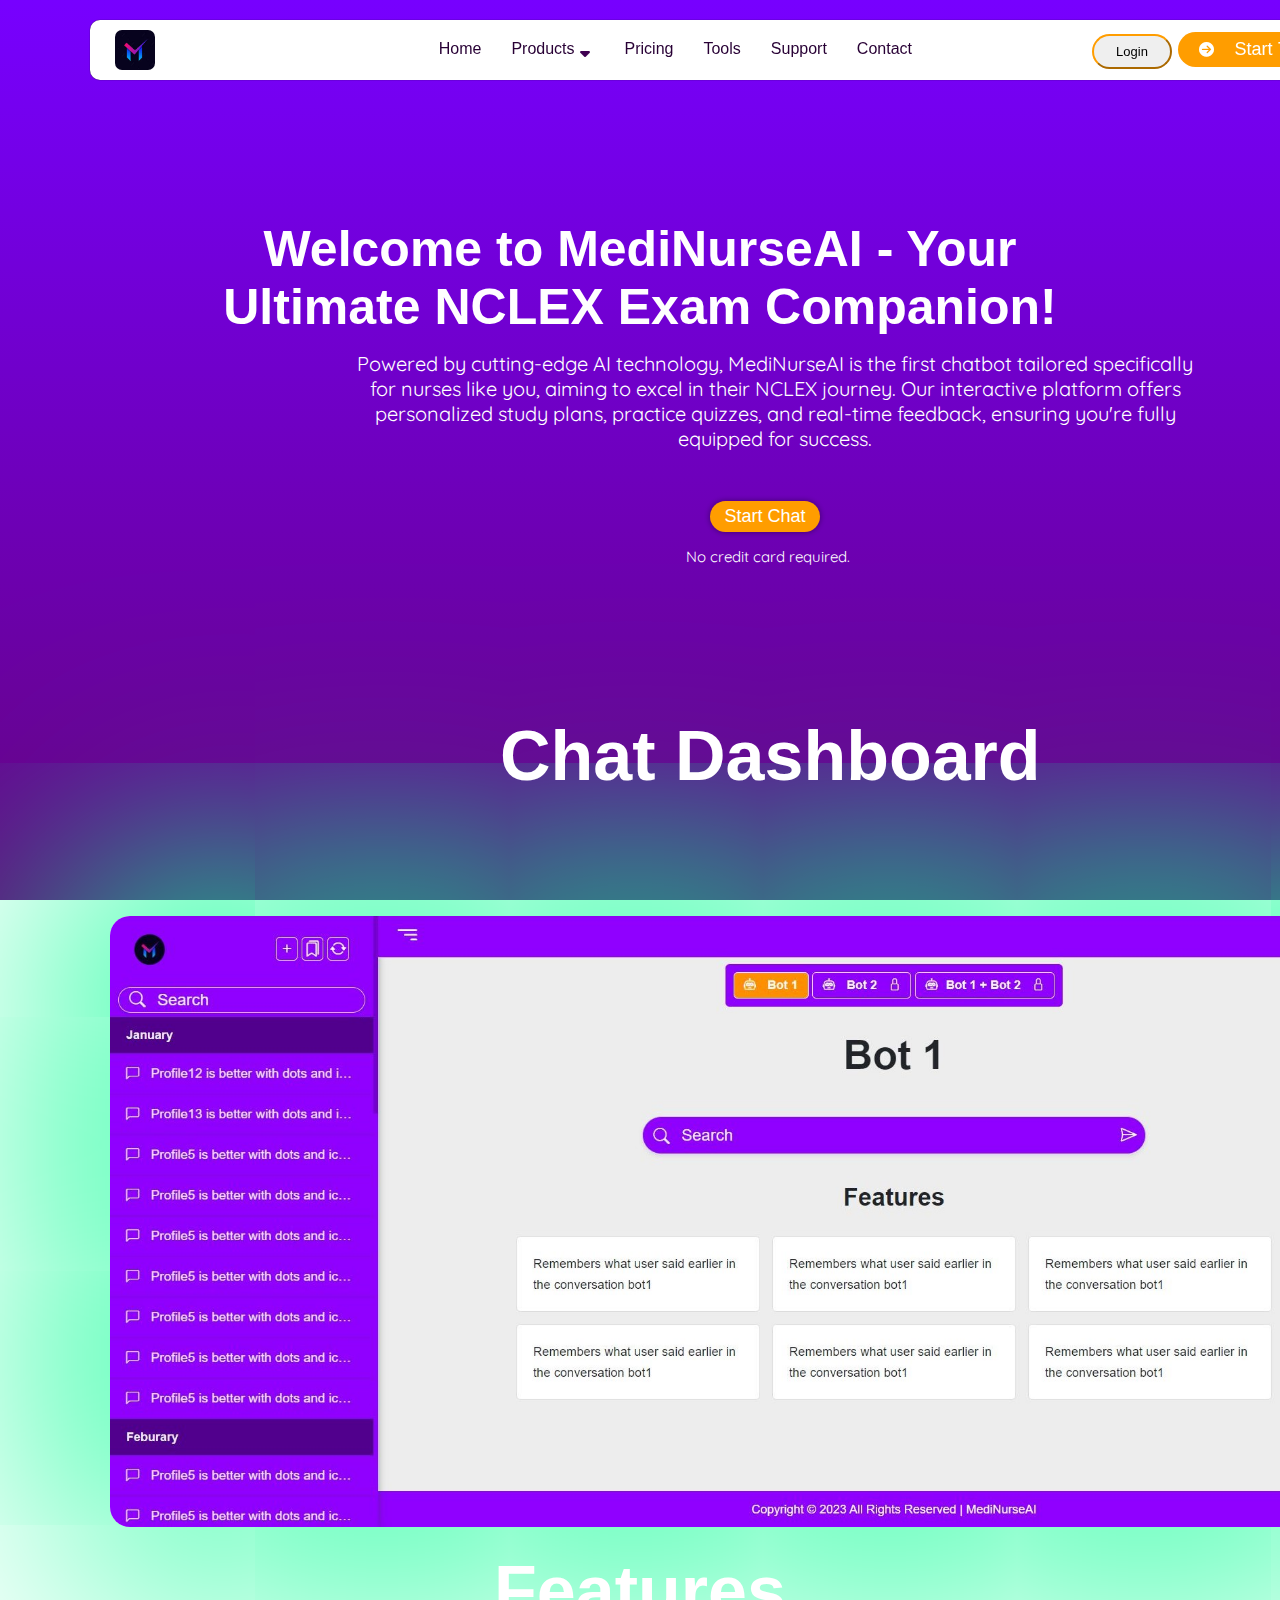
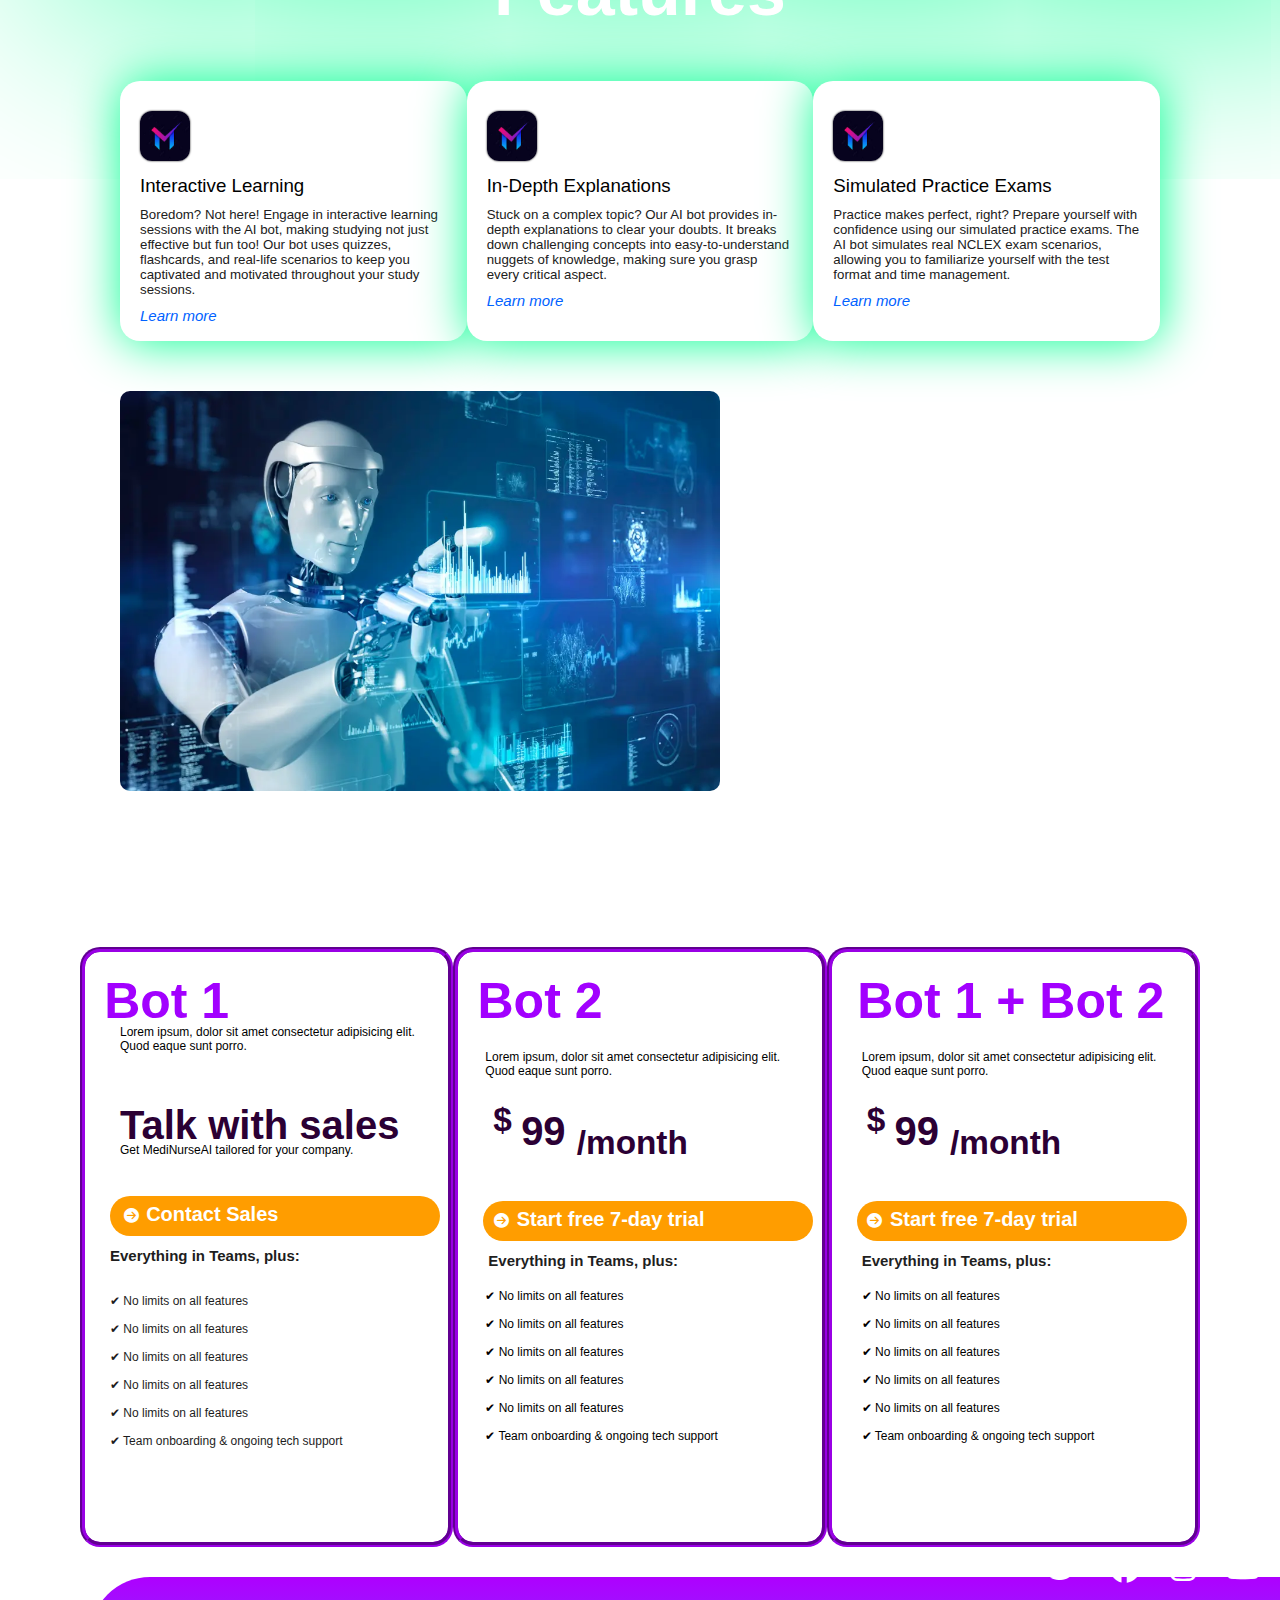
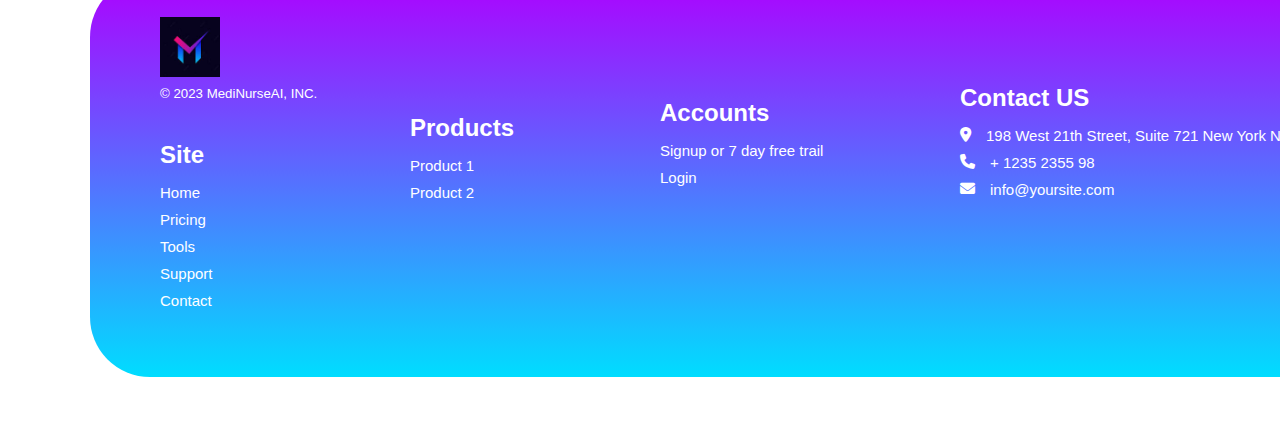
<file: index.html>
<!DOCTYPE html>
<html lang="en">

<head>
  <meta charset="UTF-8">
  <meta name="viewport" content="width=device-width, initial-scale=1.0">
  <link rel="stylesheet" href="style.css">
  <link rel="preconnect" href="https://fonts.googleapis.com">
  <link rel="preconnect" href="https://fonts.gstatic.com" crossorigin>
  <link
    href="https://fonts.googleapis.com/css2?family=Bakbak+One&family=Nunito+Sans:ital,opsz,wght@0,6..12,200;0,6..12,300;0,6..12,500;0,6..12,600;0,6..12,700;0,6..12,800;0,6..12,1000;1,6..12,200;1,6..12,300;1,6..12,400;1,6..12,500;1,6..12,700&family=Quicksand:wght@300;700&family=Ubuntu:ital,wght@0,300;0,400;0,500;0,700;1,300;1,400;1,500;1,700&display=swap"
    rel="stylesheet">
  <link rel="stylesheet" href="https://cdnjs.cloudflare.com/ajax/libs/font-awesome/6.5.0/css/all.min.css">
  <link rel="icon" href="images/logo.jpeg">
  <title>
    MediNurseAI
  </title>
</head>

<body>
  <header>
    <nav>
      <div class="logo">
        <img src="images/logo.jpeg" height="40px" alt="Logo Here">
      </div>
      <input type="checkbox" id="chk">
      <label for="chk" class="checkbtn">
        <i class="fas fa-bars"></i>
      </label>
      <div class="bar">
        <ul>
          <li>
            <a href="index.html">
              Home
            </a>
          </li>
          <li>
            <a href="#">
              Products
              <i class="fa-solid fa-caret-down" style="color: #3f0151; margin: 5px;">
              </i>
            </a>
            <ul class="drop-down">
              <li>
                <a href="products.html">
                  Product 1
                </a>
              </li>
              <li>
                <a href="products.html">
                  Product 2
                </a>
              </li>
            </ul>
          </li>
          <li>
            <a href="pricing.html">
              Pricing
            </a>
          </li>
          <li>
            <a href="tools.html">
              Tools
            </a>
          </li>
          <li>
            <a href="support.html">
              Support
            </a>
          </li>
          <li>
            <a href="contact.html">
              Contact
            </a>
          </li>
          <div>
            <button class="Login">
              Login
            </button>
          </div>
          <div>
            <button class="trial">
              <i class="fa-solid fa-circle-arrow-right" style="font-size: 15px; padding-right: 15px;">
              </i>
              Start 7-days free Trial
            </button>
          </div>
        </ul>
      </div>
    </nav>
  </header>
  <main>
    <h1>
      Welcome to MediNurseAI - Your
      <br>
      Ultimate NCLEX Exam Companion!
    </h1>
    <p>
      Powered by cutting-edge AI technology, MediNurseAI is the first chatbot
      tailored specifically for nurses like you, aiming to excel in their NCLEX
      journey. Our interactive platform offers personalized study plans, practice
      quizzes, and real-time feedback, ensuring you're fully equipped for success.
    </p>
    <div>
      <button class="chat">
        Start Chat
      </button>
      <span class="card">
        <p>
          No credit card required.
        </p>
      </span>
    </div>
    <div class="chat-image">
      <h1>
        Chat Dashboard
      </h1>
      <img src="images/chat_image.jpg" width=1300px alt="Chat Image">
    </div>
    <div class="features">
      <h1>
        Features
      </h1>
      <div class="box">
        <div class="box-1">
          <img src="images/logo.jpeg" width="50px" alt="">
          <h3>
            Interactive Learning
          </h3>
          <h5>
            Boredom? Not here! Engage in interactive learning sessions with the AI
            bot, making studying not just effective but fun too! Our bot uses quizzes,
            flashcards, and real-life scenarios to keep you captivated and motivated
            throughout your study sessions.
          </h5>
          <h2>
            Learn more
          </h2>
        </div>
        <div class="box-2">
          <img src="images/logo.jpeg" width="50px" alt="">
          <h3>
            In-Depth Explanations
          </h3>
          <h5>
            Stuck on a complex topic? Our AI bot provides in-depth explanations to
            clear your doubts. It breaks down challenging concepts into easy-to-understand
            nuggets of knowledge, making sure you grasp every critical aspect.
          </h5>
          <h2>
            Learn more
          </h2>
        </div>
        <div class="box-3">
          <img src="images/logo.jpeg" width="50px" alt="">
          <h3>
            Simulated Practice Exams
          </h3>
          <h5>
            Practice makes perfect, right? Prepare yourself with confidence using
            our simulated practice exams. The AI bot simulates real NCLEX exam scenarios,
            allowing you to familiarize yourself with the test format and time management.
          </h5>
          <h2>
            Learn more
          </h2>
        </div>
      </div>
    </div>
    <div class="Robotic">
      <img src="images/Robotics-AI.png" width="600px" alt="Robotics Images">
      <h2>
        Write Factual Trending Content
      </h2>
      <br>
      <h4>
        ChatBot is trained and powered by ‘Google Search’ to chat with you on
        current events and trending topics in real-time. ChatBot is trained and
        powered by ‘Google Search’ to chat with you on current events and trending
        topics in real-time. ChatBot is trained and powered by ‘Google Search’
        to chat with you on current events and trending topics in real-time. ChatBot
        is trained and powered by ‘Google Search’ to chat with you on current events
        and trending topics in real-time.
      </h4>
      <br>
      <h5>
        Generate factual content instantly! &#8594
      </h5>
    </div>
    <div class="Pricing">
      <h1>
        Pricing
      </h1>
      <div class="price-box">
        <div class="box-4">
          <h1>
            Bot 1
          </h1>
          <h5>
            Lorem ipsum, dolor sit amet consectetur adipisicing elit. Quod eaque sunt
            porro.
          </h5>
          <h4>
            Talk with sales
          </h4>
          <div class="mediNurse">
            <h4>
              Get MediNurseAI tailored for your company.
            </h4>
          </div>
          <button class="contact-sales">
            <i class="fa-solid fa-circle-arrow-right" style="font-size: 15px; padding-right: 2px;">
            </i>
            Contact Sales
          </button>
          <div class="plus">
            <h4>
              Everything in Teams, plus:
            </h4>
            <h5>
              &#10004; No limits on all features
              <br>
              <br>
              &#10004; No limits on all features
              <br>
              <br>
              &#10004; No limits on all features
              <br>
              <br>
              &#10004; No limits on all features
              <br>
              <br>
              &#10004; No limits on all features
              <br>
              <br>
              &#10004; Team onboarding & ongoing tech support
            </h5>
          </div>
        </div>
        <div class="box-5">
          <h1>
            Bot 2
          </h1>
          <h5>
            Lorem ipsum, dolor sit amet consectetur adipisicing elit. Quod eaque sunt
            porro.
          </h5>
          <div class="dollar">
            <h4>
              <sup>
                $
              </sup>
              99
              <sub>
                /month
              </sub>
            </h4>
          </div>
          <button class="trial-1">
            <i class="fa-solid fa-circle-arrow-right" style="font-size: 15px; padding-right: 2px;">
            </i>
            Start free 7-day trial
          </button>
          <div class="plus">
            <div class="plus-1">
              Everything in Teams, plus:
            </div>
            <h5>
              &#10004; No limits on all features
              <br>
              <br>
              &#10004; No limits on all features
              <br>
              <br>
              &#10004; No limits on all features
              <br>
              <br>
              &#10004; No limits on all features
              <br>
              <br>
              &#10004; No limits on all features
              <br>
              <br>
              &#10004; Team onboarding & ongoing tech support
            </h5>
          </div>
        </div>
        <div class="box-6">
          <h1>
            Bot 1 + Bot 2
          </h1>
          <h5>
            Lorem ipsum, dolor sit amet consectetur adipisicing elit. Quod eaque sunt
            porro.
          </h5>
          <div class="dollar">
            <h4>
              <sup>
                $
              </sup>
              99
              <sub>
                /month
              </sub>
            </h4>
          </div>
          <button class="trial-1">
            <i class="fa-solid fa-circle-arrow-right" style="font-size: 15px; padding-right: 2px;">
            </i>
            Start free 7-day trial
          </button>
          <div class="plus">
            <div class="plus-1">
              Everything in Teams, plus:
            </div>
            <h5>
              &#10004; No limits on all features
              <br>
              <br>
              &#10004; No limits on all features
              <br>
              <br>
              &#10004; No limits on all features
              <br>
              <br>
              &#10004; No limits on all features
              <br>
              <br>
              &#10004; No limits on all features
              <br>
              <br>
              &#10004; Team onboarding & ongoing tech support
            </h5>
          </div>
        </div>
      </div>
    </div>
  </main>
  <footer class="footer">
    <img src="images/logo.jpeg" width="60px" alt="logo here">
    <h5>
      © 2023 MediNurseAI, INC.
    </h5>
    <div class="footer-col">
      <h2>
        Site
      </h2>
      <ul>
        <li>
          <a href="index.html">
            Home
          </a>
        </li>
        <li>
          <a href="pricing.html">
            Pricing
          </a>
        </li>
        <li>
          <a href="tools.html">
            Tools
          </a>
        </li>
        <li>
          <a href="support.html">
            Support
          </a>
        </li>
        <li>
          <a href="contact.html">
            Contact
          </a>
        </li>
      </ul>
    </div>
    <div class="footer-col1">
      <h2>
        Products
      </h2>
      <ul>
        <li>
          <a href="products.html">
            Product 1
          </a>
        </li>
        <li>
          <a href="products.html">
            Product 2
          </a>
        </li>
    </div>
    <div class="footer-col2">
      <h2>
        Accounts
      </h2>
      <ul>
        <li>
          <a href="index.html">
            Signup or 7 day free trail
          </a>
        </li>
        <li>
          <a href="index.html">
            Login
          </a>
        </li>
      </ul>
    </div>
    </div>
    <div class="footer-col3">
      <h2>
        Contact US
      </h2>
      <ul>
        <li>
          <a href="index.html">
            <i class="fa-solid fa-location-dot" style="color: #ffffff; margin-right: 15px;">
            </i>
            198 West 21th Street, Suite 721 New York NY 10016
          </a>
        </li>
        <li>
          <a href="index.html">
            <i class="fa-solid fa-phone" style="color: #ffffff; margin-right: 15px;">
            </i>
            + 1235 2355 98
          </a>
        </li>
        <li>
          <a href="index.html">
            <i class="fa-solid fa-envelope" style="color: #ffffff; margin-right: 15px;">
            </i>
            info@yoursite.com
          </a>
        </li>
      </ul>
    </div>
    <div class="footer-col4">
      <a href="index.html">
        <i class="fab fa-twitter fa-2x">
        </i>
      </a>
      <a href="index.html">
        <i class="fab fa-facebook fa-2x">
        </i>
      </a>
      <a href="index.html">
        <i class="fab fa-instagram fa-2x">
        </i>
      </a>
      <a href="index.html">
        <i class="fab fa-youtube fa-2x">
        </i>
      </a>
      <a href="index.html">
        <i class="fab fa-linkedin fa-2x">
        </i>
      </a>
    </div>
  </footer>
</body>

</html>
</file>
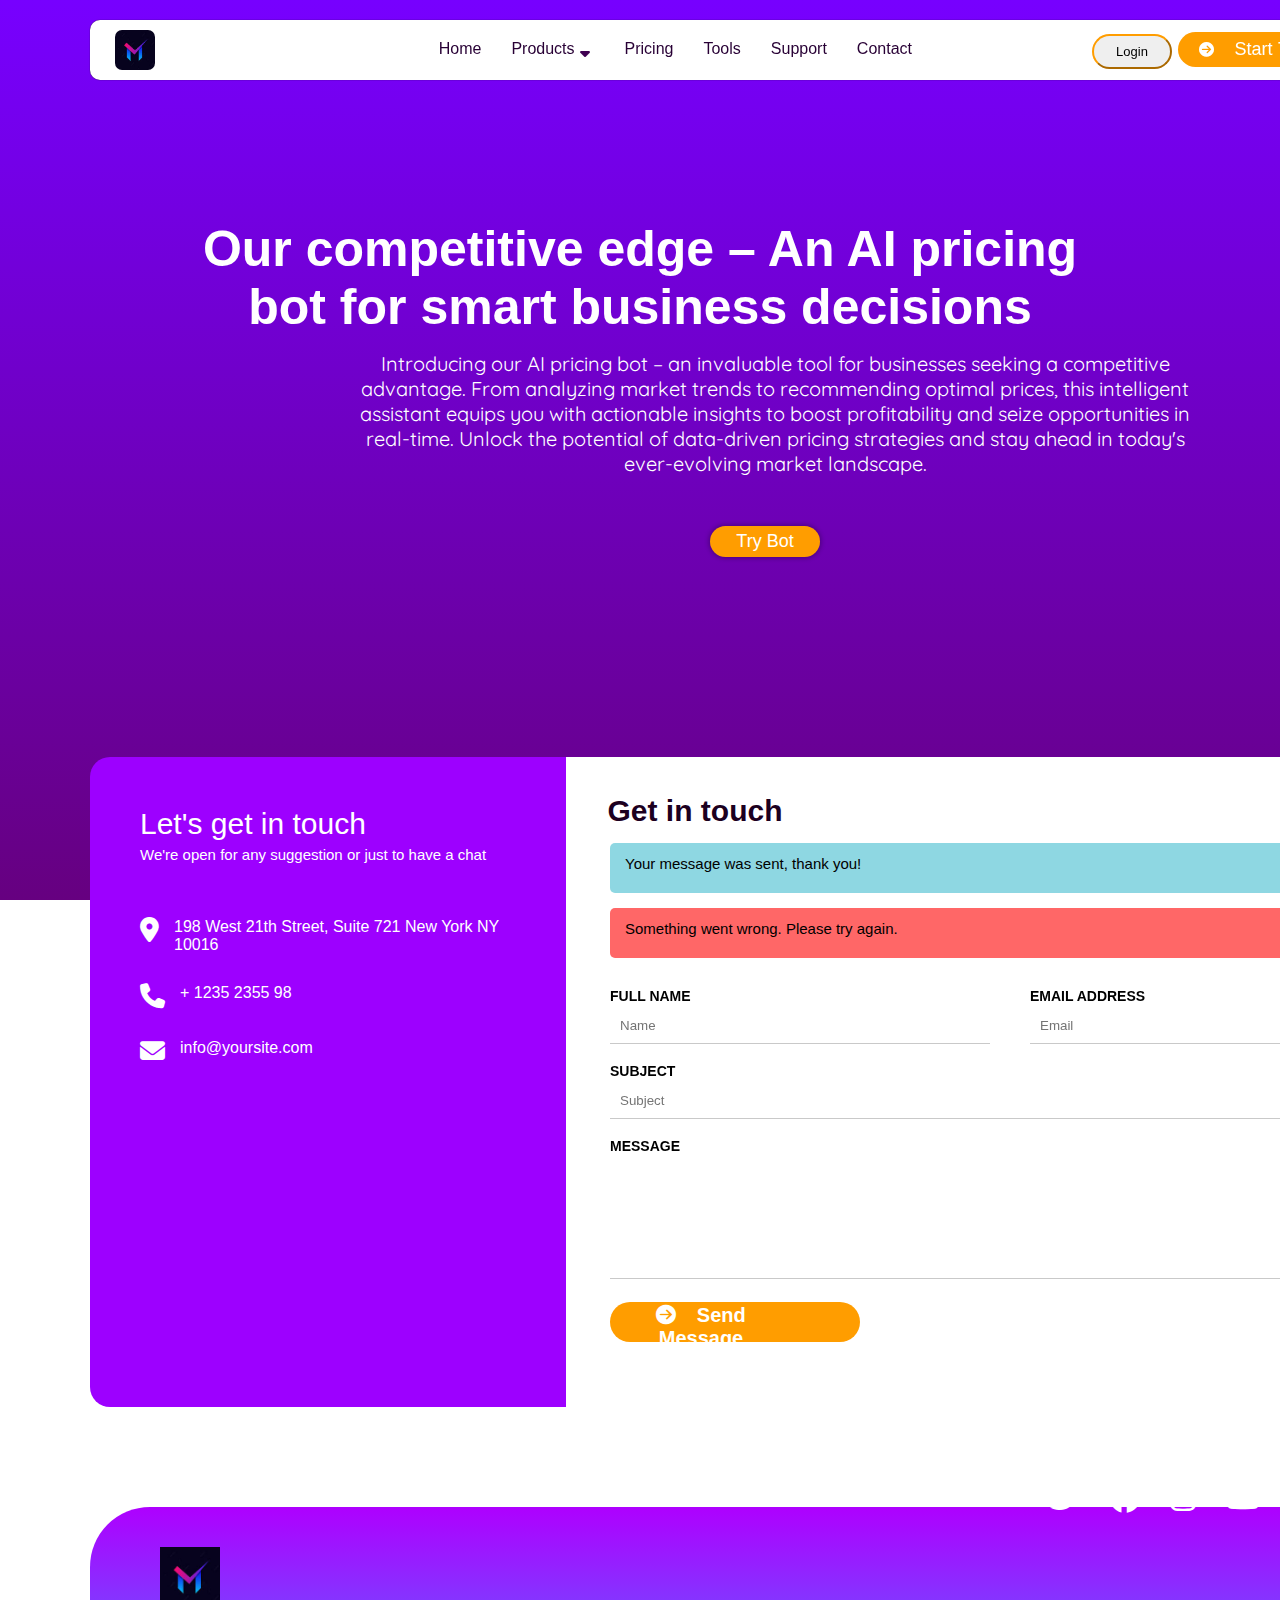
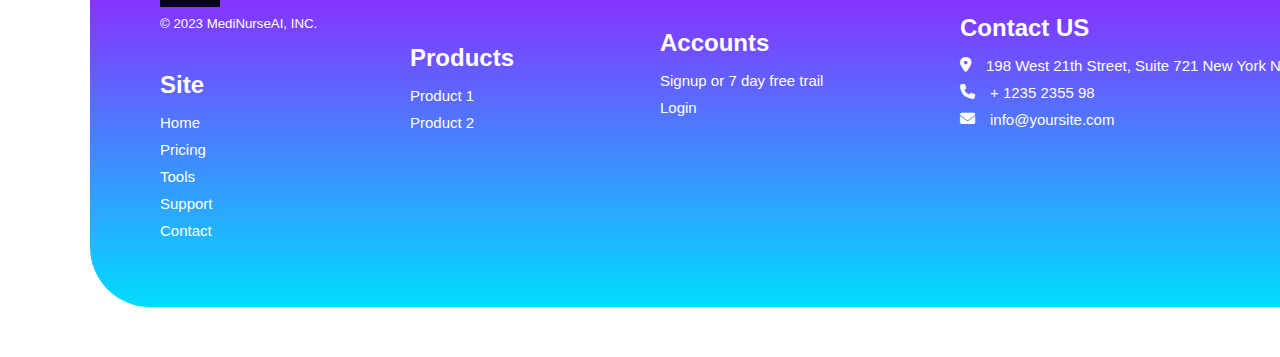
<file: contact.html>
<!DOCTYPE html>
<html lang="en">
  
  <head>
    <meta charset="UTF-8">
    <meta name="viewport" content="width=device-width, initial-scale=1.0">
    <link rel="stylesheet" href="contact.css">
    <link rel="preconnect" href="https://fonts.googleapis.com">
    <link rel="preconnect" href="https://fonts.gstatic.com" crossorigin>
    <link href="https://fonts.googleapis.com/css2?family=Bakbak+One&family=Nunito+Sans:ital,opsz,wght@0,6..12,200;0,6..12,300;0,6..12,500;0,6..12,600;0,6..12,700;0,6..12,800;0,6..12,1000;1,6..12,200;1,6..12,300;1,6..12,400;1,6..12,500;1,6..12,700&family=Quicksand:wght@300;700&family=Ubuntu:ital,wght@0,300;0,400;0,500;0,700;1,300;1,400;1,500;1,700&display=swap"
    rel="stylesheet">
    <link rel="icon" href="images/logo.jpeg">
    <link rel="stylesheet" href="https://cdnjs.cloudflare.com/ajax/libs/font-awesome/6.5.0/css/all.min.css">
    <title>
      MediNurseAI
    </title>
  </head>
  
  <body>
    <header>
      <nav>
        <div class="logo">
          <img src="images/logo.jpeg" height="40px" alt="Logo Here">
        </div>
        <input type="checkbox" id="chk">
      <label for="chk" class="checkbtn">
        <i class="fas fa-bars"></i>
      </label>
        <div class="bar">
          <ul>
            <li>
              <a href="index.html">
                Home
              </a>
            </li>
            <li>
              <a href="products.html">
                Products
                <i class="fa-solid fa-caret-down" style="color: #3f0151; margin: 5px;">
                </i>
              </a>
              <ul class="drop-down">
                <li>
                  <a href="products.html">
                    Product 1
                  </a>
                </li>
                <li>
                  <a href="products.html">
                    Product 2
                  </a>
                </li>
              </ul>
            </li>
            <li>
              <a href="pricing.html">
                Pricing
              </a>
            </li>
            <li>
              <a href="tools.html">
                Tools
              </a>
            </li>
            <li>
              <a href="support.html">
                Support
              </a>
            </li>
            <li>
              <a href="contact.html">
                Contact
              </a>
            </li>
            <div>
              <button class="Login">
                Login
              </button>
            </div>
            <div>
              <button class="trial">
                <i class="fa-solid fa-circle-arrow-right" style="font-size: 15px; padding-right: 15px;">
                </i>
                Start 7-days free Trial
              </button>
            </div>
          </ul>
        </div>
      </nav>
    </header>
    <main>
      <h1>
        Our competitive edge – An AI pricing
        <br>
        bot for smart business decisions
      </h1>
      <p>
        Introducing our AI pricing bot – an invaluable tool for businesses seeking
        a competitive advantage. From analyzing market trends to recommending optimal
        prices, this intelligent assistant equips you with actionable insights
        to boost profitability and seize opportunities in real-time. Unlock the
        potential of data-driven pricing strategies and stay ahead in today's ever-evolving
        market landscape.
      </p>
      <div>
        <button class="chat">
          Try Bot
        </button>
      </div>
      <div class="download-tools">
        <h3>
          Let's get in touch
        </h3>
        <h4>
          We're open for any suggestion or just to have a chat
        </h4>
        <ul>
          <li>
            <a href="home.html">
              <i class="fa-solid fa-location-dot" style="color: #ffffff; margin-right: 15px; font-size: 25px;">
              </i>
              198 West 21th Street, Suite 721 New York NY 10016
            </a>
          </li>
          <li>
            <a href="home.html">
              <i class="fa-solid fa-phone" style="color: #ffffff; margin-right: 15px;font-size: 25px;">
              </i>
              + 1235 2355 98
            </a>
          </li>
          <li>
            <a href="home.html">
              <i class="fa-solid fa-envelope" style="color: #ffffff; margin-right: 15px;font-size: 25px;">
              </i>
              info@yoursite.com
            </a>
          </li>
        </ul>
        <h1>
          Get in touch
        </h1>
        <div class="message-1">
          <h4>
            Your message was sent, thank you!
            <i class="fa-solid fa-square-xmark" style="color: #818181; font-size: 30px; position: absolute; margin-left: 500px; cursor:pointer">
            </i>
          </h4>
        </div>
        <div class="message-2">
          <h4>
            Something went wrong. Please try again.
            <i class="fa-solid fa-square-xmark" style="color: #818181; font-size: 30px; position: absolute; margin-left: 462px; cursor:pointer">
            </i>
          </h4>
        </div>
        <div class="form">
          <form action="#" method="get">
            <div class="both">
              <div class="input-group">
                <label for="name">
                  FULL NAME
                </label>
                <input type="text" name="name" placeholder="Name">
              </div>
              <div class="input-group">
                <label for="email">
                  EMAIL ADDRESS
                </label>
                <input type="email" name="mail" placeholder="Email">
              </div>
            </div>
            <div class="input-group1">
              <label for="subject">
                SUBJECT
              </label>
              <input type="text" name="subject" placeholder="Subject">
            </div>
            <div class="input-group1">
              <label for="message">
                MESSAGE
              </label>
              <textarea name="message" placeholder="Message" style="height: 120px; width: 800px; resize: none;">
              </textarea>
            </div>
        </div>
        <button class="buy-now">
          <i class="fa-solid fa-circle-arrow-right" style="font-size: 20px; padding-right: 15px;">
          </i>
          Send Message
        </button>
        </form>
      </div>
      </div>
    </main>
    <footer class="footer">
      <img src="images/logo.jpeg" width="60px" alt="logo here">
      <h5>
        © 2023 MediNurseAI, INC.
      </h5>
      <div class="footer-col">
        <h2>
          Site
        </h2>
        <ul>
          <li>
            <a href="index.html">
              Home
            </a>
          </li>
          <li>
            <a href="pricing.html">
              Pricing
            </a>
          </li>
          <li>
            <a href="tools.html">
              Tools
            </a>
          </li>
          <li>
            <a href="support.html">
              Support
            </a>
          </li>
          <li>
            <a href="contact.html">
              Contact
            </a>
          </li>
        </ul>
      </div>
      <div class="footer-col1">
        <h2>
          Products
        </h2>
        <ul>
          <li>
            <a href="products.html">
              Product 1
            </a>
          </li>
          <li>
            <a href="products.html">
              Product 2
            </a>
          </li>
      </div>
      <div class="footer-col2">
        <h2>
          Accounts
        </h2>
        <ul>
          <li>
            <a href="home.html">
              Signup or 7 day free trail
            </a>
          </li>
          <li>
            <a href="home.html">
              Login
            </a>
          </li>
        </ul>
      </div>
      </div>
      <div class="footer-col3">
        <h2>
          Contact US
        </h2>
        <ul>
          <li>
            <a href="home.html">
              <i class="fa-solid fa-location-dot" style="color: #ffffff; margin-right: 15px;">
              </i>
              198 West 21th Street, Suite 721 New York NY 10016
            </a>
          </li>
          <li>
            <a href="home.html">
              <i class="fa-solid fa-phone" style="color: #ffffff; margin-right: 15px;">
              </i>
              + 1235 2355 98
            </a>
          </li>
          <li>
            <a href="home.html">
              <i class="fa-solid fa-envelope" style="color: #ffffff; margin-right: 15px;">
              </i>
              info@yoursite.com
            </a>
          </li>
        </ul>
      </div>
      <div class="footer-col4">
        <a href="home.html">
          <i class="fab fa-twitter fa-2x">
          </i>
        </a>
        <a href="home.html">
          <i class="fab fa-facebook fa-2x">
          </i>
        </a>
        <a href="home.html">
          <i class="fab fa-instagram fa-2x">
          </i>
        </a>
        <a href="home.html">
          <i class="fab fa-youtube fa-2x">
          </i>
        </a>
        <a href="home.html">
          <i class="fab fa-linkedin fa-2x">
          </i>
        </a>
      </div>
    </footer>
  </body>

</html>
</file>
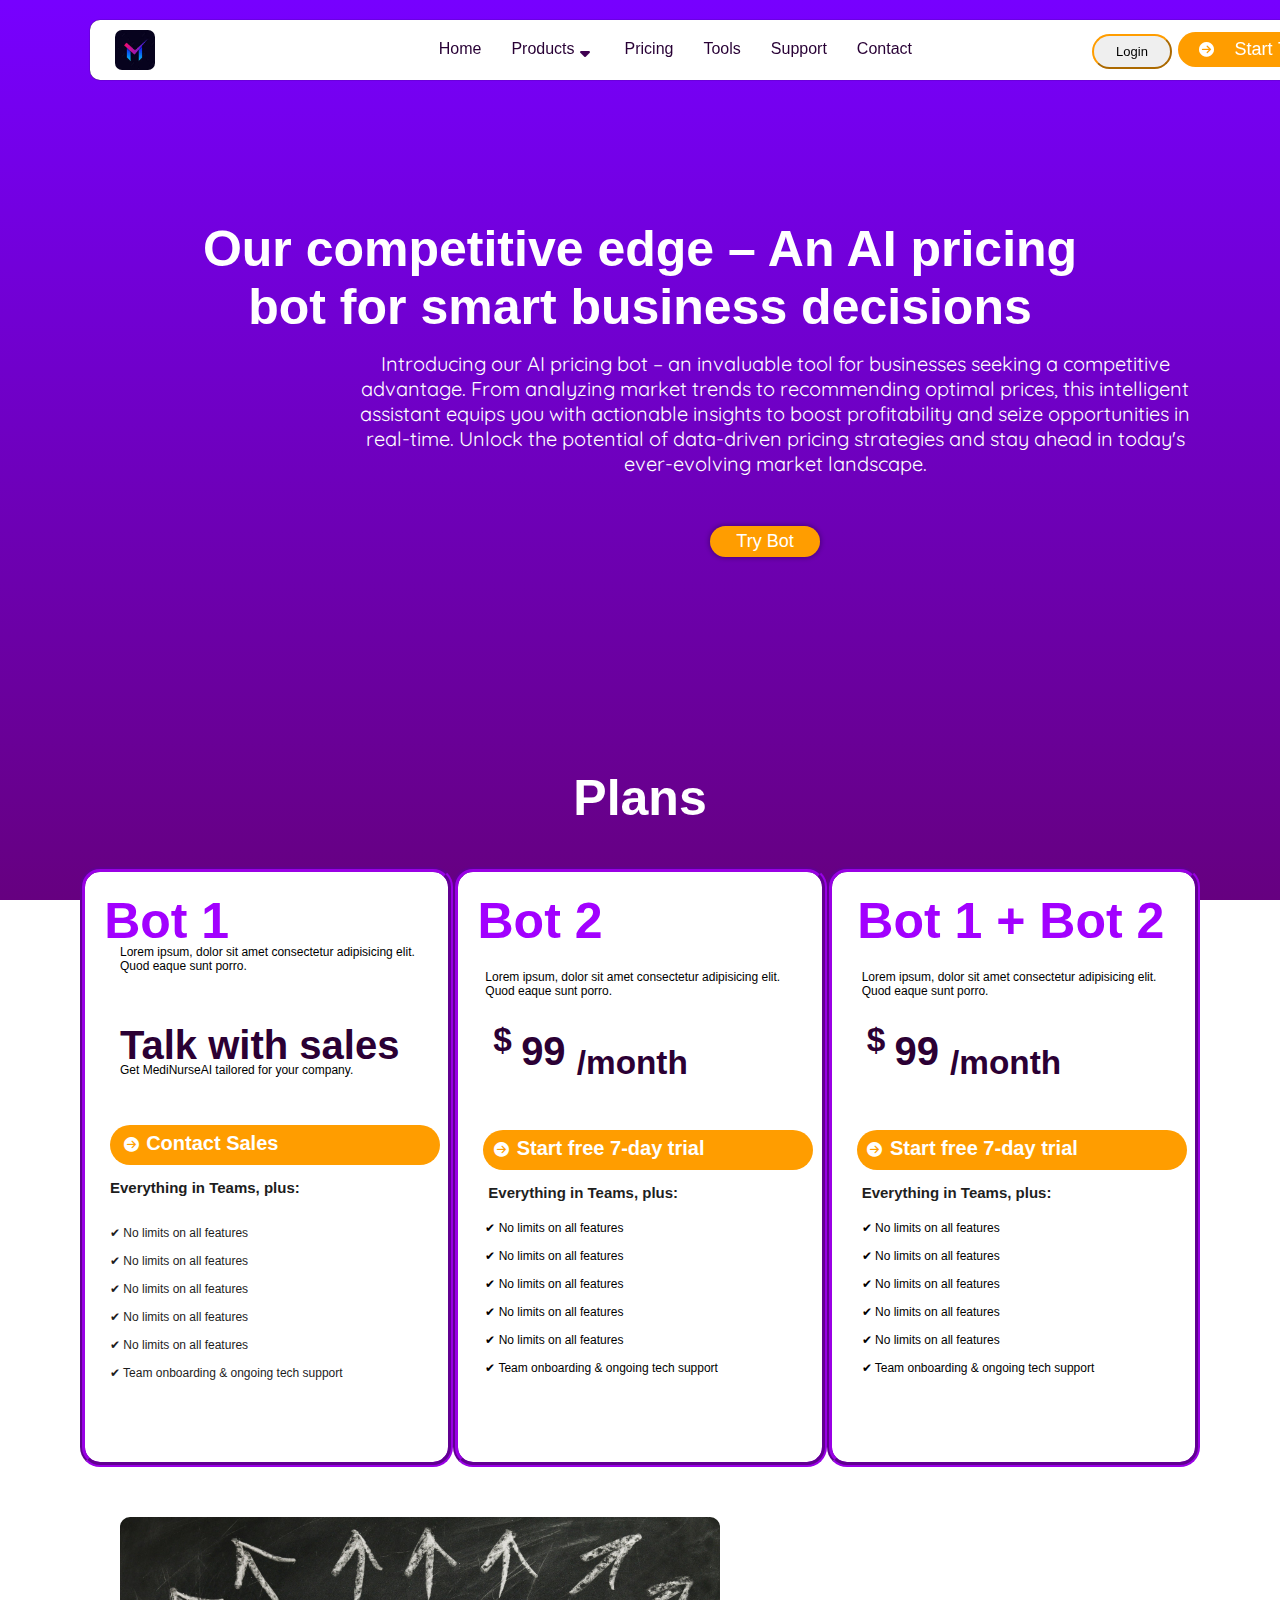
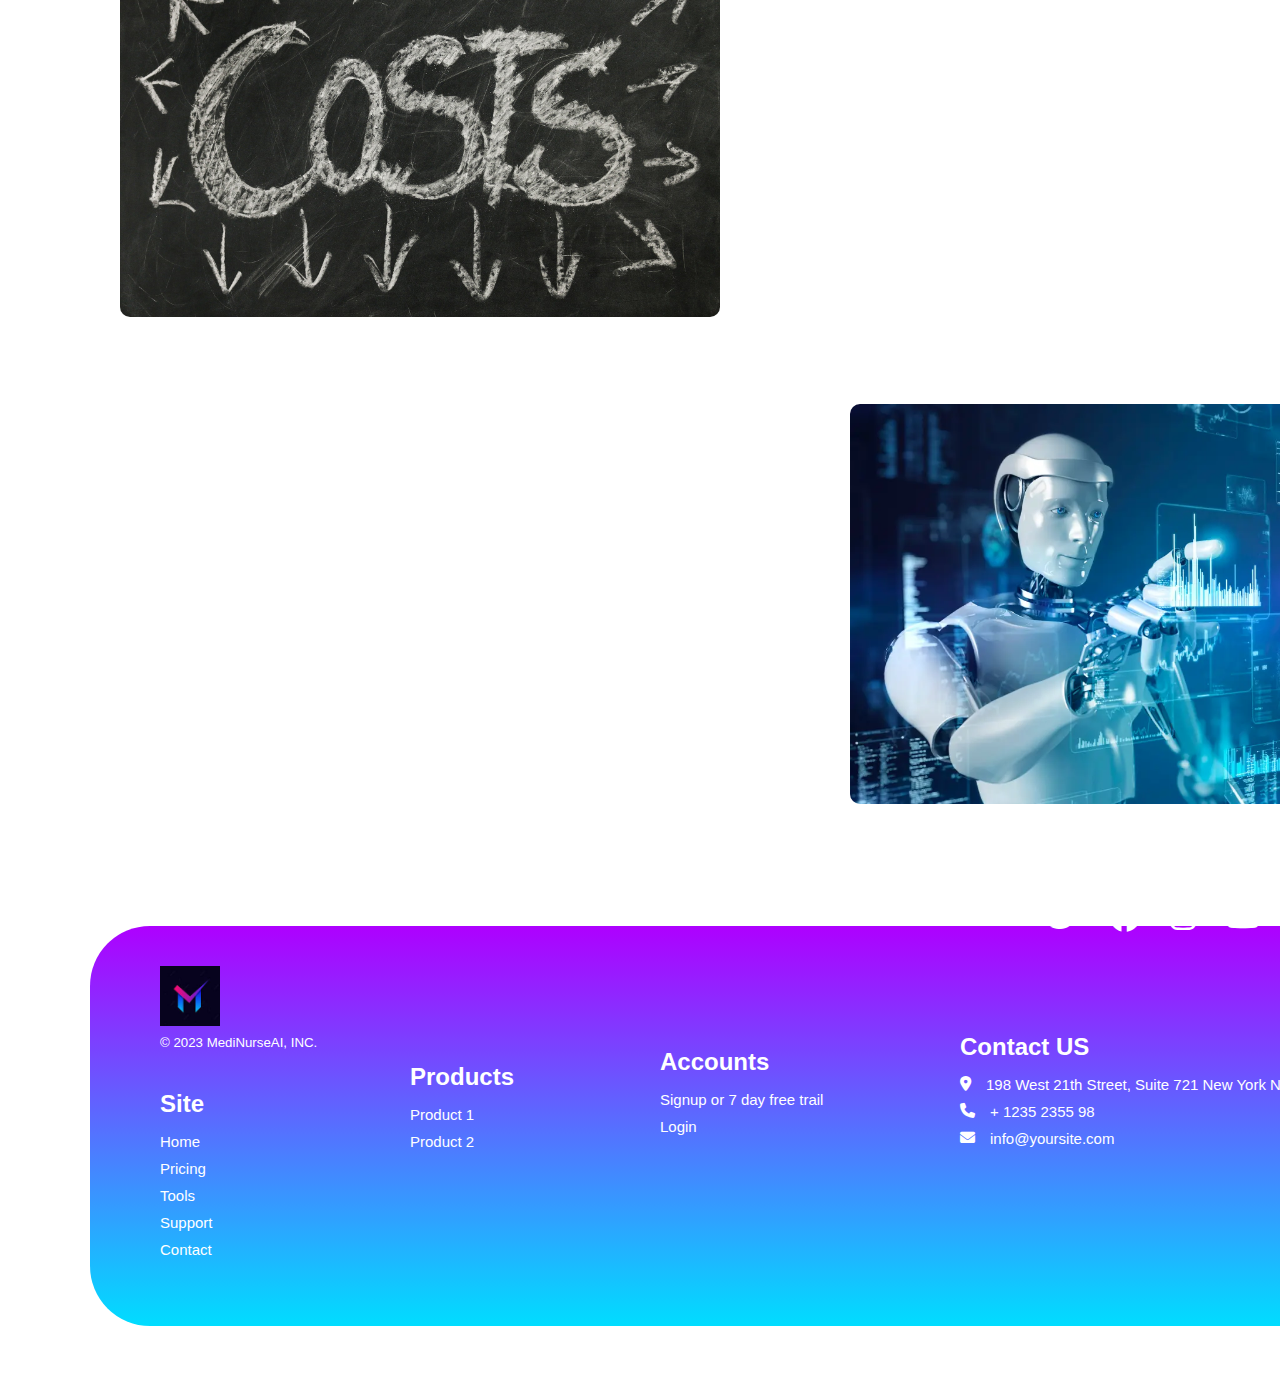
<file: pricing.html>
<!DOCTYPE html>
<html lang="en">
  
  <head>
    <meta charset="UTF-8">
    <meta name="viewport" content="width=device-width, initial-scale=1.0">
    <link rel="stylesheet" href="pricing.css">
    <link rel="preconnect" href="https://fonts.googleapis.com">
    <link rel="preconnect" href="https://fonts.gstatic.com" crossorigin>
    <link rel="icon" href="images/logo.jpeg">
    <link href="https://fonts.googleapis.com/css2?family=Bakbak+One&family=Nunito+Sans:ital,opsz,wght@0,6..12,200;0,6..12,300;0,6..12,500;0,6..12,600;0,6..12,700;0,6..12,800;0,6..12,1000;1,6..12,200;1,6..12,300;1,6..12,400;1,6..12,500;1,6..12,700&family=Quicksand:wght@300;700&family=Ubuntu:ital,wght@0,300;0,400;0,500;0,700;1,300;1,400;1,500;1,700&display=swap"
    rel="stylesheet">
    <link rel="stylesheet" href="https://cdnjs.cloudflare.com/ajax/libs/font-awesome/6.5.0/css/all.min.css">
    <title>
      MediNurseAI
    </title>
  </head>
  
  <body>
    <header>
      <nav>
        <div class="logo">
          <img src="images/logo.jpeg" height="40px" alt="Logo Here">
        </div>
        <input type="checkbox" id="chk">
      <label for="chk" class="checkbtn">
        <i class="fas fa-bars"></i>
      </label>
        <div class="bar">
          <ul>
            <li>
              <a href="index.html">
                Home
              </a>
            </li>
            <li>
              <a href="index.html">
                Products
                <i class="fa-solid fa-caret-down" style="color: #3f0151; margin: 5px;">
                </i>
              </a>
              <ul class="drop-down">
                <li>
                  <a href="products.html">
                    Product 1
                  </a>
                </li>
                <li>
                  <a href="products.html">
                    Product 2
                  </a>
                </li>
              </ul>
            </li>
            <li>
              <a href="pricing.html">
                Pricing
              </a>
            </li>
            <li>
              <a href="tools.html">
                Tools
              </a>
            </li>
            <li>
              <a href="support.html">
                Support
              </a>
            </li>
            <li>
              <a href="contact.html">
                Contact
              </a>
            </li>
            <div>
              <button class="Login">
                Login
              </button>
            </div>
            <div>
              <button class="trial">
                <i class="fa-solid fa-circle-arrow-right" style="font-size: 15px; padding-right: 15px;">
                </i>
                Start 7-days free Trial
              </button>
            </div>
          </ul>
        </div>
      </nav>
    </header>
    <main>
      <h1>
        Our competitive edge – An AI pricing
        <br>
        bot for smart business decisions
      </h1>
      <p>
        Introducing our AI pricing bot – an invaluable tool for businesses seeking
        a competitive advantage. From analyzing market trends to recommending optimal
        prices, this intelligent assistant equips you with actionable insights
        to boost profitability and seize opportunities in real-time. Unlock the
        potential of data-driven pricing strategies and stay ahead in today's ever-evolving
        market landscape.
      </p>
      <div>
        <button class="chat">
          Try Bot
        </button>
      </div>
      <div class="Pricing">
        <h1>
          Plans
        </h1>
        <div class="price-box">
          <div class="box-4">
            <h1>
              Bot 1
            </h1>
            <h5>
              Lorem ipsum, dolor sit amet consectetur adipisicing elit. Quod eaque sunt
              porro.
            </h5>
            <h4>
              Talk with sales
            </h4>
            <div class="mediNurse">
              <h4>
                Get MediNurseAI tailored for your company.
              </h4>
            </div>
            <button class="contact-sales">
              <i class="fa-solid fa-circle-arrow-right" style="font-size: 15px; padding-right: 2px;">
              </i>
              Contact Sales
            </button>
            <div class="plus">
              <h4>
                Everything in Teams, plus:
              </h4>
              <h5>
                &#10004; No limits on all features
                <br>
                <br>
                &#10004; No limits on all features
                <br>
                <br>
                &#10004; No limits on all features
                <br>
                <br>
                &#10004; No limits on all features
                <br>
                <br>
                &#10004; No limits on all features
                <br>
                <br>
                &#10004; Team onboarding & ongoing tech support
              </h5>
            </div>
          </div>
          <div class="box-5">
            <h1>
              Bot 2
            </h1>
            <h5>
              Lorem ipsum, dolor sit amet consectetur adipisicing elit. Quod eaque sunt
              porro.
            </h5>
            <div class="dollar">
              <h4>
                <sup>
                  $
                </sup>
                99
                <sub>
                  /month
                </sub>
              </h4>
            </div>
            <button class="trial-1">
              <i class="fa-solid fa-circle-arrow-right" style="font-size: 15px; padding-right: 2px;">
              </i>
              Start free 7-day trial
            </button>
            <div class="plus">
              <div class="plus-1">
                Everything in Teams, plus:
              </div>
              <h5>
                &#10004; No limits on all features
                <br>
                <br>
                &#10004; No limits on all features
                <br>
                <br>
                &#10004; No limits on all features
                <br>
                <br>
                &#10004; No limits on all features
                <br>
                <br>
                &#10004; No limits on all features
                <br>
                <br>
                &#10004; Team onboarding & ongoing tech support
              </h5>
            </div>
          </div>
          <div class="box-6">
            <h1>
              Bot 1 + Bot 2
            </h1>
            <h5>
              Lorem ipsum, dolor sit amet consectetur adipisicing elit. Quod eaque sunt
              porro.
            </h5>
            <div class="dollar">
              <h4>
                <sup>
                  $
                </sup>
                99
                <sub>
                  /month
                </sub>
              </h4>
            </div>
            <button class="trial-1">
              <i class="fa-solid fa-circle-arrow-right" style="font-size: 15px; padding-right: 2px;">
              </i>
              Start free 7-day trial
            </button>
            <div class="plus">
              <div class="plus-1">
                Everything in Teams, plus:
              </div>
              <h5>
                &#10004; No limits on all features
                <br>
                <br>
                &#10004; No limits on all features
                <br>
                <br>
                &#10004; No limits on all features
                <br>
                <br>
                &#10004; No limits on all features
                <br>
                <br>
                &#10004; No limits on all features
                <br>
                <br>
                &#10004; Team onboarding & ongoing tech support
              </h5>
            </div>
          </div>
        </div>
      </div>
      <div class="bot-image">
        <img src="images/costs.jpg" width="600px" alt="Bot Image">
        <div class="bot">
          <h3>
            Empowering Through AI
          </h3>
          <h5>
            An AI bot, short for Artificial Intelligence bot, is a computer program
            or application powered by advanced algorithms that enable it to simulate
            human-like interactions and intelligence. These intelligent virtual assistants
            are designed to understand and respond to natural language inputs, allowing
            users to communicate with them in a conversational manner. AI bots can
            perform a wide range of tasks, such as answering questions, providing recommendations,
            scheduling appointments, offering customer support, and even engaging in
            casual conversation.
          </h5>
          <h4>
            Generate factual content instantly! &#8594
          </h4>
        </div>
      </div>
      <div class="smart-bot">
        <img src="images/Robotics-AI.png" width="600px" alt="Robotic Image">
        <h1>
          Smart Pricing Bot Solution
        </h1>
        <p>
          Revolutionize your pricing approach with our AI-driven bot, a game-changer
          for businesses. Leverage real-time market analysis and historical data
          to set competitive prices, maximize profits, and respond swiftly to market
          fluctuations. Our pricing bot adapts and learns from customer behavior,
          ensuring dynamic pricing decisions tailored to your target audience. Stay
          agile, make data-backed choices, and secure your position as an industry
          leader with this indispensable tool in your pricing arsenal. Embrace the
          future of pricing optimization and embrace unparalleled success in your
          market
        </p>
        <h4>
          Generate factual content instantly! &#8594
        </h4>
      </div>
    </main>
    <footer class="footer">
      <img src="images/logo.jpeg" width="60px" alt="logo here">
      <h5>
        © 2023 MediNurseAI, INC.
      </h5>
      <div class="footer-col">
        <h2>
          Site
        </h2>
        <ul>
          <li>
            <a href="index.html">
              Home
            </a>
          </li>
          <li>
            <a href="pricing.html">
              Pricing
            </a>
          </li>
          <li>
            <a href="tools.html">
              Tools
            </a>
          </li>
          <li>
            <a href="support.html">
              Support
            </a>
          </li>
          <li>
            <a href="contact.html">
              Contact
            </a>
          </li>
        </ul>
      </div>
      <div class="footer-col1">
        <h2>
          Products
        </h2>
        <ul>
          <li>
            <a href="products.html">
              Product 1
            </a>
          </li>
          <li>
            <a href="products.html">
              Product 2
            </a>
          </li>
      </div>
      <div class="footer-col2">
        <h2>
          Accounts
        </h2>
        <ul>
          <li>
            <a href="home.html">
              Signup or 7 day free trail
            </a>
          </li>
          <li>
            <a href="home.html">
              Login
            </a>
          </li>
        </ul>
      </div>
      </div>
      <div class="footer-col3">
        <h2>
          Contact US
        </h2>
        <ul>
          <li>
            <a href="home.html">
              <i class="fa-solid fa-location-dot" style="color: #ffffff; margin-right: 15px;">
              </i>
              198 West 21th Street, Suite 721 New York NY 10016
            </a>
          </li>
          <li>
            <a href="home.html">
              <i class="fa-solid fa-phone" style="color: #ffffff; margin-right: 15px;">
              </i>
              + 1235 2355 98
            </a>
          </li>
          <li>
            <a href="home.html">
              <i class="fa-solid fa-envelope" style="color: #ffffff; margin-right: 15px;">
              </i>
              info@yoursite.com
            </a>
          </li>
        </ul>
      </div>
      <div class="footer-col4">
        <a href="home.html">
          <i class="fab fa-twitter fa-2x">
          </i>
        </a>
        <a href="home.html">
          <i class="fab fa-facebook fa-2x">
          </i>
        </a>
        <a href="home.html">
          <i class="fab fa-instagram fa-2x">
          </i>
        </a>
        <a href="home.html">
          <i class="fab fa-youtube fa-2x">
          </i>
        </a>
        <a href="home.html">
          <i class="fab fa-linkedin fa-2x">
          </i>
        </a>
      </div>
    </footer>
  </body>

</html>
</file>
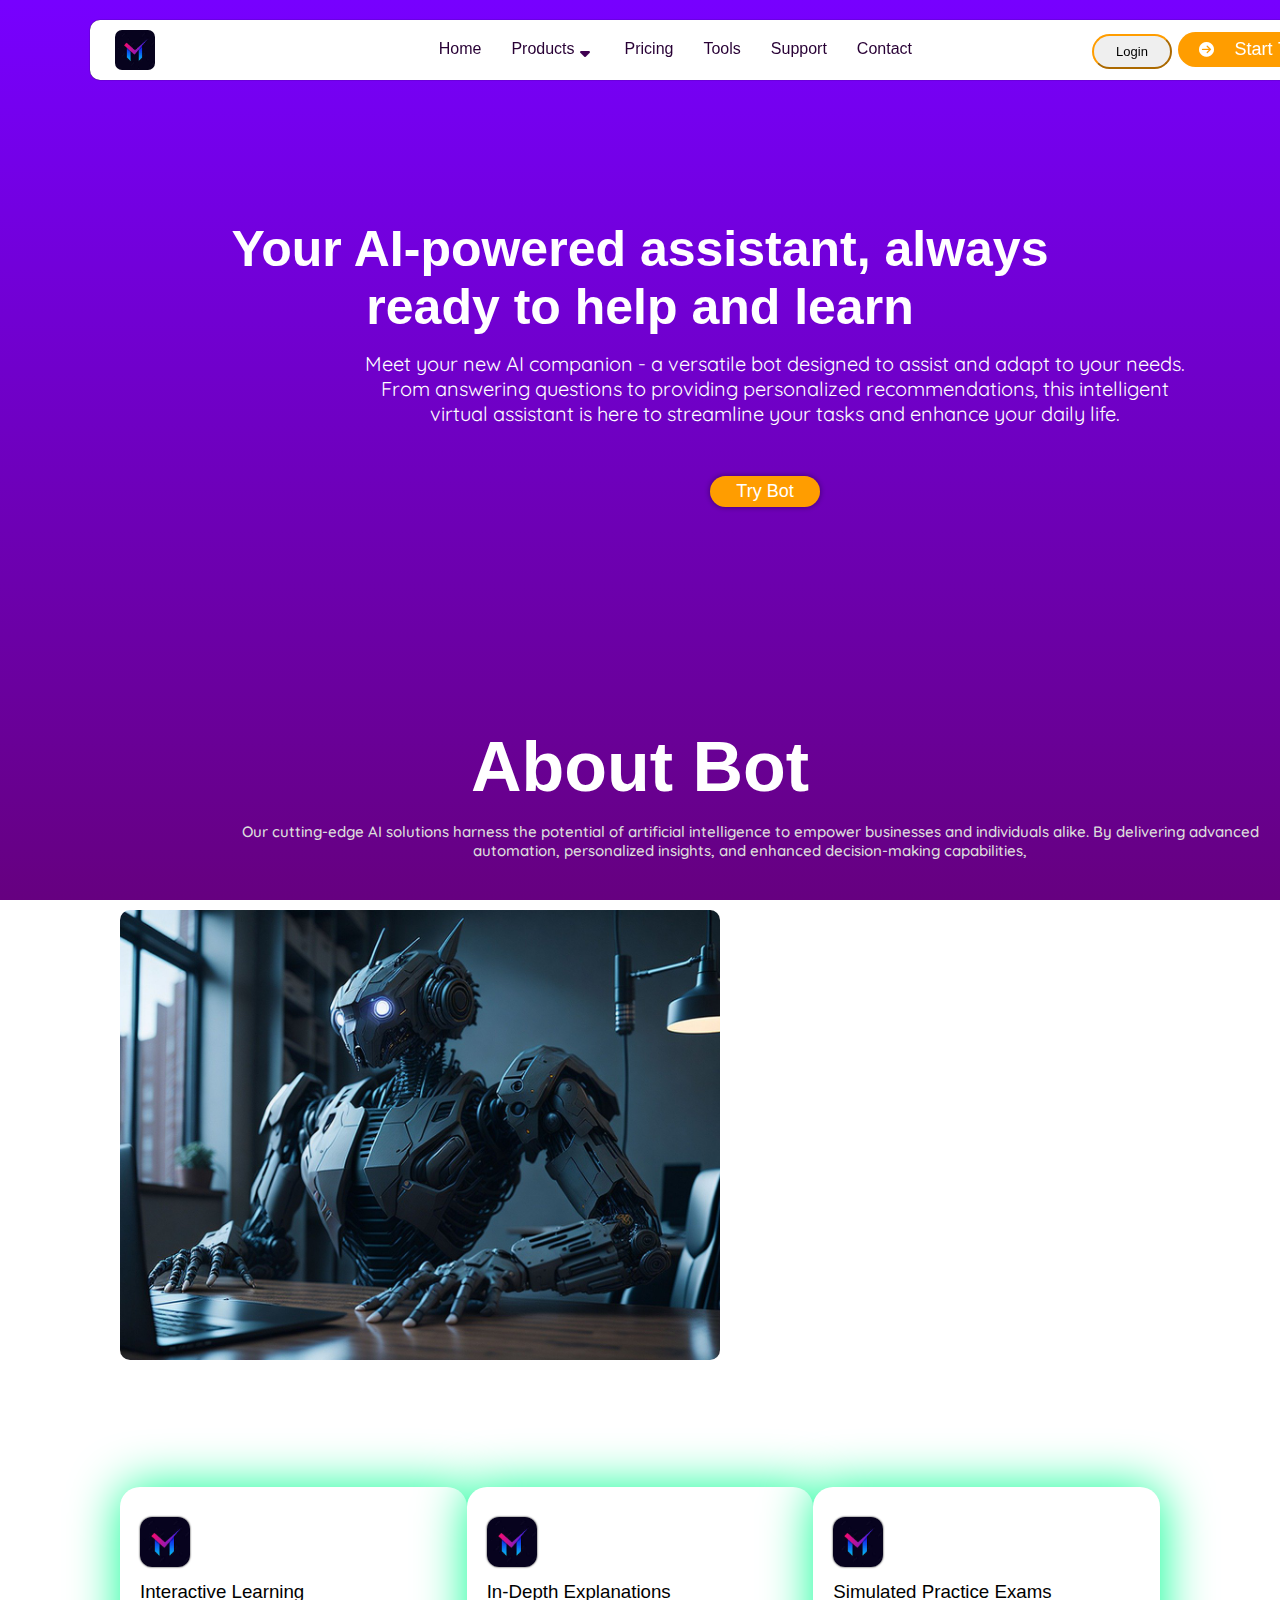
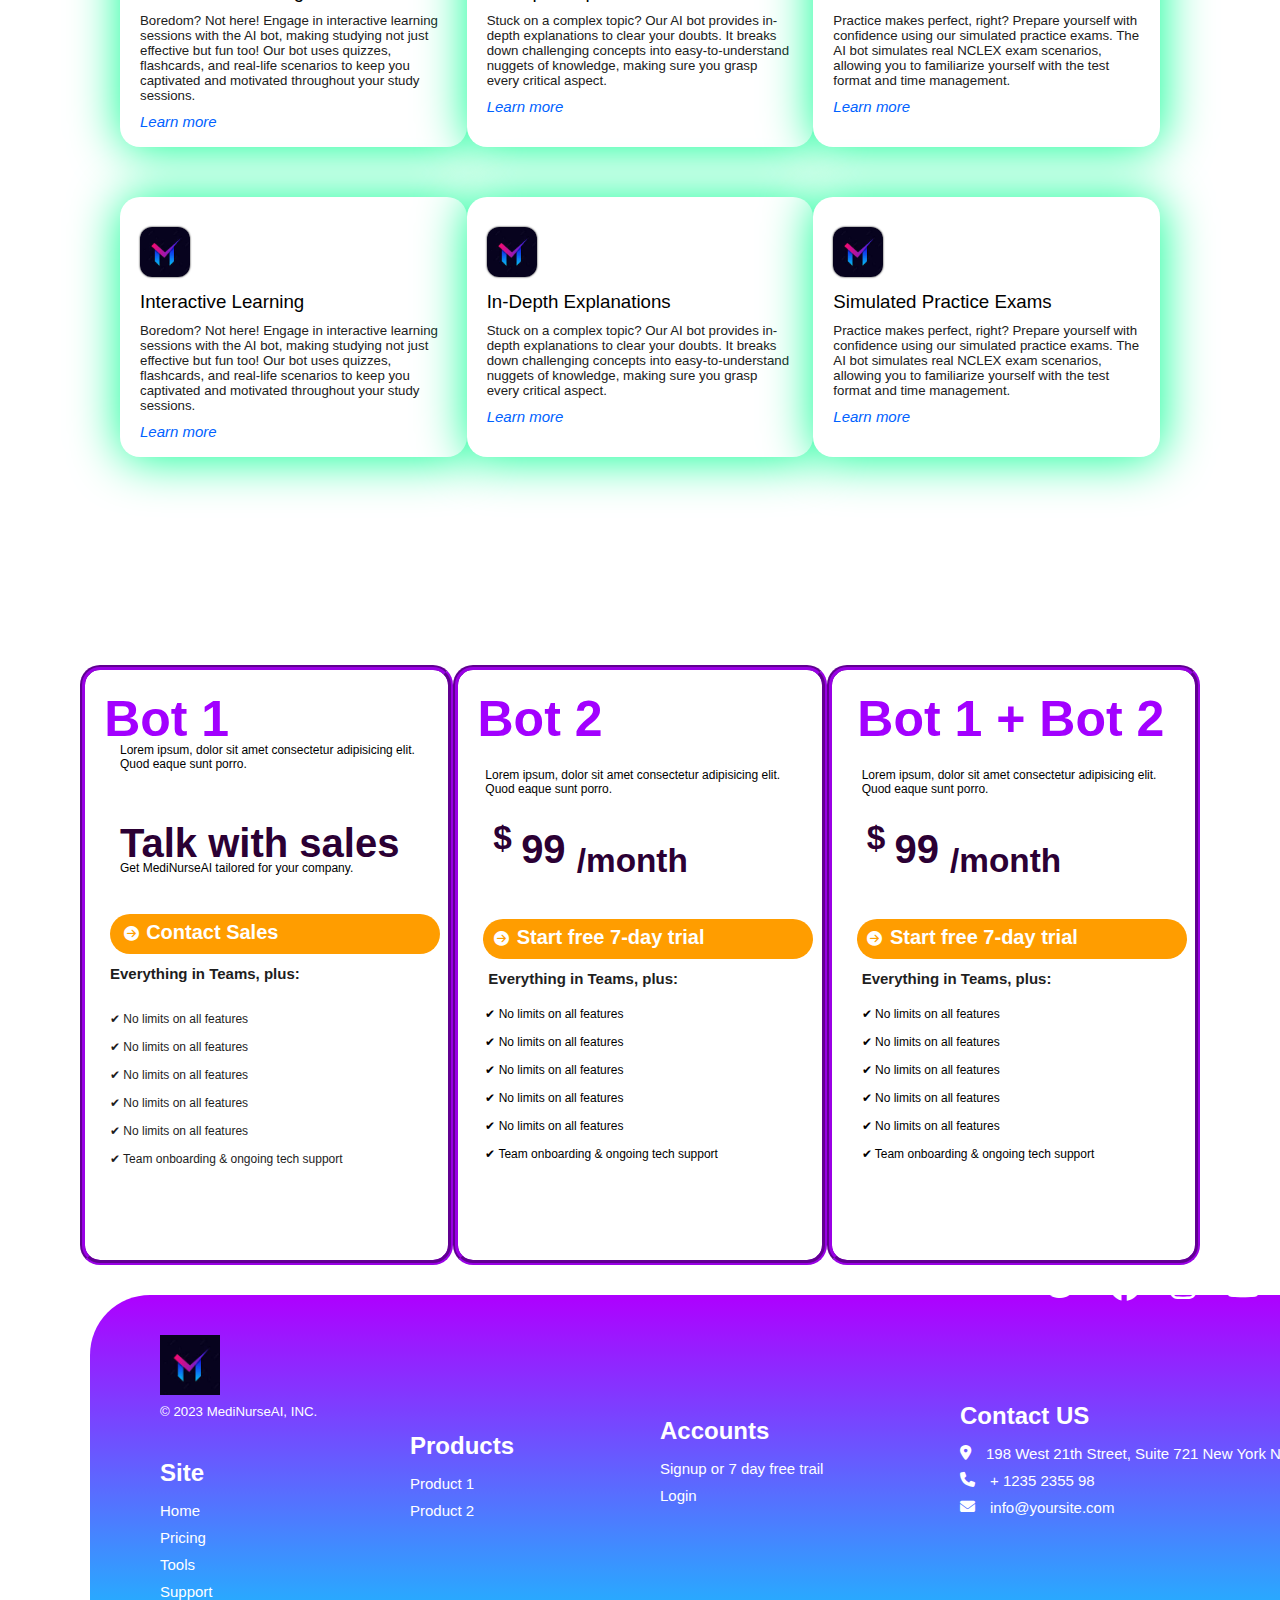
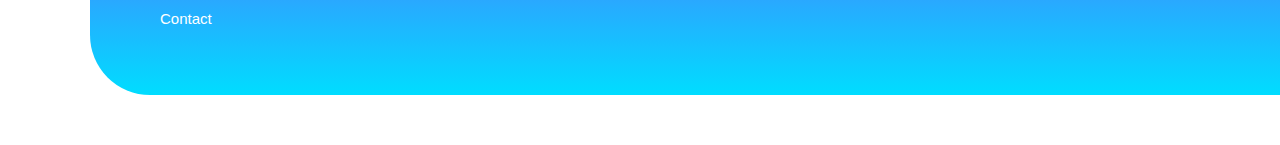
<file: products.html>
<!DOCTYPE html>
<html lang="en">
  
  <head>
    <meta charset="UTF-8">
    <meta name="viewport" content="width=device-width, initial-scale=1.0">
    <link rel="stylesheet" href="product.css">
    <link rel="preconnect" href="https://fonts.googleapis.com">
    <link rel="preconnect" href="https://fonts.gstatic.com" crossorigin>
    <link href="https://fonts.googleapis.com/css2?family=Bakbak+One&family=Nunito+Sans:ital,opsz,wght@0,6..12,200;0,6..12,300;0,6..12,500;0,6..12,600;0,6..12,700;0,6..12,800;0,6..12,1000;1,6..12,200;1,6..12,300;1,6..12,400;1,6..12,500;1,6..12,700&family=Quicksand:wght@300;700&family=Ubuntu:ital,wght@0,300;0,400;0,500;0,700;1,300;1,400;1,500;1,700&display=swap"
    rel="stylesheet">
    <link rel="icon" href="images/logo.jpeg">
    <link rel="stylesheet" href="https://cdnjs.cloudflare.com/ajax/libs/font-awesome/6.5.0/css/all.min.css">
    <title>
      MediNurseAI
    </title>
  </head>
  
  <body>
    <header>
      <nav>
        <div class="logo">
          <img src="images/logo.jpeg" height="40px" alt="Logo Here">
        </div>
        <input type="checkbox" id="chk">
      <label for="chk" class="checkbtn">
        <i class="fas fa-bars"></i>
      </label>
        <div class="bar">
          <ul>
            <li>
              <a href="index.html">
                Home
              </a>
            </li>
            <li>
              <a href="index.html">
                Products
                <i class="fa-solid fa-caret-down" style="color: #3f0151; margin: 5px;">
                </i>
              </a>
              <ul class="drop-down">
                <li>
                  <a href="products.html">
                    Product 1
                  </a>
                </li>
                <li>
                  <a href="products.html">
                    Product 2
                  </a>
                </li>
              </ul>
            </li>
            <li>
              <a href="pricing.html">
                Pricing
              </a>
            </li>
            <li>
              <a href="tools.html">
                Tools
              </a>
            </li>
            <li>
              <a href="support.html">
                Support
              </a>
            </li>
            <li>
              <a href="contact.html">
                Contact
              </a>
            </li>
            <div>
              <button class="Login">
                Login
              </button>
            </div>
            <div>
              <button class="trial">
                <i class="fa-solid fa-circle-arrow-right" style="font-size: 15px; padding-right: 15px;">
                </i>
                Start 7-days free Trial
              </button>
            </div>
          </ul>
        </div>
      </nav>
    </header>
    <main>
      <h1>
        Your AI-powered assistant, always
        <br>
        ready to help and learn
      </h1>
      <p>
        Meet your new AI companion - a versatile bot designed to assist and adapt
        to your needs. From answering questions to providing personalized recommendations,
        this intelligent virtual assistant is here to streamline your tasks and
        enhance your daily life.
      </p>
      <div>
        <button class="chat">
          Try Bot
        </button>
      </div>
      <div class="about-bot">
        <h1>
          About Bot
        </h1>
        <p>
          Our cutting-edge AI solutions harness the potential of artificial intelligence
          to empower businesses and individuals alike. By delivering advanced automation,
          personalized insights, and enhanced decision-making capabilities,
        </p>
      </div>
      <div class="bot-image">
        <img src="images/product-ai.jpg" width="600px" alt="Bot Image">
        <div class="bot">
          <h3>
            Empowering Through AI
          </h3>
          <h5>
            An AI bot, short for Artificial Intelligence bot, is a computer program
            or application powered by advanced algorithms that enable it to simulate
            human-like interactions and intelligence. These intelligent virtual assistants
            are designed to understand and respond to natural language inputs, allowing
            users to communicate with them in a conversational manner. AI bots can
            perform a wide range of tasks, such as answering questions, providing recommendations,
            scheduling appointments, offering customer support, and even engaging in
            casual conversation.
          </h5>
          <h4>
            Generate factual content instantly! &#8594
          </h4>
        </div>
      </div>
      <div class="features">
        <h1>
          Features
        </h1>
        <div class="box">
          <div class="box-1">
            <img src="images/logo.jpeg" width="50px" alt="">
            <h3>
              Interactive Learning
            </h3>
            <h5>
              Boredom? Not here! Engage in interactive learning sessions with the AI
              bot, making studying not just effective but fun too! Our bot uses quizzes,
              flashcards, and real-life scenarios to keep you captivated and motivated
              throughout your study sessions.
            </h5>
            <h2>
              Learn more
            </h2>
          </div>
          <div class="box-2">
            <img src="images/logo.jpeg" width="50px" alt="">
            <h3>
              In-Depth Explanations
            </h3>
            <h5>
              Stuck on a complex topic? Our AI bot provides in-depth explanations to
              clear your doubts. It breaks down challenging concepts into easy-to-understand
              nuggets of knowledge, making sure you grasp every critical aspect.
            </h5>
            <h2>
              Learn more
            </h2>
          </div>
          <div class="box-3">
            <img src="images/logo.jpeg" width="50px" alt="">
            <h3>
              Simulated Practice Exams
            </h3>
            <h5>
              Practice makes perfect, right? Prepare yourself with confidence using
              our simulated practice exams. The AI bot simulates real NCLEX exam scenarios,
              allowing you to familiarize yourself with the test format and time management.
            </h5>
            <h2>
              Learn more
            </h2>
          </div>
        </div>
      </div>
      <div class="box">
        <div class="box-1">
          <img src="images/logo.jpeg" width="50px" alt="">
          <h3>
            Interactive Learning
          </h3>
          <h5>
            Boredom? Not here! Engage in interactive learning sessions with the AI
            bot, making studying not just effective but fun too! Our bot uses quizzes,
            flashcards, and real-life scenarios to keep you captivated and motivated
            throughout your study sessions.
          </h5>
          <h2>
            Learn more
          </h2>
        </div>
        <div class="box-2">
          <img src="images/logo.jpeg" width="50px" alt="">
          <h3>
            In-Depth Explanations
          </h3>
          <h5>
            Stuck on a complex topic? Our AI bot provides in-depth explanations to
            clear your doubts. It breaks down challenging concepts into easy-to-understand
            nuggets of knowledge, making sure you grasp every critical aspect.
          </h5>
          <h2>
            Learn more
          </h2>
        </div>
        <div class="box-3">
          <img src="images/logo.jpeg" width="50px" alt="">
          <h3>
            Simulated Practice Exams
          </h3>
          <h5>
            Practice makes perfect, right? Prepare yourself with confidence using
            our simulated practice exams. The AI bot simulates real NCLEX exam scenarios,
            allowing you to familiarize yourself with the test format and time management.
          </h5>
          <h2>
            Learn more
          </h2>
        </div>
      </div>
      </div>
      <div class="Pricing">
        <h1>
          Pricing
        </h1>
        <div class="price-box">
          <div class="box-4">
            <h1>
              Bot 1
            </h1>
            <h5>
              Lorem ipsum, dolor sit amet consectetur adipisicing elit. Quod eaque sunt
              porro.
            </h5>
            <h4>
              Talk with sales
            </h4>
            <div class="mediNurse">
              <h4>
                Get MediNurseAI tailored for your company.
              </h4>
            </div>
            <button class="contact-sales">
              <i class="fa-solid fa-circle-arrow-right" style="font-size: 15px; padding-right: 2px;">
              </i>
              Contact Sales
            </button>
            <div class="plus">
              <h4>
                Everything in Teams, plus:
              </h4>
              <h5>
                &#10004; No limits on all features
                <br>
                <br>
                &#10004; No limits on all features
                <br>
                <br>
                &#10004; No limits on all features
                <br>
                <br>
                &#10004; No limits on all features
                <br>
                <br>
                &#10004; No limits on all features
                <br>
                <br>
                &#10004; Team onboarding & ongoing tech support
              </h5>
            </div>
          </div>
          <div class="box-5">
            <h1>
              Bot 2
            </h1>
            <h5>
              Lorem ipsum, dolor sit amet consectetur adipisicing elit. Quod eaque sunt
              porro.
            </h5>
            <div class="dollar">
              <h4>
                <sup>
                  $
                </sup>
                99
                <sub>
                  /month
                </sub>
              </h4>
            </div>
            <button class="trial-1">
              <i class="fa-solid fa-circle-arrow-right" style="font-size: 15px; padding-right: 2px;">
              </i>
              Start free 7-day trial
            </button>
            <div class="plus">
              <div class="plus-1">
                Everything in Teams, plus:
              </div>
              <h5>
                &#10004; No limits on all features
                <br>
                <br>
                &#10004; No limits on all features
                <br>
                <br>
                &#10004; No limits on all features
                <br>
                <br>
                &#10004; No limits on all features
                <br>
                <br>
                &#10004; No limits on all features
                <br>
                <br>
                &#10004; Team onboarding & ongoing tech support
              </h5>
            </div>
          </div>
          <div class="box-6">
            <h1>
              Bot 1 + Bot 2
            </h1>
            <h5>
              Lorem ipsum, dolor sit amet consectetur adipisicing elit. Quod eaque sunt
              porro.
            </h5>
            <div class="dollar">
              <h4>
                <sup>
                  $
                </sup>
                99
                <sub>
                  /month
                </sub>
              </h4>
            </div>
            <button class="trial-1">
              <i class="fa-solid fa-circle-arrow-right" style="font-size: 15px; padding-right: 2px;">
              </i>
              Start free 7-day trial
            </button>
            <div class="plus">
              <div class="plus-1">
                Everything in Teams, plus:
              </div>
              <h5>
                &#10004; No limits on all features
                <br>
                <br>
                &#10004; No limits on all features
                <br>
                <br>
                &#10004; No limits on all features
                <br>
                <br>
                &#10004; No limits on all features
                <br>
                <br>
                &#10004; No limits on all features
                <br>
                <br>
                &#10004; Team onboarding & ongoing tech support
              </h5>
            </div>
          </div>
        </div>
      </div>
    </main>
    <footer class="footer">
      <img src="images/logo.jpeg" width="60px" alt="logo here">
      <h5>
        © 2023 MediNurseAI, INC.
      </h5>
      <div class="footer-col">
        <h2>
          Site
        </h2>
        <ul>
          <li>
            <a href="index.html">
              Home
            </a>
          </li>
          <li>
            <a href="pricing.html">
              Pricing
            </a>
          </li>
          <li>
            <a href="tools.css">
              Tools
            </a>
          </li>
          <li>
            <a href="support.html">
              Support
            </a>
          </li>
          <li>
            <a href="contact.html">
              Contact
            </a>
          </li>
        </ul>
      </div>
      <div class="footer-col1">
        <h2>
          Products
        </h2>
        <ul>
          <li>
            <a href="products.html">
              Product 1
            </a>
          </li>
          <li>
            <a href="products.html">
              Product 2
            </a>
          </li>
      </div>
      <div class="footer-col2">
        <h2>
          Accounts
        </h2>
        <ul>
          <li>
            <a href="home.html">
              Signup or 7 day free trail
            </a>
          </li>
          <li>
            <a href="home.html">
              Login
            </a>
          </li>
        </ul>
      </div>
      </div>
      <div class="footer-col3">
        <h2>
          Contact US
        </h2>
        <ul>
          <li>
            <a href="home.html">
              <i class="fa-solid fa-location-dot" style="color: #ffffff; margin-right: 15px;">
              </i>
              198 West 21th Street, Suite 721 New York NY 10016
            </a>
          </li>
          <li>
            <a href="home.html">
              <i class="fa-solid fa-phone" style="color: #ffffff; margin-right: 15px;">
              </i>
              + 1235 2355 98
            </a>
          </li>
          <li>
            <a href="home.html">
              <i class="fa-solid fa-envelope" style="color: #ffffff; margin-right: 15px;">
              </i>
              info@yoursite.com
            </a>
          </li>
        </ul>
      </div>
      <div class="footer-col4">
        <a href="home.html">
          <i class="fab fa-twitter fa-2x">
          </i>
        </a>
        <a href="home.html">
          <i class="fab fa-facebook fa-2x">
          </i>
        </a>
        <a href="home.html">
          <i class="fab fa-instagram fa-2x">
          </i>
        </a>
        <a href="home.html">
          <i class="fab fa-youtube fa-2x">
          </i>
        </a>
        <a href="home.html">
          <i class="fab fa-linkedin fa-2x">
          </i>
        </a>
      </div>
    </footer>
  </body>

</html>
</file>
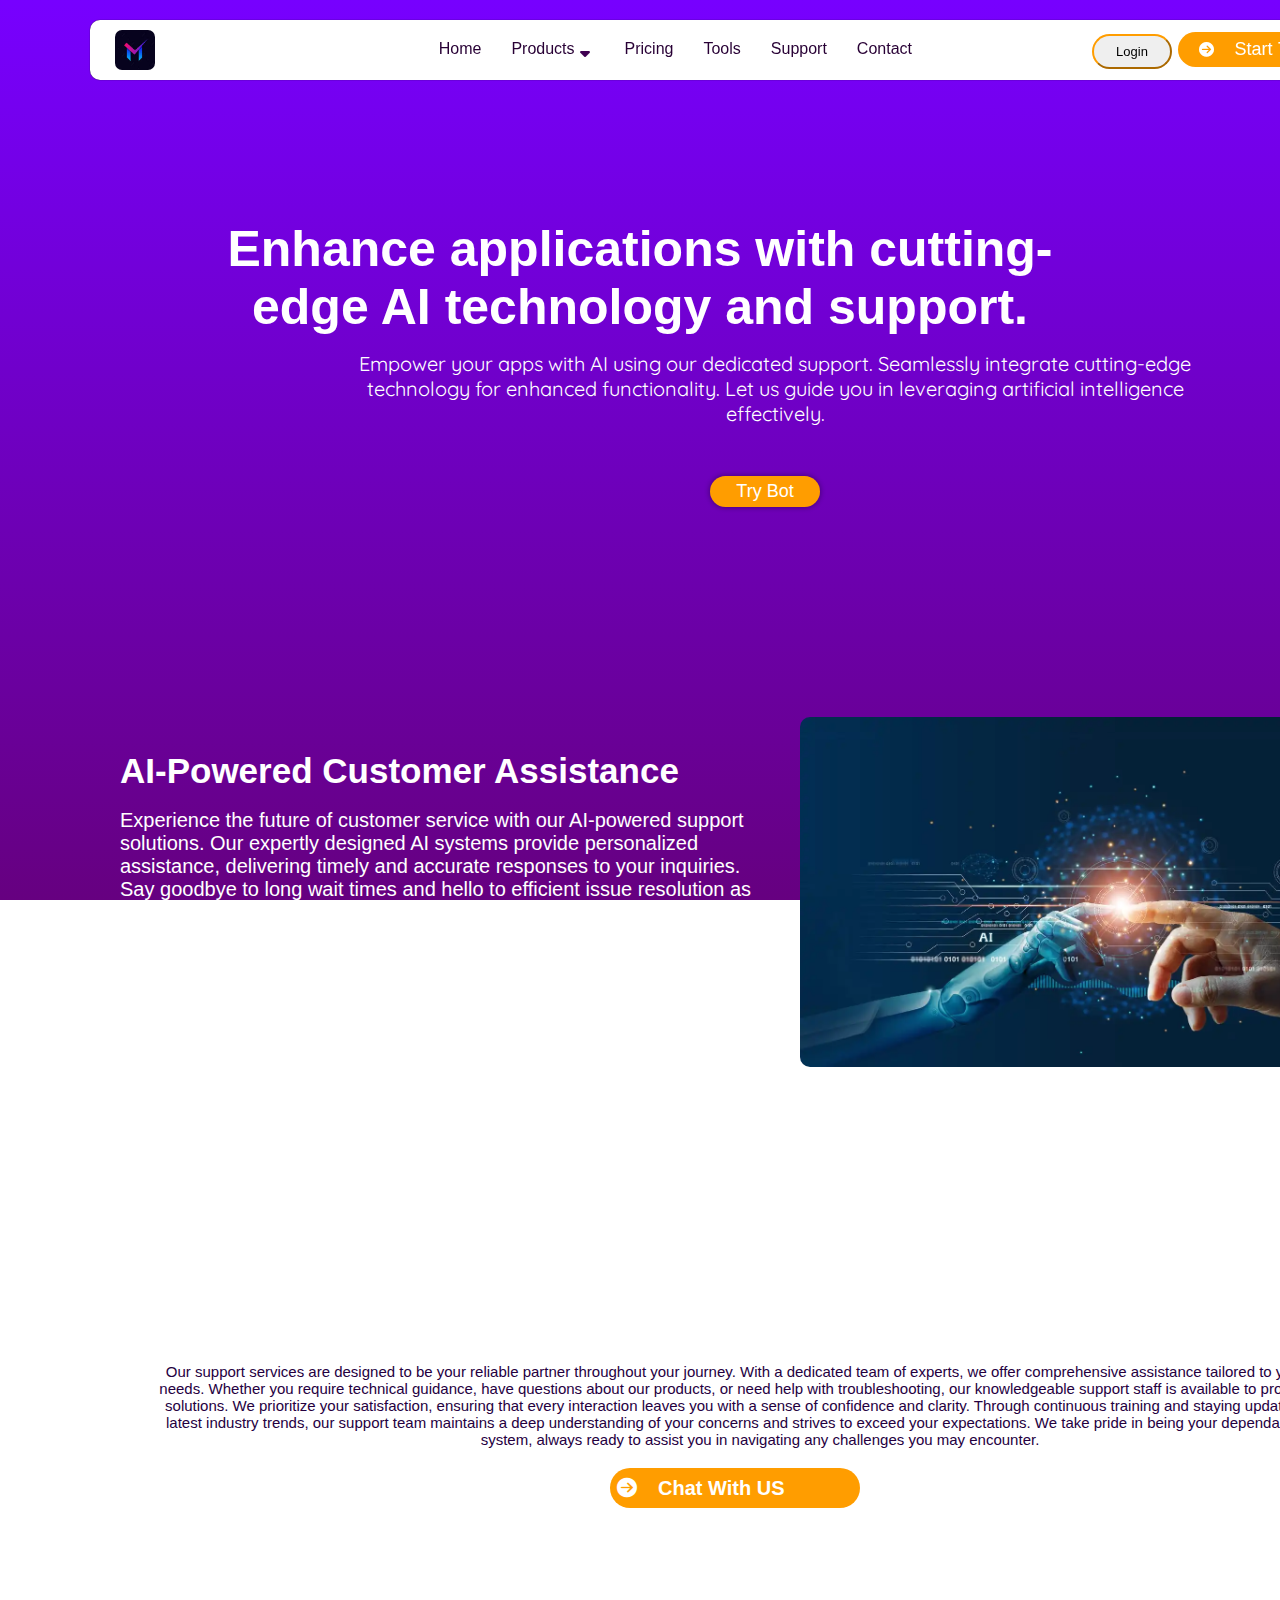
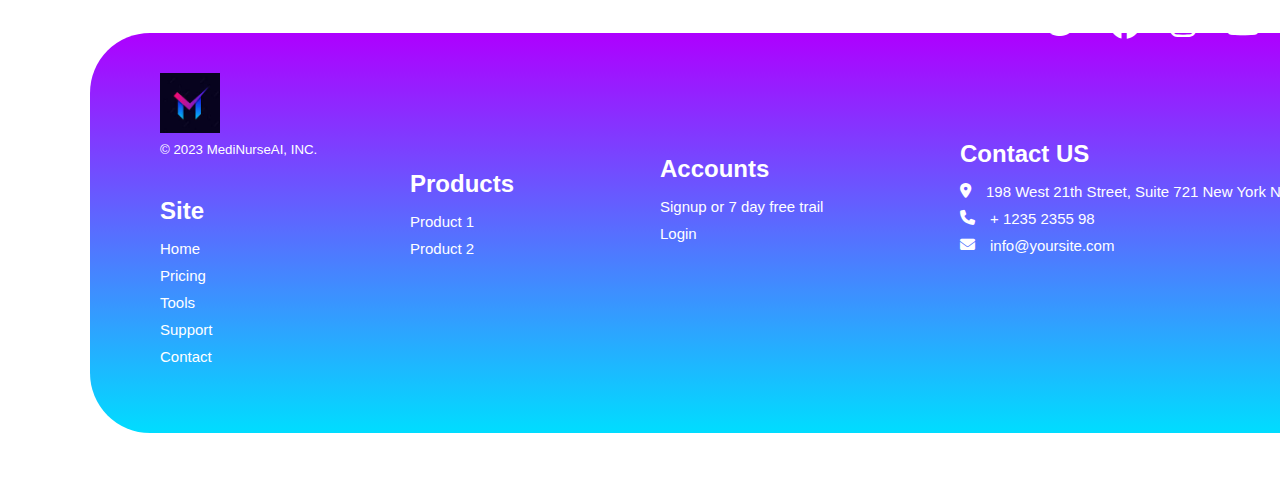
<file: support.html>
<!DOCTYPE html>
<html lang="en">
  
  <head>
    <meta charset="UTF-8">
    <meta name="viewport" content="width=device-width, initial-scale=1.0">
    <link rel="stylesheet" href="support.css">
    <link rel="preconnect" href="https://fonts.googleapis.com">
    <link rel="preconnect" href="https://fonts.gstatic.com" crossorigin>
    <link href="https://fonts.googleapis.com/css2?family=Bakbak+One&family=Nunito+Sans:ital,opsz,wght@0,6..12,200;0,6..12,300;0,6..12,500;0,6..12,600;0,6..12,700;0,6..12,800;0,6..12,1000;1,6..12,200;1,6..12,300;1,6..12,400;1,6..12,500;1,6..12,700&family=Quicksand:wght@300;700&family=Ubuntu:ital,wght@0,300;0,400;0,500;0,700;1,300;1,400;1,500;1,700&display=swap"
    rel="stylesheet">
    <link rel="icon" href="images/logo.jpeg">
    <link rel="stylesheet" href="https://cdnjs.cloudflare.com/ajax/libs/font-awesome/6.5.0/css/all.min.css">
    <title>
      MediNurseAI
    </title>
  </head>
  
  <body>
    <header>
      <nav>
        <div class="logo">
          <img src="images/logo.jpeg" height="40px" alt="Logo Here">
        </div>
        <input type="checkbox" id="chk">
      <label for="chk" class="checkbtn">
        <i class="fas fa-bars"></i>
      </label>
        <div class="bar">
          <ul>
            <li>
              <a href="index.html">
                Home
              </a>
            </li>
            <li>
              <a href="products.html">
                Products
                <i class="fa-solid fa-caret-down" style="color: #3f0151; margin: 5px;">
                </i>
              </a>
              <ul class="drop-down">
                <li>
                  <a href="products.html">
                    Product 1
                  </a>
                </li>
                <li>
                  <a href="products.html">
                    Product 2
                  </a>
                </li>
              </ul>
            </li>
            <li>
              <a href="pricing.html">
                Pricing
              </a>
            </li>
            <li>
              <a href="tools.html">
                Tools
              </a>
            </li>
            <li>
              <a href="support.html">
                Support
              </a>
            </li>
            <li>
              <a href="contact.html">
                Contact
              </a>
            </li>
            <div>
              <button class="Login">
                Login
              </button>
            </div>
            <div>
              <button class="trial">
                <i class="fa-solid fa-circle-arrow-right" style="font-size: 15px; padding-right: 15px;">
                </i>
                Start 7-days free Trial
              </button>
            </div>
          </ul>
        </div>
      </nav>
    </header>
    <main>
      <h1>
        Enhance applications with cutting-
        <br>
        edge AI technology and support.
      </h1>
      <p>
        Empower your apps with AI using our dedicated support. Seamlessly integrate
        cutting-edge technology for enhanced functionality. Let us guide you in
        leveraging artificial intelligence effectively.
      </p>
      <div>
        <button class="chat">
          Try Bot
        </button>
      </div>
      <div class="Robotic">
        <img src="images/support.webp" height="350px" alt="Tools Image">
        <h2>
          AI-Powered Customer Assistance
        </h2>
        <br>
        <h4>
          Experience the future of customer service with our AI-powered support
          solutions. Our expertly designed AI systems provide personalized assistance,
          delivering timely and accurate responses to your inquiries. Say goodbye
          to long wait times and hello to efficient issue resolution as our AI support
          streamlines your experience, making customer satisfaction our top priority.
          Let our advanced technology redefine your support interactions and enhance
          your overall journey with us
        </h4>
        <br>
        <h5>
          Generate factual content instantly! &#8594
        </h5>
      </div>
     <div class="sup">
      <h1>
        About Support
      </h1>
    </div>
      <div class="download-tools">
        <h5>
          Our support services are designed to be your reliable partner throughout
          your journey. With a dedicated team of experts, we offer comprehensive
          assistance tailored to your unique needs. Whether you require technical
          guidance, have questions about our products, or need help with troubleshooting,
          our knowledgeable support staff is available to provide prompt solutions.
          We prioritize your satisfaction, ensuring that every interaction leaves
          you with a sense of confidence and clarity. Through continuous training
          and staying updated with the latest industry trends, our support team maintains
          a deep understanding of your concerns and strives to exceed your expectations.
          We take pride in being your dependable support system, always ready to
          assist you in navigating any challenges you may encounter.
        </h5>
        <button class="buy-now">
          <i class="fa-solid fa-circle-arrow-right" style="font-size: 20px; padding-right: 15px;">
          </i>
          Chat With US
        </button>
      </div>
      </div>
    </main>
    <footer class="footer">
      <img src="images/logo.jpeg" width="60px" alt="logo here">
      <h5>
        © 2023 MediNurseAI, INC.
      </h5>
      <div class="footer-col">
        <h2>
          Site
        </h2>
        <ul>
          <li>
            <a href="index.html">
              Home
            </a>
          </li>
          <li>
            <a href="pricing.html">
              Pricing
            </a>
          </li>
          <li>
            <a href="tools.html">
              Tools
            </a>
          </li>
          <li>
            <a href="support.html">
              Support
            </a>
          </li>
          <li>
            <a href="contact.html">
              Contact
            </a>
          </li>
        </ul>
      </div>
      <div class="footer-col1">
        <h2>
          Products
        </h2>
        <ul>
          <li>
            <a href="products.html">
              Product 1
            </a>
          </li>
          <li>
            <a href="products.html">
              Product 2
            </a>
          </li>
      </div>
      <div class="footer-col2">
        <h2>
          Accounts
        </h2>
        <ul>
          <li>
            <a href="home.html">
              Signup or 7 day free trail
            </a>
          </li>
          <li>
            <a href="home.html">
              Login
            </a>
          </li>
        </ul>
      </div>
      </div>
      <div class="footer-col3">
        <h2>
          Contact US
        </h2>
        <ul>
          <li>
            <a href="home.html">
              <i class="fa-solid fa-location-dot" style="color: #ffffff; margin-right: 15px;">
              </i>
              198 West 21th Street, Suite 721 New York NY 10016
            </a>
          </li>
          <li>
            <a href="home.html">
              <i class="fa-solid fa-phone" style="color: #ffffff; margin-right: 15px;">
              </i>
              + 1235 2355 98
            </a>
          </li>
          <li>
            <a href="home.html">
              <i class="fa-solid fa-envelope" style="color: #ffffff; margin-right: 15px;">
              </i>
              info@yoursite.com
            </a>
          </li>
        </ul>
      </div>
      <div class="footer-col4">
        <a href="home.html">
          <i class="fab fa-twitter fa-2x">
          </i>
        </a>
        <a href="home.html">
          <i class="fab fa-facebook fa-2x">
          </i>
        </a>
        <a href="home.html">
          <i class="fab fa-instagram fa-2x">
          </i>
        </a>
        <a href="home.html">
          <i class="fab fa-youtube fa-2x">
          </i>
        </a>
        <a href="home.html">
          <i class="fab fa-linkedin fa-2x">
          </i>
        </a>
      </div>
    </footer>
  </body>

</html>
</file>
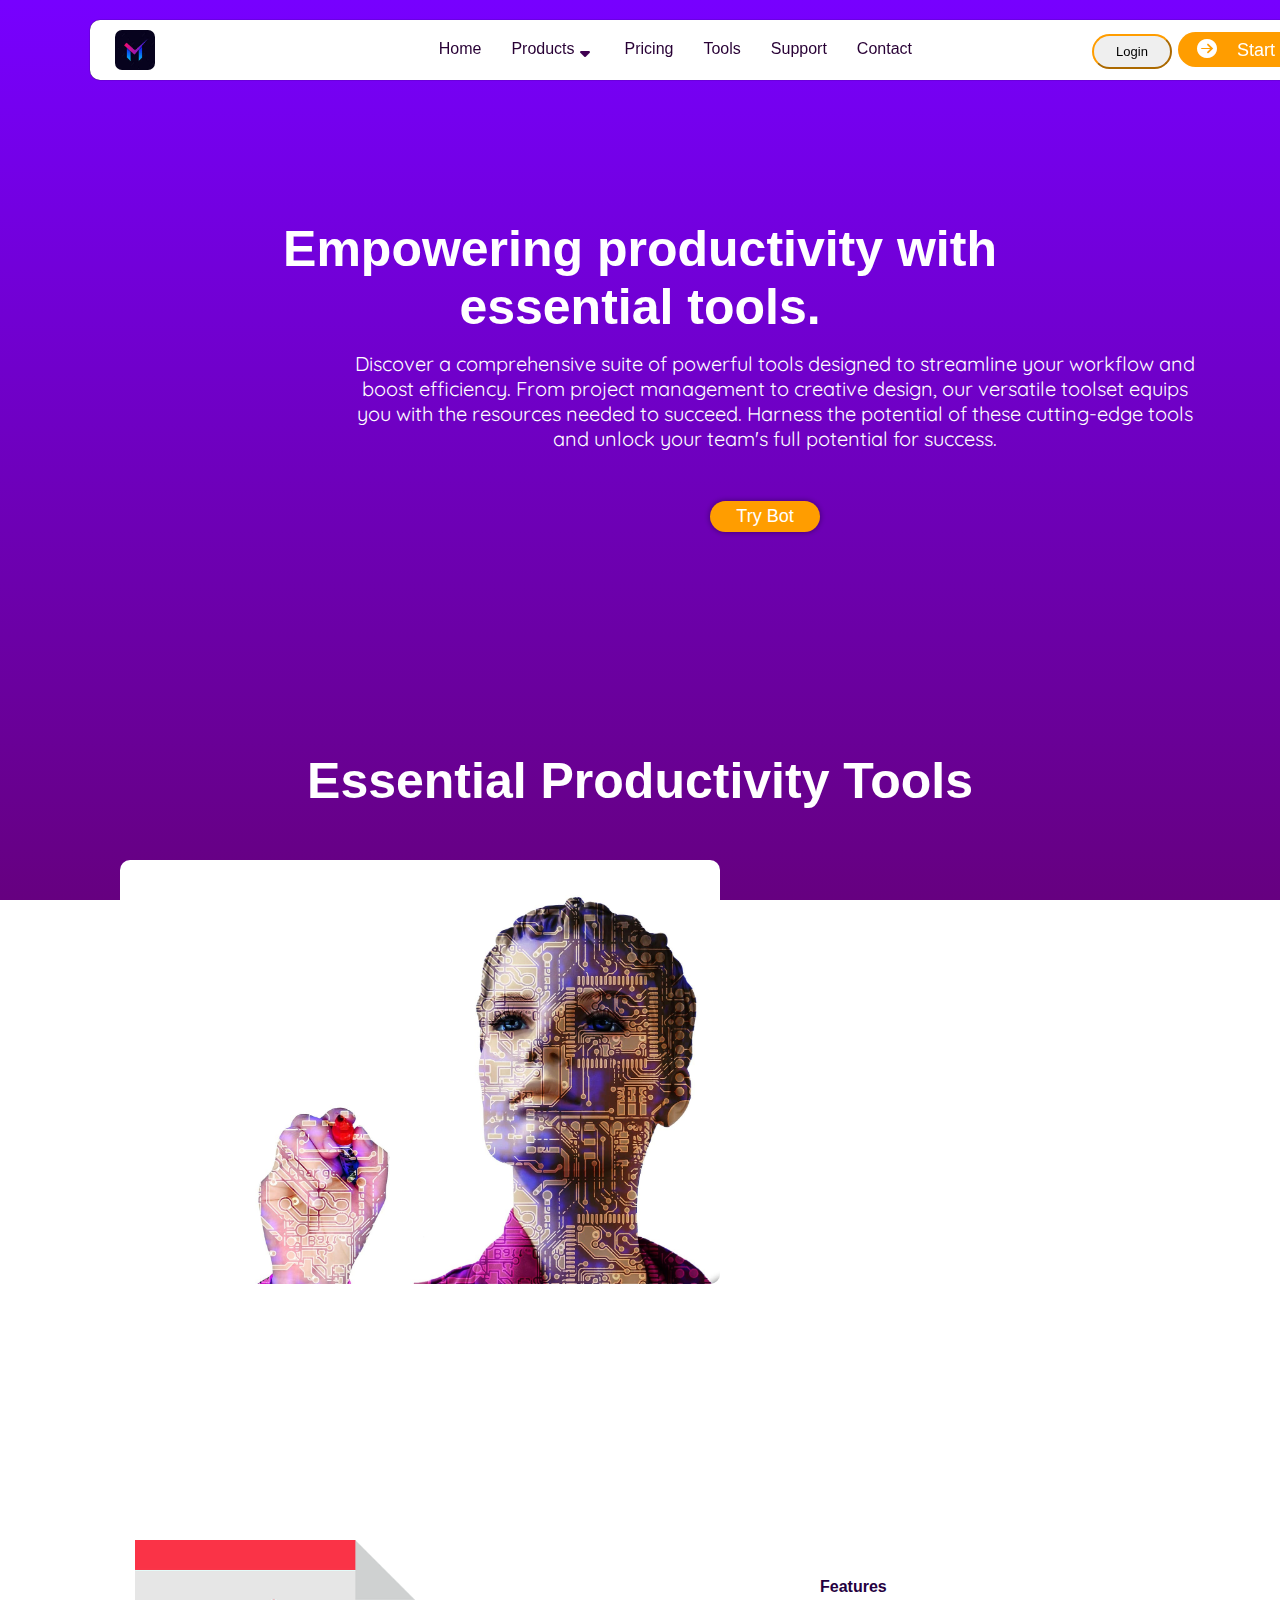
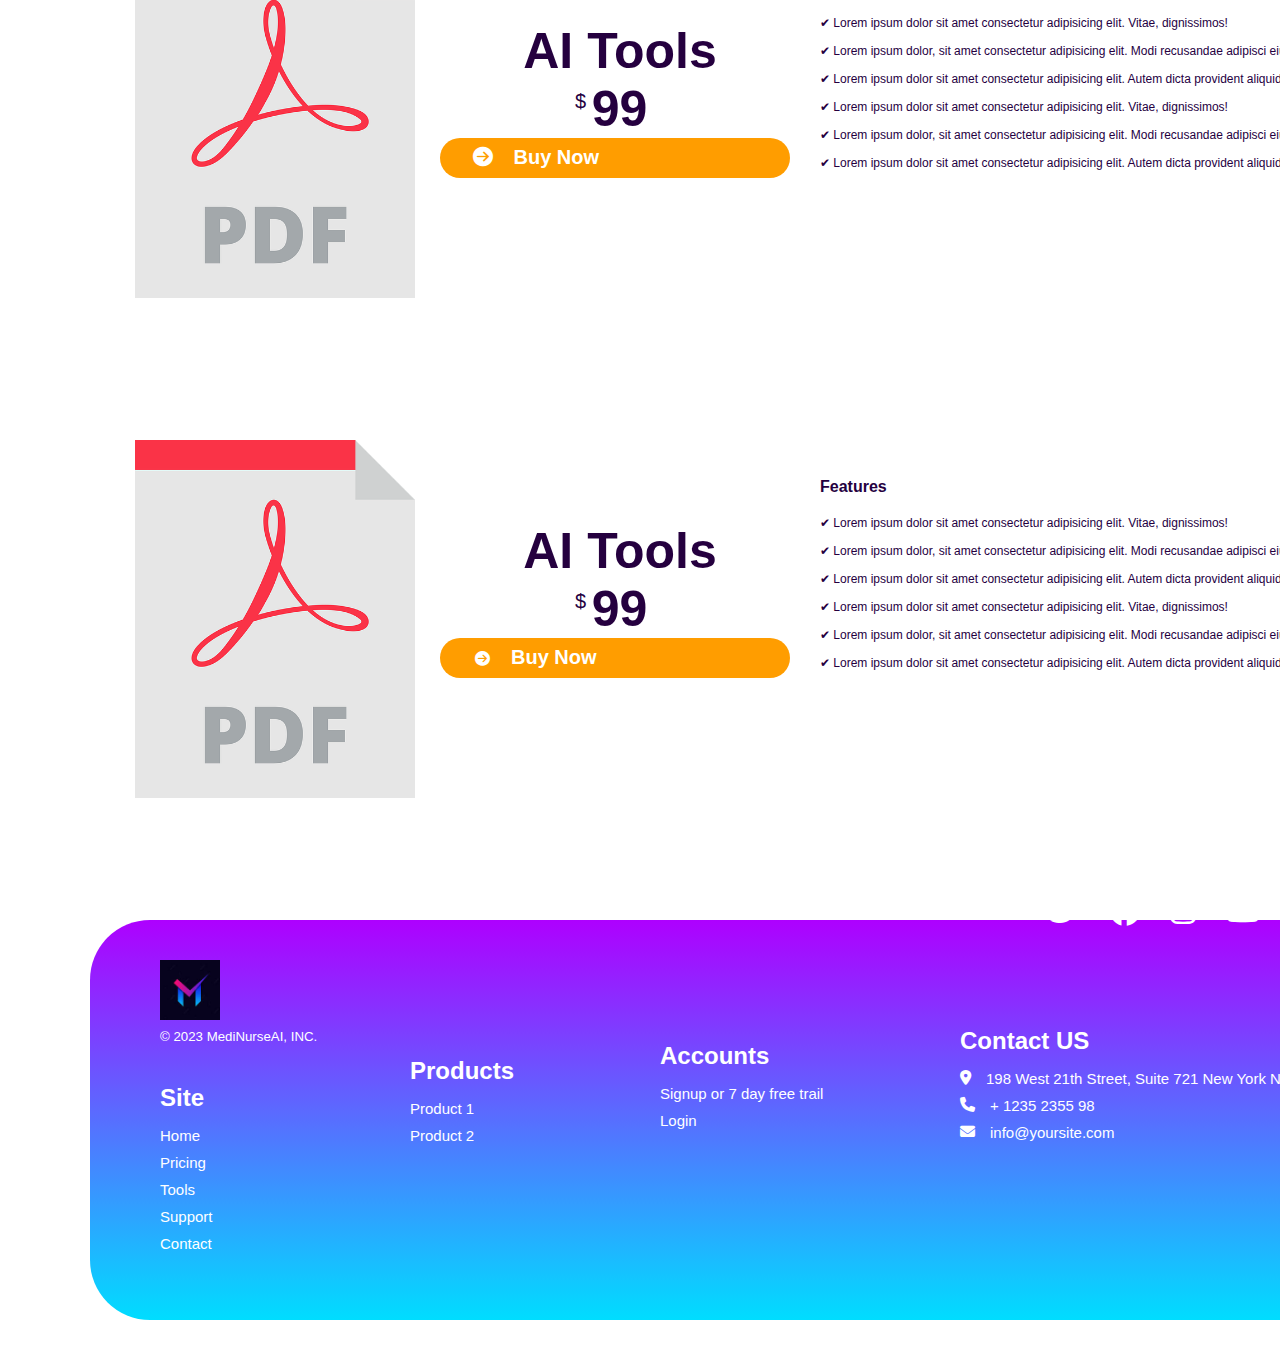
<file: tools.html>
<!DOCTYPE html>
<html lang="en">
  
  <head>
    <meta charset="UTF-8">
    <meta name="viewport" content="width=device-width, initial-scale=1.0">
    <link rel="stylesheet" href="tools.css">
    <link rel="preconnect" href="https://fonts.googleapis.com">
    <link rel="preconnect" href="https://fonts.gstatic.com" crossorigin>
    <link href="https://fonts.googleapis.com/css2?family=Bakbak+One&family=Nunito+Sans:ital,opsz,wght@0,6..12,200;0,6..12,300;0,6..12,500;0,6..12,600;0,6..12,700;0,6..12,800;0,6..12,1000;1,6..12,200;1,6..12,300;1,6..12,400;1,6..12,500;1,6..12,700&family=Quicksand:wght@300;700&family=Ubuntu:ital,wght@0,300;0,400;0,500;0,700;1,300;1,400;1,500;1,700&display=swap"
    rel="stylesheet">
    <link rel="icon" href="images/logo.jpeg">
    <link rel="stylesheet" href="https://cdnjs.cloudflare.com/ajax/libs/font-awesome/6.5.0/css/all.min.css">
    <title>
      MediNurseAI
    </title>
  </head>
  
  <body>
    <header>
      <nav>
        <div class="logo">
          <img src="images/logo.jpeg" height="40px" alt="Logo Here">
        </div>
        <input type="checkbox" id="chk">
      <label for="chk" class="checkbtn">
        <i class="fas fa-bars"></i>
      </label>
        <div class="bar">
          <ul>
            <li>
              <a href="index.html">
                Home
              </a>
            </li>
            <li>
              <a href="products.html">
                Products
                <i class="fa-solid fa-caret-down" style="color: #3f0151; margin: 5px;">
                </i>
              </a>
              <ul class="drop-down">
                <li>
                  <a href="products.html">
                    Product 1
                  </a>
                </li>
                <li>
                  <a href="products.html">
                    Product 2
                  </a>
                </li>
              </ul>
            </li>
            <li>
              <a href="pricing.html">
                Pricing
              </a>
            </li>
            <li>
              <a href="tools.html">
                Tools
              </a>
            </li>
            <li>
              <a href="support.html">
                Support
              </a>
            </li>
            <li>
              <a href="contact.html">
                Contact
              </a>
            </li>
            <div>
              <button class="Login">
                Login
              </button>
            </div>
            <div>
              <button class="trial">
                <i class="fa-solid fa-circle-arrow-right" style="font-size: 20px; padding-right: 15px;">
                </i>
                Start 7-days free Trial
              </button>
            </div>
          </ul>
        </div>
      </nav>
    </header>
    <main>
      <h1>
        Empowering productivity with
        <br>
        essential tools.
      </h1>
      <p>
        Discover a comprehensive suite of powerful tools designed to streamline
        your workflow and boost efficiency. From project management to creative
        design, our versatile toolset equips you with the resources needed to succeed.
        Harness the potential of these cutting-edge tools and unlock your team's
        full potential for success.
      </p>
      <div>
        <button class="chat">
          Try Bot
        </button>
      </div>
      <div class="Robotic">
        <h1>
          Essential Productivity Tools
        </h1>
        <img src="images/tools.jpg" width="600px" alt="Tools Image">
        <h2>
          Unleash Innovation
        </h2>
        <br>
        <h4>
          Embrace innovation and creativity with our tools' advanced features and
          capabilities. From automation to AI-driven insights, our cutting-edge functionalities
          push the boundaries of what's possible.Protect your valuable data with
          our tools' robust security measures, ensuring your information remains
          safe and confidential. We prioritize data privacy, adhering to industry
          standards to safeguard your sensitive data, so you can work with peace
          of mind
        </h4>
        <br>
        <h5>
          Generate factual content instantly! &#8594
        </h5>
      </div>
      <h1>
        Download Tools
      </h1>
      <div class="download-tools">
        <img src="images/pdf.png" width="280px" alt="Pdf Image">
        <h1>
          AI Tools
        </h1>
        <h2>
          <sup style="font-size: 20px; font-weight: 400;">
            $
          </sup>
          99
        </h2>
        <button class="buy-now">
          <i class="fa-solid fa-circle-arrow-right" style="font-size: 20px; padding-right: 15px;">
          </i>
          Buy Now
        </button>
        <h4>
          Features
        </h4>
        <h5>
          &#10004; Lorem ipsum dolor sit amet consectetur adipisicing elit. Vitae,
          dignissimos!
          <br>
          <br>
          &#10004; Lorem ipsum dolor, sit amet consectetur adipisicing elit. Modi
          recusandae adipisci eius iure
          <br>
          <br>
          &#10004; Lorem ipsum dolor sit amet consectetur adipisicing elit. Autem
          dicta provident aliquid.
          <br>
          <br>
          &#10004; Lorem ipsum dolor sit amet consectetur adipisicing elit. Vitae,
          dignissimos!
          <br>
          <br>
          &#10004; Lorem ipsum dolor, sit amet consectetur adipisicing elit. Modi
          recusandae adipisci eius iure
          <br>
          <br>
          &#10004; Lorem ipsum dolor sit amet consectetur adipisicing elit. Autem
          dicta provident aliquid.
        </h5>
      </div>
      </div>
      <div class="download-tools">
        <img src="images/pdf.png" width="280px" alt="Pdf Image">
        <h1>
          AI Tools
        </h1>
        <h2>
          <sup style="font-size: 20px; font-weight: 400;">
            $
          </sup>
          99
        </h2>
        <button class="buy-now">
          <i class="fa-solid fa-circle-arrow-right" style="font-size: 15px; padding-right: 15px;">
          </i>
          Buy Now
        </button>
        <h4>
          Features
        </h4>
        <h5>
          &#10004; Lorem ipsum dolor sit amet consectetur adipisicing elit. Vitae,
          dignissimos!
          <br>
          <br>
          &#10004; Lorem ipsum dolor, sit amet consectetur adipisicing elit. Modi
          recusandae adipisci eius iure
          <br>
          <br>
          &#10004; Lorem ipsum dolor sit amet consectetur adipisicing elit. Autem
          dicta provident aliquid.
          <br>
          <br>
          &#10004; Lorem ipsum dolor sit amet consectetur adipisicing elit. Vitae,
          dignissimos!
          <br>
          <br>
          &#10004; Lorem ipsum dolor, sit amet consectetur adipisicing elit. Modi
          recusandae adipisci eius iure
          <br>
          <br>
          &#10004; Lorem ipsum dolor sit amet consectetur adipisicing elit. Autem
          dicta provident aliquid.
        </h5>
      </div>
      </div>
    </main>
    <footer class="footer">
      <img src="images/logo.jpeg" width="60px" alt="logo here">
      <h5>
        © 2023 MediNurseAI, INC.
      </h5>
      <div class="footer-col">
        <h2>
          Site
        </h2>
        <ul>
          <li>
            <a href="index.html">
              Home
            </a>
          </li>
          <li>
            <a href="pricing.html">
              Pricing
            </a>
          </li>
          <li>
            <a href="tools.html">
              Tools
            </a>
          </li>
          <li>
            <a href="support.html">
              Support
            </a>
          </li>
          <li>
            <a href="contact.html">
              Contact
            </a>
          </li>
        </ul>
      </div>
      <div class="footer-col1">
        <h2>
          Products
        </h2>
        <ul>
          <li>
            <a href="products.html">
              Product 1
            </a>
          </li>
          <li>
            <a href="products.html">
              Product 2
            </a>
          </li>
      </div>
      <div class="footer-col2">
        <h2>
          Accounts
        </h2>
        <ul>
          <li>
            <a href="home.html">
              Signup or 7 day free trail
            </a>
          </li>
          <li>
            <a href="home.html">
              Login
            </a>
          </li>
        </ul>
      </div>
      </div>
      <div class="footer-col3">
        <h2>
          Contact US
        </h2>
        <ul>
          <li>
            <a href="home.html">
              <i class="fa-solid fa-location-dot" style="color: #ffffff; margin-right: 15px;">
              </i>
              198 West 21th Street, Suite 721 New York NY 10016
            </a>
          </li>
          <li>
            <a href="home.html">
              <i class="fa-solid fa-phone" style="color: #ffffff; margin-right: 15px;">
              </i>
              + 1235 2355 98
            </a>
          </li>
          <li>
            <a href="home.html">
              <i class="fa-solid fa-envelope" style="color: #ffffff; margin-right: 15px;">
              </i>
              info@yoursite.com
            </a>
          </li>
        </ul>
      </div>
      <div class="footer-col4">
        <a href="home.html">
          <i class="fab fa-twitter fa-2x">
          </i>
        </a>
        <a href="home.html">
          <i class="fab fa-facebook fa-2x">
          </i>
        </a>
        <a href="home.html">
          <i class="fab fa-instagram fa-2x">
          </i>
        </a>
        <a href="home.html">
          <i class="fab fa-youtube fa-2x">
          </i>
        </a>
        <a href="home.html">
          <i class="fab fa-linkedin fa-2x">
          </i>
        </a>
      </div>
    </footer>
  </body>

</html>
</file>
<file: style.css>
* {
  margin: 0%;
  padding: 0%;
  font-family: "Segoe UI", Tahoma, Geneva, Verdana, sans-serif;
  box-sizing: border-box;

  /* width */
  ::-webkit-scrollbar {
    width: 10px;
  }

  /* Track */
  ::-webkit-scrollbar-track {
    background: #f1f1f1;
  }

  /* Handle */
  ::-webkit-scrollbar-thumb {
    background: #5c5c5c;
  }

  /* Handle on hover */
  ::-webkit-scrollbar-thumb:hover {
    background: #ff7300;
  }
}
body {
  background-image: linear-gradient(rgb(119, 0, 255), rgb(102, 0, 128));
  background-repeat: no-repeat;
  background-attachment: fixed;
  background-size: cover;
  width: 100%;
  height: 100%;
  font-family: Nunito Sans;
}
.logo {
  margin-left: 20px;
  margin-top: 5px;
  margin-right: auto;
}
.logo img {
  border-radius: 7px;
}
#chk {
  display: none;
}
#chk1{
  display: none;
}
.checkbtn {
  float: right;
  font-size: 20px;
  display: none;
  padding-right: 8px;
}

nav {
  position: fixed;
  background-color: white;
  padding: 5px;
  margin-left: 90px;
  margin-top: -100px;
  margin-right: auto;
  border-radius: 10px;
  height: 60px;
  box-shadow: 0 0 1px black;
  display: flex;
  width: 1360px;
}
nav,
ul,
li,
a {
  text-decoration: none;
  list-style: none;
  color: rgb(40, 0, 53);
  font-size: 16px;
  font-weight: 400;
  padding-top: 5px;
  margin-right: 15px;
  display: flex;
}
nav,
ul,
li,
a:hover {
  color: #9500ff;
}
.drop-down {
  display: block;
  background-color: #9500ff;
  border-radius: 10px;
  display: none;
}
ul li ul .drop-down {
  flex-direction: column;
  margin-left: 0;
  position: absolute;
  z-index: 999;
}
ul li:hover ul.drop-down {
  display: block;
  position: absolute;
  margin-left: 0px;
  padding: 0;
}
ul li:hover ul {
  margin-top: 30px;
  width: auto;
  padding: 10px;
  margin-right: -50px;
  align-items: center;
  justify-items: right;
}

ul li:hover ul.drop-down li:hover {
  background-color: white;
  margin: 0;
  padding: 0;
  border-radius: 7px;
}
ul li:hover ul.drop-down li a {
  padding-left: 25px;
  padding-bottom: 10px;
}
.cross-btn{
  display: none;
}
main h1 {
  color: white;
  text-align: center;
  margin-top: 120px;
  font-size: 50px;
  font-weight: bolder;
  padding-top: 100px;
}

main p {
  color: white;
  text-align: center;
  margin-top: 15px;
  width: 850px;
  margin-left: 350px;
  font-size: 20px;
  font-family: Quicksand;
}
.card p {
  font-size: 15px;
  padding-right: 14px;
}
.chat-image img {
  border-radius: 20px;
  margin-left: 110px;
  margin-top: 350px;
  box-shadow: 0px 0px 1000px 50px rgb(0, 255, 145);
}
.chat-image h1 {
  color: white;
  margin-top: 50px;
  margin-left: 500px;
  font-size: 70px;
  position: absolute;
}
.features h1 {
  color: white;
  font-size: 70px;
}
.features {
  margin-top: -200px;
}

circle {
  height: 1000px;
  width: 1000px;
  background-color: rgb(0, 255, 145);
  border-radius: 4000px;
  filter: blur(300px);
  margin-top: 0;
}

.box-1 {
  width: 410px;
  height: 260px;
  background-color: white;
  border-radius: 20px;
  box-shadow: 1px 1px 50px rgb(0, 255, 145);
}
.box-1:hover {
  border-style: groove;
  border-color: rgb(153, 0, 229);
  border-width: 4px;
  cursor: pointer;
}
.box-2 {
  width: 410px;
  height: 260px;
  background-color: white;
  border-radius: 20px;
  box-shadow: 1px 1px 50px rgb(0, 255, 145);
}
.box-2:hover {
  border-style: groove;
  border-color: rgb(153, 0, 229);
  border-width: 4px;
  cursor: pointer;
}
.box-3 {
  width: 410px;
  height: 260px;
  background-color: white;
  border-radius: 20px;
  box-shadow: 1px 1px 50px rgb(0, 255, 145);
}
.box-3:hover {
  border-style: groove;
  border-color: rgb(153, 0, 229);
  border-width: 4px;
  cursor: pointer;
}
.box {
  display: flex;
  justify-content: space-between;
  margin-left: 120px;
  margin-right: 120px;
  margin-top: 50px;
}
.box h3 {
  margin-left: 20px;
  margin-top: 10px;
  font-weight: 450;
}
.box h2 {
  margin-left: 20px;
  margin-top: 10px;
  font-style: italic;
  font-weight: 500;
  font-size: 15px;
  color: rgb(0, 98, 255);
}
.box h2:hover {
  cursor: pointer;
  opacity: 0.5;
}
.box h5 {
  margin-left: 20px;
  margin-top: 10px;
  margin-right: 20px;
  font-weight: 400;
  color: rgb(32, 32, 32);
}
.box img {
  border-radius: 12px;
  margin-top: 30px;
  margin-left: 20px;
  box-shadow: 0 0 2px;
}

.Robotic img {
  border-radius: 10px;
  margin-top: 50px;
  margin-left: 120px;
}
.Robotic h4 {
  width: 650px;
  margin-left: 750px;
  color: white;
  font-weight: 300;
  font-size: 20px;
}
.Robotic h5 {
  width: 650px;
  margin-left: 750px;
  color: white;
  font-weight: 500;
  font-size: 15px;
}

.Robotic h5:hover {
  cursor: pointer;
  color: gray;
}
.Robotic h2 {
  width: 500px;
  margin-left: 750px;
  color: white;
  font-weight: 600;
  font-size: 35px;
  margin-top: -350px;
}
.Pricing {
  color: white;
  font-size: 70px;
  margin-top: -110px;
}
.price-box {
  display: flex;
  justify-content: space-evenly;
  margin-left: 80px;
  margin-right: 80px;
  margin-top: 40px;
}
.box-4 {
  width: 400px;
  height: 600px;
  background-color: white;
  border-radius: 20px;
  border-style: groove;
  border-color: rgb(153, 0, 229);
  border-width: 5px;
}
.box-4 h1 {
  margin-left: -200px;
  margin-top: -80px;
  color: rgb(162, 0, 255);
  font-weight: 800;
}
.box-4 h4 {
  margin-left: 35px;
  margin-top: -5px;
  color: rgb(43, 0, 52);
  font-weight: 700;
  font-size: 40px;
  margin-top: 50px;
  z-index: -10;
}
.mediNurse h4 {
  margin-left: 35px;
  margin-top: -5px;
  color: black;
  font-weight: 400;
  font-size: 12px;
  width: 320px;
}
.box-4 h5 {
  margin-left: 35px;
  margin-top: -5px;
  color: black;
  font-weight: 400;
  font-size: 12px;
  width: 320px;
}
.plus h4 {
  color: rgb(29, 29, 29);
  font-weight: 600;
  font-size: 15px;
  margin-left: 25px;
  margin-top: 10px;
}

.plus h5 {
  color: rgb(29, 29, 29);
  font-weight: 400;
  font-size: 12px;
  margin-left: 25px;
  margin-top: 30px;
}
.box-5 {
  width: 400px;
  height: 600px;
  background-color: white;
  border-radius: 20px;
  border-style: groove;
  border-color: rgb(153, 0, 229);
  border-width: 5px;
}
.box-5 h4 {
  margin-left: 35px;
  margin-top: -60px;
  color: rgb(43, 0, 52);
  font-weight: 700;
  font-size: 40px;
}
.box-5 h1 {
  margin-left: -200px;
  margin-top: -80px;
  color: rgb(162, 0, 255);
  font-weight: 800;
}
.box-5 h5 {
  margin-left: 27px;
  margin-top: -5px;
  color: black;
  font-weight: 400;
  font-size: 12px;
  width: 320px;
  margin-top: 20px;
}
.plus-1 {
  color: rgb(31, 31, 31);
  font-size: 15px;
  font-weight: 550;
  margin-left: 30px;
  margin-top: 10px;
}
.box-6 {
  width: 400px;
  height: 600px;
  background-color: white;
  border-radius: 20px;
  border-style: groove;
  border-color: rgb(153, 0, 229);
  border-width: 5px;
}
.box-6 h4 {
  margin-left: 35px;
  color: rgb(43, 0, 52);
  font-weight: 700;
  font-size: 40px;
  margin-top: 0px;
}
.box-6 h1 {
  margin-left: -5px;
  margin-top: -80px;
  color: rgb(162, 0, 255);
  font-weight: 800;
}
.box-6 h5 {
  margin-left: 30px;
  color: black;
  font-weight: 400;
  font-size: 12px;
  width: 320px;
  margin-top: 20px;
}
.dollar h4 {
  margin-top: 23px;
}
footer {
  background-image: linear-gradient(rgb(174, 0, 255), rgb(0, 221, 255));
  width: 1350px;
  height: 400px;
  border-radius: 60px;
  margin-top: 30px;
  margin-left: 90px;
  margin-bottom: 50px;
}
footer img {
  margin-top: 40px;
  margin-left: 70px;
}
footer h5 {
  margin-top: 5px;
  margin-left: 70px;
  color: white;
  font-weight: 500;
}
footer h2 {
  color: white;
  margin-top: 40px;
  margin-left: 70px;
  font-weight: 700;
}
footer h4 {
  color: white;
  margin-top: 10px;
  margin-left: 70px;
  font-weight: 400;
}
.footer-col a {
  font-size: 15px;
  font-weight: 450;
  margin-left: 70px;
  color: white;
}
.footer-col ul {
  flex-direction: column;
}
.footer-col1 ul {
  flex-direction: column;
}
.footer-col1 a {
  font-size: 15px;
  font-weight: 450;
  margin-left: 70px;
  color: white;
}
.footer-col1 {
  margin-left: 250px;
  margin-top: -235px;
}
.footer-col2 ul {
  flex-direction: column;
}
.footer-col2 a {
  font-size: 15px;
  font-weight: 450;
  margin-left: 70px;
  color: white;
}
.footer-col2 {
  margin-left: 500px;
  margin-top: -142px;
}
.footer-col3 ul {
  flex-direction: column;
}
.footer-col3 a {
  font-size: 15px;
  font-weight: 450;
  margin-left: 70px;
  color: white;
}
.footer-col3 {
  margin-left: 800px;
  margin-top: -142px;
}

.footer-col4 a {
  font-size: 15px;
  font-weight: 450;
  margin-left: 160px;
  color: white;
  margin-right: -130px;
}
.footer-col4 {
  margin-left: 800px;
  margin-top: -250px;
  display: flex;
}
.fppter-col4 a {
  color: black;
}

/* All Buttons*/

.chat {
  background-color: rgb(255, 157, 0);
  color: white;
  width: 110px;
  padding: 5px;
  font-size: 18px;
  border: none;
  border-radius: 25px;
  justify-content: center;
  margin-left: 710px;
  margin-top: 50px;
  cursor: pointer;
  box-shadow: 0px 0px 5px 1px rgba(0, 0, 0, 0.311);
}
.chat:hover {
  color: rgb(0, 0, 0);
  background-color: rgb(255, 255, 255);
  transition: 0.5s;
  border-color: rgb(255, 157, 0);
}

.Login {
  color: black;
  width: 80px;
  height: 35px;
  padding: 5px;
  font-size: 13px;
  font-weight: 500;
  border-radius: 27px;
  border-color: rgb(255, 157, 0);
  margin-left: 710px;
  margin-top: 50px;
  cursor: pointer;
  margin: 4px;
  margin-left: 150px;
}
.Login:hover {
  color: white;
  background-color: rgb(255, 157, 0);
  transition: 0.5s;
  border-color: black;
}

.trial {
  background-color: rgb(255, 157, 0);
  color: white;
  width: 250px;
  height: 35px;
  padding: 5px;
  font-size: 18px;
  border: none;
  border-radius: 25px;
  justify-content: center;
  margin-left: 710px;
  margin-top: 50px;
  cursor: pointer;
  margin: 2px;
}
.trial:hover {
  color: black;
  transition: 0.5s;
}

.product {
  border: none;
  background-color: rgba(250, 235, 215, 0);
  color: rgb(66, 0, 88);
  font-size: 18px;
  cursor: pointer;
}
.contact-sales {
  margin-left: 25px;
  border-radius: 40px;
  padding: 2px;
  background-color: rgb(255, 157, 0);
  width: 330px;
  height: 40px;
  color: white;
  font-size: 20px;
  font-weight: 700;
  border: none;
  padding-right: 150px;
  cursor: pointer;
  justify-content: center;
  text-align: center;
  padding-bottom: 5px;
}

.trial-1 {
  margin-left: 25px;
  border-radius: 40px;
  padding: 2px;
  background-color: rgb(255, 157, 0);
  width: 330px;
  height: 40px;
  color: white;
  font-size: 20px;
  font-weight: 700;
  border: none;
  padding-right: 100px;
  cursor: pointer;
  justify-content: center;
  text-align: center;
  padding-bottom: 5px;
}

@media screen and (max-width: 1200px) {
  nav {
    position: fixed;
    background-color: white;
    padding: 5px;
    margin-left: 5%;
    margin-right: auto;
    margin-top: -100px;
    border-radius: 10px;
    height: 60px;
    box-shadow: 0 0 1px black;
    display: flex;
    width: 90%;
  }

  nav,
  ul,
  li,
  a {
    text-decoration: none;
    list-style: none;
    color: rgb(40, 0, 53);
    font-size: 16px;
    font-weight: 400;
    padding-top: 5px;
    margin-right: 7px;
    display: flex;
  }

  .Login {
    color: black;
    width: 80px;
    height: 35px;
    padding: 5px;
    font-size: 13px;
    font-weight: 500;
    border-radius: 27px;
    border-color: rgb(255, 157, 0);
    margin-left: 500px;
    margin-top: 50px;
    cursor: pointer;
    margin: 4px;
  }

  .trial {
    background-color: rgb(255, 157, 0);
    color: white;
    width: 250px;
    height: 35px;
    padding: 5px;
    font-size: 18px;
    border: none;
    border-radius: 25px;
    justify-content: center;
    margin-left: 710px;
    margin-top: 50px;
    cursor: pointer;
    margin: 2px;
  }
  .chat {
    background-color: rgb(255, 157, 0);
    color: white;
    width: 110px;
    padding: 5px;
    font-size: 18px;
    border: none;
    border-radius: 25px;
    justify-content: center;
    margin-left: 44.5%;
    margin-top: 50px;
    cursor: pointer;
    box-shadow: 0px 0px 5px 1px rgba(0, 0, 0, 0.311);
  }
  main h1 {
    color: white;
    text-align: center;
    margin-top: 120px;
    font-size: 45px;
    font-weight: bolder;
    padding-top: 7%;
  }

  main p {
    color: white;
    text-align: center;
    margin-top: 15px;
    width: 850px;
    margin-left: 14%;
    font-size: 20px;
    font-family: Quicksand;
  }

  .chat-image img {
    border-radius: 20px;
    margin-left: 6%;
    margin-right: auto;
    margin-top: 350px;
    box-shadow: 0px 0px 1000px 50px rgb(0, 255, 145);
    width: 88%;
  }
  .chat-image h1 {
    color: white;
    margin-top: 50px;
    margin-left: 30%;
    font-size: 65px;
    position: absolute;
  }
  .box-1 {
    width: 300px;
    height: 300px;
    background-color: white;
    border-radius: 20px;
    box-shadow: 1px 1px 50px rgb(0, 255, 145);
  }

  .box-2 {
    width: 300px;
    height: 300px;
    background-color: white;
    border-radius: 20px;
    box-shadow: 1px 1px 50px rgb(0, 255, 145);
  }

  .box-3 {
    width: 300px;
    height: 300px;
    background-color: white;
    border-radius: 20px;
    box-shadow: 1px 1px 50px rgb(0, 255, 145);
  }
  .Robotic img {
    border-radius: 10px;
    margin-top: 50px;
    margin-left: 120px;
    width: 40%;
  }
  .Robotic h4 {
    width: 35%;
    margin-left: 52%;
    color: white;
    font-weight: 300;
    font-size: 17px;
  }
  .Robotic h5 {
    width: 650px;
    margin-left: 52%;
    color: white;
    font-weight: 500;
    font-size: 15px;
  }
  .Robotic h2 {
    margin-left: 52%;
    font-size: 25px;
    margin-top: -310px;
  }
  .price-box {
    display: flex;
    justify-content: space-evenly;
    margin-left: 30%;
    margin-right: auto;
    margin-top: 40px;
    width: 40%;
    height: auto;
  }
  .price-box h1 {
    margin-top: 0px;
  }
  .box-4 {
    width: 400px;
    height: 600px;
    background-color: white;
    border-radius: 20px;
    border-style: groove;
    border-color: rgb(153, 0, 229);
    border-width: 5px;
  }
  footer {
    background-image: linear-gradient(rgb(174, 0, 255), rgb(0, 221, 255));
    width: 80%;
    height: 400px;
    border-radius: 60px;
    margin-top: 30px;
    margin-left: 90px;
    margin-bottom: 50px;
  }
  footer h2 {
    font-size: 20px;
    margin-top: 3%;
  }
  .footer-col1 {
    margin-top: -22%;
    margin-left: 10%;
  }
  .footer-col2 {
    margin-top: -12%;
    margin-left: 25%;
  }
  .footer-col3 {
    margin-top: -11.5%;
    margin-left: 50%;
  }
  .footer-col4 {
    margin-top: -23%;
    margin-left: 50%;
    width: 2%;
  }
  .footer-col4 i {
    font-size: 30px;
  }
}
@media screen and (max-width: 430px) {
  nav {
    margin-left: 20px;
    margin-right: auto;
    position: absolute;
  }
  .checkbtn {
    display: inline-block;
    margin-left: 330px;
    margin-top: 10px;
    cursor: pointer;
    position: absolute;
    
  }
  nav ul {
    margin-left: -1000px;
    display: flex;
    flex-direction: column;
  }
  
  #chk:checked ~ * ul {
    margin-left: -100px;
    margin-top: 10px;
    background: #ffffff;
    width: 350px;
    height: 80vh;
    padding-left: 20px;
    border-radius: 10px;
    transition: 0.5s;
  
  }
  ul li:hover ul.drop-down {
    left: 50px;
  }
  
  
  .chat {
    margin-top: 20px;
  }
  .Login {
    color: black;
    width: 80px;
    height: 35px;
    padding: 5px;
    font-size: 13px;
    font-weight: 500;
    border-radius: 27px;
    border-color: rgb(255, 157, 0);
    margin-left: -5px;
    margin-top: 100px;
    cursor: pointer;
    margin: 4px;
  }

  .trial {
    background-color: rgb(255, 157, 0);
    color: white;
    width: 250px;
    height: 35px;
    padding: 5px;
    font-size: 18px;
    border: none;
    border-radius: 25px;
    justify-content: center;
    margin-right: 5px;
    margin-top: 50px;
    cursor: pointer;
    margin: 2px;
  }
  main h1 {
    font-size: 30px;
    width: 75%;
    margin-left: 50px;
  }
  main p {
    width: 80%;
    font-size: 18px;
    margin-left: 45px;
  }
  .chat {
    margin-left: 147px;
  }
  .chat-image h1 {
    font-size: 30px;
    margin-left: 50px;
  }
  .chat-image img {
    border-radius: 5px;
    margin-top: 130px;
  }
  .features h1 {
    font-size: 30px;
    margin-top: 170px;
  }
  .box-1 {
    width: 390px;
    height: 270px;
    margin-bottom: 20px;
  }
  .box-2 {
    width: 390px;
    height: 270px;
    margin-bottom: 20px;
  }
  .box-3 {
    width: 390px;
    height: 270px;
  }
  .box {
    display: inline-block;
    display: flex;
    flex-direction: column;
    margin-left: 12px;
    margin-top: 10px;
    justify-content: space-between;
    margin-bottom: 20px;
  }
  .Robotic img {
    width: 93%;
    margin-left: 12px;
  }
  .Robotic h2 {
    margin-top: 10px;
    font-size: 25px;
    margin-left: 12px;
    width: 300px;
    font-weight: 700;
  }
  .Robotic h4 {
    margin-left: 12px;
    width: 380px;
    font-size: 17px;
    font-weight: 300;
  }
  .Robotic h5 {
    margin-left: 12px;
  }
  .price-box {
    display: flex;
    flex-direction: column;
    margin-left: 10px;
  }
  .box-4 h1 {
    margin-left: -76px;
  }
  .box-5 h1 {
    margin-left: -82px;
  }
  .box-6 h1 {
    margin-left: -23px;
  }
  .box-4 {
    margin-bottom: 10px;
  }
  .box-5 {
    margin-bottom: 10px;
  }
  footer {
    width: 93%;
    height: 710px;
    margin-left: 12px;
    margin-bottom: 10px;
    border-radius: 25px;
  }
  .footer img {
    width: 40px;
    margin-left: 20px;
    margin-top: 30px;
  }
  .footer h5 {
    margin-left: 20px;
  }
  .footer-col4 {
    margin-left: -140px;
    margin-top: -585px;
  }
  .footer-col4 i {
    font-size: 20px;
    width: 0px;
  }
  .footer-col {
    margin-left: -50px;
    padding-top: 30px;
  }
  .footer-col1 {
    margin-top: 0px;
    margin-left: -50px;
  }
  .footer-col2 {
    margin-top: 0px;
    margin-left: -50px;
  }
  .footer-col3 {
    margin-top: 0px;
    margin-left: -50px;
  }
}
</file>
<file: contact.css>
* {
  margin: 0%;
  padding: 0%;
  font-family: "Segoe UI", Tahoma, Geneva, Verdana, sans-serif;
  box-sizing: border-box;
  /* width */
  ::-webkit-scrollbar {
    width: 10px;
  }

  /* Track */
  ::-webkit-scrollbar-track {
    background: #f1f1f1;
  }

  /* Handle */
  ::-webkit-scrollbar-thumb {
    background: #5c5c5c;
  }

  /* Handle on hover */
  ::-webkit-scrollbar-thumb:hover {
    background: #ff7300;
  }
}
body {
  background-image: linear-gradient(rgb(119, 0, 255), rgb(102, 0, 128));
  background-repeat: no-repeat;
  background-attachment: fixed;
  background-size: cover;
  width: 100%;
  height: 100%;
  font-family: Nunito Sans;
}
.logo {
  margin-left: 20px;
  margin-top: 5px;
  margin-right: auto;
}
.logo img {
  border-radius: 7px;
}
#chk {
  display: none;
}
#chk1 {
  display: none;
}
.checkbtn {
  float: right;
  font-size: 20px;
  display: none;
  padding-right: 8px;
}

nav {
  position: fixed;
  background-color: white;
  padding: 5px;
  margin-left: 90px;
  margin-top: -100px;
  margin-right: auto;
  border-radius: 10px;
  height: 60px;
  box-shadow: 0 0 1px black;
  display: flex;
  width: 1360px;
}
nav,
ul,
li,
a {
  text-decoration: none;
  list-style: none;
  color: rgb(40, 0, 53);
  font-size: 16px;
  font-weight: 400;
  padding-top: 5px;
  margin-right: 15px;
  display: flex;
}
nav,
ul,
li,
a:hover {
  color: #9500ff;
}
.drop-down {
  display: block;
  background-color: #9500ff;
  border-radius: 10px;
  display: none;
}
ul li ul .drop-down {
  flex-direction: column;
  margin-left: 0;
  position: absolute;
  z-index: 999;
}
ul li:hover ul.drop-down {
  display: block;
  position: absolute;
  margin-left: 0px;
  padding: 0;
}
ul li:hover ul {
  margin-top: 30px;
  width: auto;
  padding: 10px;
  margin-right: -50px;
  align-items: center;
  justify-items: right;
}

ul li:hover ul.drop-down li:hover {
  background-color: white;
  margin: 0;
  padding: 0;
  border-radius: 7px;
}
ul li:hover ul.drop-down li a {
  padding-left: 25px;
  padding-bottom: 10px;
}

main h1 {
  color: white;
  text-align: center;
  margin-top: 120px;
  font-size: 50px;
  font-weight: bolder;
  padding-top: 100px;
}

main p {
  color: white;
  text-align: center;
  margin-top: 15px;
  width: 850px;
  margin-left: 350px;
  font-size: 20px;
  font-family: Quicksand;
}

circle {
  height: 1000px;
  width: 1000px;
  background-color: rgb(0, 255, 145);
  border-radius: 4000px;
  filter: blur(300px);
  margin-top: 0;
}
.Robotic {
  margin-top: 160px;
}

.Robotic img {
  border-radius: 10px;
  margin-top: 50px;
  margin-left: 800px;
}
.Robotic h4 {
  width: 650px;
  margin-left: 120px;
  color: white;
  font-weight: 300;
  font-size: 20px;
}
.Robotic h5 {
  width: 650px;
  margin-left: 120px;
  color: white;
  font-weight: 500;
  font-size: 15px;
}

.Robotic h5:hover {
  cursor: pointer;
  color: gray;
}
.Robotic h2 {
  width: 600px;
  margin-left: 120px;
  color: white;
  font-weight: 600;
  font-size: 35px;
  margin-top: -320px;
}

.mediNurse h4 {
  margin-left: 35px;
  margin-top: -5px;
  color: black;
  font-weight: 400;
  font-size: 12px;
  width: 320px;
}
.download-tools {
  width: 1360px;
  height: 650px;
  background-color: white;
  border-radius: 20px;
  margin-left: 90px;
  margin-top: 50px;
  margin-bottom: 100px;
  background-image: linear-gradient(
    to right,
    rgb(157, 0, 255) 0%,
    rgb(157, 0, 255) 35%,
    white 20%,
    white 50%
  );
}
.download-tools h3 {
  color: white;
  margin-left: 50px;
  font-weight: 400;
  font-size: 30px;
  margin-top: 200px;
  padding-top: 50px;
}
.download-tools h4 {
  color: white;
  margin-left: 50px;
  font-weight: 350;
  font-size: 15px;
  margin-top: 5px;
}
.download-tools ul {
  flex-direction: column;
  margin-left: 50px;
  width: 410px;
  margin-top: 40px;
}
.download-tools ul li a:hover {
  cursor: pointer;
  color: #280045;
}
.download-tools ul li a {
  padding-bottom: 20px;
  color: white;
  font-size: medium;
}
.download-tools h1 {
  color: rgb(28, 0, 31);
  margin-left: -150px;
  font-weight: 630;
  font-size: 30px;
  margin-top: -390px;
}
.message-1 {
  width: 800px;
  height: 50px;
  background-color: rgba(0, 165, 190, 0.442);
  margin-left: 520px;
  border-radius: 5px;
  border: rgba(0, 165, 190, 0.442);
}
.message-1:focus {
  visibility: hidden;
}
.message-1 h4 {
  margin-left: 15px;
  margin-top: 15px;
  padding-top: 12px;
  color: black;
  justify-content: space-between;
}

.message-2 {
  width: 800px;
  height: 50px;
  background-color: rgb(255, 103, 103);
  margin-left: 520px;
  border-radius: 5px;
  border: rgb(255, 103, 103);
}
.message-2 h4 {
  margin-left: 15px;
  margin-top: 15px;
  padding-top: 12px;
  color: black;
  justify-content: space-between;
}
.form {
  border: none;
  background: transparent;
  margin-left: 520px;
  width: 90%;
  max-width: 800px;
  margin-top: 30px;
}
.both {
  display: flex;
  justify-content: space-between;
}
.input-group {
  position: relative;
  padding: 20px 0px 20px 0px;
}
.input-group1 {
  position: relative;
  padding: 20px 0px 20px 0px;
}
.input-group1 input {
  width: 800px;
}
textarea:focus {
  box-shadow: 0px 2px 0 0 rgba(98, 0, 109, 0.426);
  outline: none;
}
input:focus {
  box-shadow: 0px 2px 0 0 rgba(98, 0, 109, 0.426);
  outline: none;
}

input,
textarea {
  background: transparent;
  padding: 10px;
  border: none;
  width: 380px;
  box-shadow: 0px 1px 0 0 rgba(128, 128, 128, 0.426);
}
label {
  top: -0px;
  height: 100%;
  position: absolute;
  font-weight: 620;
  font-size: 14px;
}

footer {
  background-image: linear-gradient(rgb(174, 0, 255), rgb(0, 221, 255));
  width: 1350px;
  height: 400px;
  border-radius: 60px;
  margin-top: 30px;
  margin-left: 90px;
  margin-bottom: 50px;
}
footer img {
  margin-top: 40px;
  margin-left: 70px;
}
footer h5 {
  margin-top: 5px;
  margin-left: 70px;
  color: white;
  font-weight: 500;
}
footer h2 {
  color: white;
  margin-top: 40px;
  margin-left: 70px;
  font-weight: 700;
}
footer h4 {
  color: white;
  margin-top: 10px;
  margin-left: 70px;
  font-weight: 400;
}
.footer-col a {
  font-size: 15px;
  font-weight: 450;
  margin-left: 70px;
  color: white;
}
.footer-col ul {
  flex-direction: column;
}
.footer-col1 ul {
  flex-direction: column;
}
.footer-col1 a {
  font-size: 15px;
  font-weight: 450;
  margin-left: 70px;
  color: white;
}
.footer-col1 {
  margin-left: 250px;
  margin-top: -235px;
}
.footer-col2 ul {
  flex-direction: column;
}
.footer-col2 a {
  font-size: 15px;
  font-weight: 450;
  margin-left: 70px;
  color: white;
}
.footer-col2 {
  margin-left: 500px;
  margin-top: -142px;
}
.footer-col3 ul {
  flex-direction: column;
}
.footer-col3 a {
  font-size: 15px;
  font-weight: 450;
  margin-left: 70px;
  color: white;
}
.footer-col3 {
  margin-left: 800px;
  margin-top: -142px;
}

.footer-col4 a {
  font-size: 15px;
  font-weight: 450;
  margin-left: 160px;
  color: white;
  margin-right: -130px;
}
.footer-col4 {
  margin-left: 800px;
  margin-top: -250px;
  display: flex;
}
.fppter-col4 a {
  color: black;
}

/* All Buttons*/

.chat {
  background-color: rgb(255, 157, 0);
  color: white;
  width: 110px;
  padding: 5px;
  font-size: 18px;
  border: none;
  border-radius: 25px;
  justify-content: center;
  margin-left: 710px;
  margin-top: 50px;
  cursor: pointer;
  box-shadow: 0px 0px 5px 1px rgba(0, 0, 0, 0.311);
}
.chat:hover {
  color: rgb(0, 0, 0);
  background-color: rgb(255, 255, 255);
  transition: 0.5s;
  border-color: rgb(255, 157, 0);
}

.Login {
  color: black;
  width: 80px;
  height: 35px;
  padding: 5px;
  font-size: 13px;
  font-weight: 500;
  border-radius: 27px;
  border-color: rgb(255, 157, 0);
  margin-left: 710px;
  margin-top: 50px;
  cursor: pointer;
  margin: 4px;
  margin-left: 150px;
}
.Login:hover {
  color: white;
  background-color: rgb(255, 157, 0);
  transition: 0.5s;
  border-color: black;
}

.trial {
  background-color: rgb(255, 157, 0);
  color: white;
  width: 250px;
  height: 35px;
  padding: 5px;
  font-size: 18px;
  border: none;
  border-radius: 25px;
  justify-content: center;
  margin-left: 710px;
  margin-top: 50px;
  cursor: pointer;
  margin: 2px;
}
.trial:hover {
  color: black;
  transition: 0.5s;
}

.product {
  border: none;
  background-color: rgba(250, 235, 215, 0);
  color: rgb(66, 0, 88);
  font-size: 18px;
  cursor: pointer;
}
.contact-sales {
  margin-left: 25px;
  border-radius: 40px;
  padding: 2px;
  background-color: rgb(255, 157, 0);
  width: 330px;
  height: 40px;
  color: white;
  font-size: 20px;
  font-weight: 700;
  border: none;
  padding-right: 150px;
  cursor: pointer;
  justify-content: center;
  text-align: center;
  padding-bottom: 5px;
}

.trial-1 {
  margin-left: 25px;
  border-radius: 40px;
  padding: 2px;
  background-color: rgb(255, 157, 0);
  width: 330px;
  height: 40px;
  color: white;
  font-size: 20px;
  font-weight: 700;
  border: none;
  padding-right: 100px;
  cursor: pointer;
  justify-content: center;
  text-align: center;
  padding-bottom: 5px;
}
.buy-now {
  background-color: rgb(255, 157, 0);
  border-radius: 40px;
  padding: 2px;
  width: 250px;
  height: 40px;
  color: white;
  font-size: 20px;
  font-weight: 650;
  border: none;
  padding-right: 70px;
  margin-left: 520px;
  margin-top: 0px;
}
.buy-now:hover {
  color: gray;
  cursor: pointer;
  transition: 0.5s;
}
@media screen and (max-width: 1200px) {
  nav {
    position: fixed;
    background-color: white;
    padding: 5px;
    margin-left: 5%;
    margin-right: auto;
    margin-top: -100px;
    border-radius: 10px;
    height: 60px;
    box-shadow: 0 0 1px black;
    display: flex;
    width: 90%;
  }

  nav,
  ul,
  li,
  a {
    text-decoration: none;
    list-style: none;
    color: rgb(40, 0, 53);
    font-size: 16px;
    font-weight: 400;
    padding-top: 5px;
    margin-right: 7px;
    display: flex;
  }

  .Login {
    color: black;
    width: 80px;
    height: 35px;
    padding: 5px;
    font-size: 13px;
    font-weight: 500;
    border-radius: 27px;
    border-color: rgb(255, 157, 0);
    margin-left: 500px;
    margin-top: 50px;
    cursor: pointer;
    margin: 4px;
  }

  .trial {
    background-color: rgb(255, 157, 0);
    color: white;
    width: 250px;
    height: 35px;
    padding: 5px;
    font-size: 18px;
    border: none;
    border-radius: 25px;
    justify-content: center;
    margin-left: 710px;
    margin-top: 50px;
    cursor: pointer;
    margin: 2px;
  }
  .chat {
    background-color: rgb(255, 157, 0);
    color: white;
    width: 110px;
    padding: 5px;
    font-size: 18px;
    border: none;
    border-radius: 25px;
    justify-content: center;
    margin-left: 44.5%;
    margin-top: 50px;
    cursor: pointer;
    box-shadow: 0px 0px 5px 1px rgba(0, 0, 0, 0.311);
  }
  main h1 {
    color: white;
    text-align: center;
    margin-top: 120px;
    font-size: 45px;
    font-weight: bolder;
    padding-top: 7%;
  }

  main p {
    color: white;
    text-align: center;
    margin-top: 15px;
    width: 850px;
    margin-left: 14%;
    font-size: 20px;
    font-family: Quicksand;
  }
  footer {
    background-image: linear-gradient(rgb(174, 0, 255), rgb(0, 221, 255));
    width: 80%;
    height: 400px;
    border-radius: 60px;
    margin-top: 30px;
    margin-left: 90px;
    margin-bottom: 50px;
  }
  footer h2 {
    font-size: 20px;
    margin-top: 3%;
  }
  .footer-col1 {
    margin-top: -22%;
    margin-left: 10%;
  }
  .footer-col2 {
    margin-top: -12%;
    margin-left: 25%;
  }
  .footer-col3 {
    margin-top: -11.5%;
    margin-left: 50%;
  }
  .footer-col4 {
    margin-top: -23%;
    margin-left: 50%;
    width: 2%;
  }
  .footer-col4 i {
    font-size: 30px;
  }
}
@media screen and (max-width: 430px) {
  nav {
    margin-left: 20px;
    margin-right: auto;
    position: absolute;
  }
  .checkbtn {
    display: inline-block;
    margin-left: 330px;
    margin-top: 10px;
    cursor: pointer;
    position: absolute;
  }
  nav ul {
    margin-left: -1000px;
    display: flex;
    flex-direction: column;
  }

  #chk:checked ~ * ul {
    margin-left: -100px;
    margin-top: 10px;
    background: #ffffff;
    width: 350px;
    height: 80vh;
    padding-left: 20px;
    border-radius: 10px;
    transition: 0.5s;
  }
  ul li:hover ul.drop-down {
    left: 50px;
  }

  .chat {
    margin-top: 20px;
  }
  .Login {
    color: black;
    width: 80px;
    height: 35px;
    padding: 5px;
    font-size: 13px;
    font-weight: 500;
    border-radius: 27px;
    border-color: rgb(255, 157, 0);
    margin-left: -5px;
    margin-top: 100px;
    cursor: pointer;
    margin: 4px;
  }

  .trial {
    background-color: rgb(255, 157, 0);
    color: white;
    width: 250px;
    height: 35px;
    padding: 5px;
    font-size: 18px;
    border: none;
    border-radius: 25px;
    justify-content: center;
    margin-right: 5px;
    margin-top: 50px;
    cursor: pointer;
    margin: 2px;
  }
  main h1 {
    font-size: 30px;
    width: 75%;
    margin-left: 50px;
  }
  main p {
    width: 90%;
    font-size: 18px;
    margin-left: 20px;
  }
  .chat {
    margin-left: 147px;
  }
  .download-tools {
    width: 380px;
    height: 930px;
    margin-left: 10px;
    background-image: linear-gradient(
      to top,
      rgb(157, 0, 255) 0%,
      rgb(157, 0, 255) 30%,
      white 20%,
      white 50%
    );
    position: absolute;
  }
  .download-tools h1 {
    margin-left: -50px;
    margin-top: -910px;
    font-weight: 600;
    font-size: 25px;
  }
  .download-tools h3 {
    margin-left: 20px;
    margin-top: 610px;
    position: relative;
  }
  .download-tools h4 {
    margin-top: 5px;
    margin-left: 20px;
  }
  .download-tools ul {
    margin-left: 20px;
    margin-top: 5px;
    font-size: 18px;
    width: 320px;
  }
  .message-1 {
    margin-left: 10px;
    width: 90%;
  }
  .message-2 {
    margin-left: 10px;
    width: 90%;
  }
  .form {
    margin-left: 10px;
  }

  .both {
    display: flex;
    flex-direction: column;
    size: 20px;
  }
  .input-group {
    position: relative;
    padding: 20px 0px 20px 0px;
  }
  .input-group1 {
    position: relative;
    padding: 20px 0px 20px 0px;
  }
  .input-group1 input {
    width: 300px;
    font-size: 13px;
  }
  .input-group1 textarea {
    font-size: 13px;
    width: 30px;
    height: 10px;
  }
  .input-group input {
    width: 300px;
    font-size: 13px;
  }
  .buy-now {
    margin-left: 20%;
  }

  footer {
    width: 93%;
    height: 710px;
    margin-left: 12px;
    margin-top: 1100px;
    margin-bottom: 10px;
    border-radius: 25px;
  }
  .footer img {
    width: 40px;
    margin-left: 20px;
    margin-top: 30px;
  }
  .footer h5 {
    margin-left: 20px;
  }
  .footer-col4 {
    margin-left: -140px;
    margin-top: -585px;
  }
  .footer-col4 i {
    font-size: 20px;
    width: 0px;
  }
  .footer-col {
    margin-left: -50px;
    padding-top: 30px;
  }
  .footer-col1 {
    margin-top: 0px;
    margin-left: -50px;
  }
  .footer-col2 {
    margin-top: 0px;
    margin-left: -50px;
  }
  .footer-col3 {
    margin-top: 0px;
    margin-left: -50px;
  }
}
</file>
<file: pricing.css>
*{
    margin: 0%;
    padding: 0%;
    font-family: 'Segoe UI', Tahoma, Geneva, Verdana, sans-serif;
    box-sizing: border-box;
    /* width */
::-webkit-scrollbar {
    width: 10px;
  }
  
  /* Track */
  ::-webkit-scrollbar-track {
    background: #f1f1f1; 
  }
   
  /* Handle */
  ::-webkit-scrollbar-thumb {
    background: #5c5c5c; 
  }
  
  /* Handle on hover */
  ::-webkit-scrollbar-thumb:hover {
   background: #ff7300; ;
  }
}
body{
    background-image: linear-gradient(rgb(119, 0, 255), rgb(102, 0, 128));
    background-repeat: no-repeat;
    background-attachment: fixed;
    background-size: cover;
    width: 100%;
    height: 100%;
    font-family: Nunito Sans;
}
.logo{
    margin-left: 20px;
    margin-top: 5px;
    margin-right: auto;
}
.logo img{
   border-radius: 7px;
}
#chk {
    display: none;
  }
  #chk1{
    display: none;
  }
  .checkbtn {
    float: right;
    font-size: 20px;
    display: none;
    padding-right: 8px;
  }
nav{
    position: fixed;
    background-color: white;
    padding: 5px;
    margin-left: 90px;
    margin-top: -100px;
    margin-right: auto;
    border-radius: 10px;
    height: 60px;
    box-shadow: 0 0 1px black;
    display: flex;
    width: 1360px;
    


}
nav,ul,li,a {
    text-decoration: none;
    list-style: none;
    color: rgb(40, 0, 53);
    font-size: 16px;
    font-weight: 400;
   padding-top: 5px;
   margin-right: 15px;
   display: flex;
}
nav,ul,li,a:hover{
    color: #9500ff;
}
.drop-down{
    display: block;
    background-color: #9500ff;
    border-radius: 10px;
    display: none;

}
ul li ul .drop-down{
    flex-direction: column;
    margin-left: 0;
    position: absolute;
    z-index: 999;
}
ul li:hover ul.drop-down{
    display: block;
    position: absolute;
    margin-left: 0px;
    padding: 0;
    
}
ul li:hover ul{
    margin-top: 30px;
    width: auto;
    padding: 10px;
    margin-right: -50px;
    align-items: center;
    justify-items: right;
    
}

ul li:hover ul.drop-down li:hover{
    background-color: white;
    margin: 0;
    padding: 0;
    border-radius: 7px;
}
ul li:hover ul.drop-down li a{
    padding-left: 25px;
    padding-bottom: 10px;
}


main h1{
    color: white;
    text-align: center;
    margin-top: 120px;
    font-size: 50px;
    font-weight: bolder;
    padding-top: 100px;
}

main p{
    color: white;
    text-align: center;
    margin-top: 15px;
    width: 850px;
    margin-left: 350px;
    font-size: 20px;
    font-family: Quicksand;
}
.about-bot h1{
    color: white;
    font-size: 70px;
}
.about-bot p{
    width: 1100px;
    font-weight: 550;
    font-size: 15px;
    margin-left: 200px;
    color: rgb(220, 220, 220);
}
.bot-image img{
    margin-left: 120px;
    margin-top: 50px;
    border-radius: 10px;
}
.bot{
    font-weight: 500;
    font-size: 30px;
    color: white;
    margin-left: 740px;
    margin-top: -380px;
}
.bot h5{
    font-weight: 350;
    width: 600px;
    margin-top: 10px;
    font-size: 19px;
}
.bot h4{
    font-size: 15px;
    font-weight: 500;
    margin-top: 20px;
}
.bot h4:hover {
    cursor: pointer;
    color: rgb(192, 192, 192);
}
.features h1{
    color: white;
    font-size: 70px;
    margin-top: 210px;
}
.features{
    margin-top: -200px;
    animation-name: example;
  animation-duration: 4s;
  animation-delay: -2s;
}
@keyframes example {
    animation: example 3s  1;
}


.box-1{
    width: 410px;
    height: 260px;
    background-color: white;
    border-radius: 20px;
    box-shadow: 1px 1px 50px rgb(0, 255, 145);
}
.box-1:hover{
    border-style: groove;
    border-color: rgb(153, 0, 229);
    border-width: 4px;
    cursor: pointer;
}
.box-2{
    width: 410px;
    height: 260px;
    background-color: white;
    border-radius: 20px;
    box-shadow: 1px 1px 50px rgb(0, 255, 145);
}
.box-2:hover{
    border-style: groove;
    border-color: rgb(153, 0, 229);
    border-width: 4px;
    cursor: pointer;
}
.box-3{
    width: 410px;
    height: 260px;
    background-color: white;
    border-radius: 20px;
    box-shadow: 1px 1px 50px rgb(0, 255, 145);

}
.box-3:hover{
    border-style: groove;
    border-color: rgb(153, 0, 229);
    border-width: 4px;
    cursor: pointer;
}
.box{
    display: flex;
    justify-content: space-between;
    margin-left: 120px;
    margin-right: 120px;
    margin-top: 50px;
}
.box h3{
    margin-left: 20px;
    margin-top: 10px;
    font-weight: 450;
}
.box h2{
    margin-left: 20px;
    margin-top: 10px;
    font-style: italic;
    font-weight: 500;
    font-size: 15px;
    color: rgb(0, 98, 255);
}
.box h2:hover{
    cursor: pointer;
    opacity: 0.5;
}
.box h5{
    margin-left: 20px;
    margin-top: 10px;
    margin-right: 20px;
    font-weight: 400;
    color: rgb(32, 32, 32);
}
.box img{
    border-radius: 12px;
    margin-top: 30px;
    margin-left: 20px;
    box-shadow: 0 0 2px;

}

.Pricing{
    color: white;
    font-size: 80px;
    margin-top: -8px;
}
.price-box{
    display: flex;
    justify-content: space-evenly;
    margin-left: 80px;
    margin-right: 80px;
    margin-top: 40px;
    
}
.box-4{
    width: 400px;
    height: 600px;
    background-color: white;
    border-radius: 20px;
    border-style: groove;
    border-color: rgb(153, 0, 229);
    border-width: 5px;   
}
.box-4 h1{
    margin-left: -200px;
    margin-top: -80px;
    color: rgb(162, 0, 255);
    font-weight: 800;
    
}
.box-4 h4{
    margin-left: 35px;
    margin-top: -5px;
    color: rgb(43, 0, 52);
    font-weight: 700;
    font-size: 40px;
    margin-top: 50px;
    z-index: -10;
}
.mediNurse h4{
    margin-left: 35px;
    margin-top: -5px;
    color: black;
    font-weight: 400;
    font-size: 12px;
    width: 320px;

}
.box-4 h5{
    margin-left: 35px;
    margin-top: -5px;
    color: black;
    font-weight: 400;
    font-size: 12px;
    width: 320px;
}
.plus h4{
    color: rgb(29, 29, 29);
    font-weight: 600;
    font-size: 15px;
    margin-left: 25px;
    margin-top: 10px;
    
}

.plus h5{
    color: rgb(29, 29, 29);
    font-weight: 400;
    font-size: 12px;
    margin-left: 25px;
    margin-top: 30px;
}
.box-5{
    width: 400px;
    height: 600px;
    background-color: white;
    border-radius: 20px;
    border-style: groove;
    border-color: rgb(153, 0, 229);
    border-width: 5px;

}
.box-5 h4{
    margin-left: 35px;
    margin-top: -60px;
    color: rgb(43, 0, 52);
    font-weight: 700;
    font-size: 40px;
}
.box-5 h1{
    margin-left: -200px;
    margin-top: -80px;
    color: rgb(162, 0, 255);
    font-weight: 800;
    
}
.box-5 h5{
    margin-left: 27px;
    margin-top: -5px;
    color: black;
    font-weight: 400;
    font-size: 12px;
    width: 320px;
    margin-top: 20px;
}
.plus-1 {
    color: rgb(31, 31, 31);
    font-size: 15px;
    font-weight: 550;
    margin-left: 30px;
    margin-top: 10px;

}
.box-6{
    width: 400px;
    height: 600px;
    background-color: white;
    border-radius: 20px;
    border-style: groove;
    border-color: rgb(153, 0, 229);
    border-width: 5px;
    
}
.box-6 h4{
    margin-left: 35px;
    color: rgb(43, 0, 52);
    font-weight: 700;
    font-size: 40px;
    margin-top: 0px;
}
.box-6 h1{
    margin-left: -5px;
    margin-top: -80px;
    color: rgb(162, 0, 255);
    font-weight: 800;
    
}
.box-6 h5{
    margin-left: 30px;
    color: black;
    font-weight: 400;
    font-size: 12px;
    width: 320px;
    margin-top: 20px;
}
.dollar h4{
    margin-top: 23px;
}

.smart-bot img{
    border-radius: 10px;
    margin-left: 850px;
    margin-top: 200px;
}
.smart-bot h1{
    margin-right: 800px;
    margin-top: -470px;
    font-size: 40px;
}
.smart-bot h4{
    color: white;
    margin-left: 110px;
    margin-top: 40px;
}
.smart-bot h4:hover{
    cursor: pointer;
    color: #e0e0e0;
}
.smart-bot p{
    margin-left: 110px;
    text-align: left;
    width: 700px;
}
footer {
    background-image: linear-gradient(rgb(174, 0, 255), rgb(0, 221, 255));
    width: 1350px;
    height: 400px;
    border-radius: 60px;
    margin-top: 100px;
    margin-left: 90px;
    margin-bottom: 50px;
}
footer img{
    margin-top: 40px;
    margin-left: 70px;
}
footer h5{
    margin-top: 5px;
    margin-left: 70px;
    color: white;
    font-weight: 500;
}
footer h2{
    color: white;
    margin-top: 40px;
    margin-left: 70px;
    font-weight: 700;
}
footer h4{
    color: white;
    margin-top: 10px;
    margin-left: 70px;
    font-weight: 400;
}
.footer-col a{
    font-size: 15px;
    font-weight: 450;
    margin-left: 70px;
    color: white;
}
.footer-col ul{
         flex-direction: column;
    
}
.footer-col1 ul{
    flex-direction: column;

}
.footer-col1 a{
    font-size: 15px;
    font-weight: 450;
    margin-left: 70px;
    color: white;
}
.footer-col1 {
    margin-left: 250px;
    margin-top: -235px;
}
.footer-col2 ul{
    flex-direction: column;

}
.footer-col2 a{
    font-size: 15px;
    font-weight: 450;
    margin-left: 70px;
    color: white;
}
.footer-col2 {
    margin-left: 500px;
    margin-top: -142px;
}
.footer-col3 ul{
    flex-direction: column;

}
.footer-col3 a{
    font-size: 15px;
    font-weight: 450;
    margin-left: 70px;
    color: white;
}
.footer-col3 {
    margin-left: 800px;
    margin-top: -142px;
}

.footer-col4 a{
    font-size: 15px;
    font-weight: 450;
    margin-left: 160px;
    color: white;
    margin-right: -130px;
    
}
.footer-col4 {
    margin-left: 800px;
    margin-top: -250px;
    display: flex;
    
}
.fppter-col4 a{
    
    color: black;
}

/* All Buttons*/

.chat{
    background-color: rgb(255, 157, 0);
    color: white;
    width: 110px;
    padding: 5px;
    font-size: 18px;
    border: none;
    border-radius: 25px;
    justify-content: center;
    margin-left: 710px;
    margin-top: 50px;
    cursor: pointer;
    box-shadow: 0px 0px 5px 1px rgba(0, 0, 0, 0.311);
}
.chat:hover{
    color: rgb(0, 0, 0);
    background-color: rgb(255, 255, 255);
    transition: 0.5s;
    border-color: rgb(255, 157, 0);
}

.Login{
    color: black;
    width: 80px;
    height: 35px;
    padding: 5px;
    font-size: 13px;
    font-weight: 500;
    border-radius: 27px;
    border-color: rgb(255, 157, 0);
    margin-left: 710px;
    margin-top: 50px;
    cursor: pointer;
    margin: 4px;
    margin-left: 150px;
    
}
.Login:hover{
    color: white;
    background-color: rgb(255, 157, 0);
    transition: 0.5s;
    border-color: black;
}

.trial{
    background-color: rgb(255, 157, 0);
    color: white;
    width: 250px;
    height: 35px;
    padding: 5px;
    font-size: 18px;
    border: none;
    border-radius: 25px;
    justify-content: center;
    margin-left: 710px;
    margin-top: 50px;
    cursor: pointer;
    margin: 2px;
    
}
.trial:hover{
    color: black;
    transition: 0.5s;
}

.product{
    border: none;
    background-color: rgba(250, 235, 215, 0);
    color: rgb(66, 0, 88);
    font-size: 18px;
    cursor: pointer;
}
.contact-sales{
    margin-left: 25px;
    border-radius: 40px;
    padding: 2px;
    background-color: rgb(255, 157, 0);
    width: 330px;
    height: 40px;
    color: white;
    font-size: 20px;
    font-weight: 700;
    border: none;
    padding-right: 150px;
    cursor: pointer;
    justify-content: center;
    text-align: center;
    padding-bottom: 5px;
}

.trial-1 {
    margin-left: 25px;
    border-radius: 40px;
    padding: 2px;
    background-color: rgb(255, 157, 0);
    width: 330px;
    height: 40px;
    color: white;
    font-size: 20px;
    font-weight: 700;
    border: none;
    padding-right: 100px;
    cursor: pointer;
    justify-content: center;
    text-align: center;
    padding-bottom: 5px;
}

@media screen and (max-width: 1200px) {
    nav {
      position: fixed;
      background-color: white;
      padding: 5px;
      margin-left: 5%;
      margin-right: auto;
      margin-top: -100px;
      border-radius: 10px;
      height: 60px;
      box-shadow: 0 0 1px black;
      display: flex;
      width: 90%;
    }
  
    nav,
    ul,
    li,
    a {
      text-decoration: none;
      list-style: none;
      color: rgb(40, 0, 53);
      font-size: 16px;
      font-weight: 400;
      padding-top: 5px;
      margin-right: 7px;
      display: flex;
    }
  
    .Login {
      color: black;
      width: 80px;
      height: 35px;
      padding: 5px;
      font-size: 13px;
      font-weight: 500;
      border-radius: 27px;
      border-color: rgb(255, 157, 0);
      margin-left: 500px;
      margin-top: 50px;
      cursor: pointer;
      margin: 4px;
    }
  
    .trial {
      background-color: rgb(255, 157, 0);
      color: white;
      width: 250px;
      height: 35px;
      padding: 5px;
      font-size: 18px;
      border: none;
      border-radius: 25px;
      justify-content: center;
      margin-left: 710px;
      margin-top: 50px;
      cursor: pointer;
      margin: 2px;
    }
    .chat {
      background-color: rgb(255, 157, 0);
      color: white;
      width: 110px;
      padding: 5px;
      font-size: 18px;
      border: none;
      border-radius: 25px;
      justify-content: center;
      margin-left: 44.5%;
      margin-top: 50px;
      cursor: pointer;
      box-shadow: 0px 0px 5px 1px rgba(0, 0, 0, 0.311);
    }
    main h1 {
      color: white;
      text-align: center;
      margin-top: 120px;
      font-size: 45px;
      font-weight: bolder;
      padding-top: 7%;
    }
  
    main p {
      color: white;
      text-align: center;
      margin-top: 15px;
      width: 850px;
      margin-left: 14%;
      font-size: 20px;
      font-family: Quicksand;
    }
    footer {
        background-image: linear-gradient(rgb(174, 0, 255), rgb(0, 221, 255));
        width: 80%;
        height: 400px;
        border-radius: 60px;
        margin-top: 30px;
        margin-left: 90px;
        margin-bottom: 50px;
      }
      footer h2 {
        font-size: 20px;
        margin-top: 3%;
      }
      .footer-col1 {
        margin-top: -22%;
        margin-left: 10%;
      }
      .footer-col2 {
        margin-top: -12%;
        margin-left: 25%;
      }
      .footer-col3 {
        margin-top: -11.5%;
        margin-left: 50%;
      }
      .footer-col4 {
        margin-top: -23%;
        margin-left: 50%;
        width: 2%;
      }
      .footer-col4 i {
        font-size: 30px;
      }
    }
    @media screen and (max-width: 430px) {
      nav {
        margin-left: 20px;
        margin-right: auto;
        position: absolute;
      }
      .checkbtn {
        display: inline-block;
        margin-left: 330px;
        margin-top: 10px;
        cursor: pointer;
        position: absolute;
        
      }
      nav ul {
        margin-left: -1000px;
        display: flex;
        flex-direction: column;
      }
      
      #chk:checked ~ * ul {
        margin-left: -100px;
        margin-top: 10px;
        background: #ffffff;
        width: 350px;
        height: 80vh;
        padding-left: 20px;
        border-radius: 10px;
        transition: 0.5s;
      
      }
      ul li:hover ul.drop-down {
        left: 50px;
      }
      
      
      .chat {
        margin-top: 20px;
      }
      .Login {
        color: black;
        width: 80px;
        height: 35px;
        padding: 5px;
        font-size: 13px;
        font-weight: 500;
        border-radius: 27px;
        border-color: rgb(255, 157, 0);
        margin-left: -5px;
        margin-top: 100px;
        cursor: pointer;
        margin: 4px;
      }
    
      .trial {
        background-color: rgb(255, 157, 0);
        color: white;
        width: 250px;
        height: 35px;
        padding: 5px;
        font-size: 18px;
        border: none;
        border-radius: 25px;
        justify-content: center;
        margin-right: 5px;
        margin-top: 50px;
        cursor: pointer;
        margin: 2px;
      }
      main h1 {
        font-size: 30px;
        width: 75%;
        margin-left: 50px;
      }
      main p {
        width: 90%;
        font-size: 18px;
        margin-left: 20px;
      }
      .chat {
        margin-left: 147px;
      }
      .price-box{
        display: flex;
        flex-direction: column;
        margin-left: 10px;
      }
      .price-box h1{
        margin-top: 20px;
        margin-left: -70px;
      }
      .box-4{
        width: 385px;
      }
      .box-6{
        width: 385px;
      }
      .box-5{
        width: 385px;
      }
      .box-5 h5{
        margin-top: 0px;
      }
      .box-5 h1{
        margin-left: -76px;
      }
      .box-6 h1{
        margin-left: -17px;
      }
      .box-6 h5{
        margin-top: 0px;
      }
      .bot-image img{
        width: 95%;
        margin-left: 10px;
      }
      .bot-image h5{
        font-size: 18px;
        font-weight: 300;
        width: 370px;
        margin-top: 10px;
        margin-left: -730px;
      }
      .bot h4{
        margin-left: -730px;
      }
      .bot h3{
        margin-top: 400px;
        margin-left: -730px;
        width: 300px;
        font-size: 30px;
        width: 380px;
      }
      .smart-bot img{
        width: 95%;
        margin-left: 10px;
        margin-top: 370px;
      }
      .smart-bot h1{
        margin-top: -650px;
        margin-left: -10px;
        font-size: 27px;
        width: 95%;
      }
      .smart-bot p{
        margin-left: 12px;
        font-size: 17px;
        width: 95%;
      }
      .smart-bot h4{
        margin-left: 10px;
        margin-top: 10px;
        margin-bottom: -10px;
      }
      
      footer {
        width: 93%;
        height: 710px;
        margin-left: 12px;
        margin-top: 350px;
        margin-bottom: 10px;
        border-radius: 25px;
      }
      .footer img {
        width: 40px;
        margin-left: 20px;
        margin-top: 30px;
      }
      .footer h5 {
        margin-left: 20px;
      }
      .footer-col4 {
        margin-left: -140px;
        margin-top: -585px;
      }
      .footer-col4 i {
        font-size: 20px;
        width: 0px;
      }
      .footer-col {
        margin-left: -50px;
        padding-top: 30px;
      }
      .footer-col1 {
        margin-top: 0px;
        margin-left: -50px;
      }
      .footer-col2 {
        margin-top: 0px;
        margin-left: -50px;
      }
      .footer-col3 {
        margin-top: 0px;
        margin-left: -50px;
      }
    }
</file>
<file: product.css>
*{
    margin: 0%;
    padding: 0%;
    font-family: 'Segoe UI', Tahoma, Geneva, Verdana, sans-serif;
    box-sizing: border-box;
    /* width */
::-webkit-scrollbar {
    width: 10px;
  }
  
  /* Track */
  ::-webkit-scrollbar-track {
    background: #f1f1f1; 
  }
   
  /* Handle */
  ::-webkit-scrollbar-thumb {
    background: #5c5c5c; 
  }
  
  /* Handle on hover */
  ::-webkit-scrollbar-thumb:hover {
   background: #ff7300; ;
  }
}
body{
    background-image: linear-gradient(rgb(119, 0, 255), rgb(102, 0, 128));
    background-repeat: no-repeat;
    background-attachment: fixed;
    background-size: cover;
    width: 100%;
    height: 100%;
    font-family: Nunito Sans;
}
.logo{
    margin-left: 20px;
    margin-top: 5px;
    margin-right: auto;
}
.logo img{
   border-radius: 7px;
}

nav{
    position: fixed;
    background-color: white;
    padding: 5px;
    margin-left: 90px;
    margin-top: -100px;
    margin-right: auto;
    border-radius: 10px;
    height: 60px;
    box-shadow: 0 0 1px black;
    display: flex;
    width: 1360px;
    


}
nav,ul,li,a {
    text-decoration: none;
    list-style: none;
    color: rgb(40, 0, 53);
    font-size: 16px;
    font-weight: 400;
   padding-top: 5px;
   margin-right: 15px;
   display: flex;
}
nav,ul,li,a:hover{
    color: #9500ff;
}
.drop-down{
    display: block;
    background-color: #9500ff;
    border-radius: 10px;
    display: none;

}
ul li ul .drop-down{
    flex-direction: column;
    margin-left: 0;
    position: absolute;
    z-index: 999;
}
ul li:hover ul.drop-down{
    display: block;
    position: absolute;
    margin-left: 0px;
    padding: 0;
    
}
ul li:hover ul{
    margin-top: 30px;
    width: auto;
    padding: 10px;
    margin-right: -50px;
    align-items: center;
    justify-items: right;
    
}

ul li:hover ul.drop-down li:hover{
    background-color: white;
    margin: 0;
    padding: 0;
    border-radius: 7px;
}
ul li:hover ul.drop-down li a{
    padding-left: 25px;
    padding-bottom: 10px;
}
#chk {
    display: none;
  }
  #chk1{
    display: none;
  }
  .checkbtn {
    float: right;
    font-size: 20px;
    display: none;
    padding-right: 8px;
  }


main h1{
    color: white;
    text-align: center;
    margin-top: 120px;
    font-size: 50px;
    font-weight: bolder;
    padding-top: 100px;
}

main p{
    color: white;
    text-align: center;
    margin-top: 15px;
    width: 850px;
    margin-left: 350px;
    font-size: 20px;
    font-family: Quicksand;
}
.about-bot h1{
    color: white;
    font-size: 70px;
}
.about-bot p{
    width: 1100px;
    font-weight: 550;
    font-size: 15px;
    margin-left: 200px;
    color: rgb(220, 220, 220);
}
.bot-image img{
    margin-left: 120px;
    margin-top: 50px;
    border-radius: 10px;
}
.bot{
    font-weight: 500;
    font-size: 30px;
    color: white;
    margin-left: 740px;
    margin-top: -380px;
}
.bot h5{
    font-weight: 350;
    width: 600px;
    margin-top: 10px;
    font-size: 19px;
}
.bot h4{
    font-size: 15px;
    font-weight: 500;
    margin-top: 20px;
}
.bot h4:hover {
    cursor: pointer;
    color: rgb(192, 192, 192);
}
.features h1{
    color: white;
    font-size: 70px;
    margin-top: 210px;
}
.features{
    margin-top: -200px;
    animation-name: example;
  animation-duration: 4s;
  animation-delay: -2s;
}
@keyframes example {
    animation: example 3s  1;
}


.box-1{
    width: 410px;
    height: 260px;
    background-color: white;
    border-radius: 20px;
    box-shadow: 1px 1px 50px rgb(0, 255, 145);
}
.box-1:hover{
    border-style: groove;
    border-color: rgb(153, 0, 229);
    border-width: 4px;
    cursor: pointer;
}
.box-2{
    width: 410px;
    height: 260px;
    background-color: white;
    border-radius: 20px;
    box-shadow: 1px 1px 50px rgb(0, 255, 145);
}
.box-2:hover{
    border-style: groove;
    border-color: rgb(153, 0, 229);
    border-width: 4px;
    cursor: pointer;
}
.box-3{
    width: 410px;
    height: 260px;
    background-color: white;
    border-radius: 20px;
    box-shadow: 1px 1px 50px rgb(0, 255, 145);

}
.box-3:hover{
    border-style: groove;
    border-color: rgb(153, 0, 229);
    border-width: 4px;
    cursor: pointer;
}
.box{
    display: flex;
    justify-content: space-between;
    margin-left: 120px;
    margin-right: 120px;
    margin-top: 50px;
}
.box h3{
    margin-left: 20px;
    margin-top: 10px;
    font-weight: 450;
}
.box h2{
    margin-left: 20px;
    margin-top: 10px;
    font-style: italic;
    font-weight: 500;
    font-size: 15px;
    color: rgb(0, 98, 255);
}
.box h2:hover{
    cursor: pointer;
    opacity: 0.5;
}
.box h5{
    margin-left: 20px;
    margin-top: 10px;
    margin-right: 20px;
    font-weight: 400;
    color: rgb(32, 32, 32);
}
.box img{
    border-radius: 12px;
    margin-top: 30px;
    margin-left: 20px;
    box-shadow: 0 0 2px;

}

.Pricing{
    color: white;
    font-size: 70px;
    margin-top: -110px;
}
.price-box{
    display: flex;
    justify-content: space-evenly;
    margin-left: 80px;
    margin-right: 80px;
    margin-top: 40px;
    
}
.box-4{
    width: 400px;
    height: 600px;
    background-color: white;
    border-radius: 20px;
    border-style: groove;
    border-color: rgb(153, 0, 229);
    border-width: 5px;   
}
.box-4 h1{
    margin-left: -200px;
    margin-top: -80px;
    color: rgb(162, 0, 255);
    font-weight: 800;
    
}
.box-4 h4{
    margin-left: 35px;
    margin-top: -5px;
    color: rgb(43, 0, 52);
    font-weight: 700;
    font-size: 40px;
    margin-top: 50px;
    z-index: -10;
}
.mediNurse h4{
    margin-left: 35px;
    margin-top: -5px;
    color: black;
    font-weight: 400;
    font-size: 12px;
    width: 320px;

}
.box-4 h5{
    margin-left: 35px;
    margin-top: -5px;
    color: black;
    font-weight: 400;
    font-size: 12px;
    width: 320px;
}
.plus h4{
    color: rgb(29, 29, 29);
    font-weight: 600;
    font-size: 15px;
    margin-left: 25px;
    margin-top: 10px;
    
}

.plus h5{
    color: rgb(29, 29, 29);
    font-weight: 400;
    font-size: 12px;
    margin-left: 25px;
    margin-top: 30px;
}
.box-5{
    width: 400px;
    height: 600px;
    background-color: white;
    border-radius: 20px;
    border-style: groove;
    border-color: rgb(153, 0, 229);
    border-width: 5px;

}
.box-5 h4{
    margin-left: 35px;
    margin-top: -60px;
    color: rgb(43, 0, 52);
    font-weight: 700;
    font-size: 40px;
}
.box-5 h1{
    margin-left: -200px;
    margin-top: -80px;
    color: rgb(162, 0, 255);
    font-weight: 800;
    
}
.box-5 h5{
    margin-left: 27px;
    margin-top: -5px;
    color: black;
    font-weight: 400;
    font-size: 12px;
    width: 320px;
    margin-top: 20px;
}
.plus-1 {
    color: rgb(31, 31, 31);
    font-size: 15px;
    font-weight: 550;
    margin-left: 30px;
    margin-top: 10px;

}
.box-6{
    width: 400px;
    height: 600px;
    background-color: white;
    border-radius: 20px;
    border-style: groove;
    border-color: rgb(153, 0, 229);
    border-width: 5px;
    
}
.box-6 h4{
    margin-left: 35px;
    color: rgb(43, 0, 52);
    font-weight: 700;
    font-size: 40px;
    margin-top: 0px;
}
.box-6 h1{
    margin-left: -5px;
    margin-top: -80px;
    color: rgb(162, 0, 255);
    font-weight: 800;
    
}
.box-6 h5{
    margin-left: 30px;
    color: black;
    font-weight: 400;
    font-size: 12px;
    width: 320px;
    margin-top: 20px;
}
.dollar h4{
    margin-top: 23px;
}
footer {
    background-image: linear-gradient(rgb(174, 0, 255), rgb(0, 221, 255));
    width: 1350px;
    height: 400px;
    border-radius: 60px;
    margin-top: 30px;
    margin-left: 90px;
    margin-bottom: 50px;
}
footer img{
    margin-top: 40px;
    margin-left: 70px;
}
footer h5{
    margin-top: 5px;
    margin-left: 70px;
    color: white;
    font-weight: 500;
}
footer h2{
    color: white;
    margin-top: 40px;
    margin-left: 70px;
    font-weight: 700;
}
footer h4{
    color: white;
    margin-top: 10px;
    margin-left: 70px;
    font-weight: 400;
}
.footer-col a{
    font-size: 15px;
    font-weight: 450;
    margin-left: 70px;
    color: white;
}
.footer-col ul{
         flex-direction: column;
    
}
.footer-col1 ul{
    flex-direction: column;

}
.footer-col1 a{
    font-size: 15px;
    font-weight: 450;
    margin-left: 70px;
    color: white;
}
.footer-col1 {
    margin-left: 250px;
    margin-top: -235px;
}
.footer-col2 ul{
    flex-direction: column;

}
.footer-col2 a{
    font-size: 15px;
    font-weight: 450;
    margin-left: 70px;
    color: white;
}
.footer-col2 {
    margin-left: 500px;
    margin-top: -142px;
}
.footer-col3 ul{
    flex-direction: column;

}
.footer-col3 a{
    font-size: 15px;
    font-weight: 450;
    margin-left: 70px;
    color: white;
}
.footer-col3 {
    margin-left: 800px;
    margin-top: -142px;
}

.footer-col4 a{
    font-size: 15px;
    font-weight: 450;
    margin-left: 160px;
    color: white;
    margin-right: -130px;
    
}
.footer-col4 {
    margin-left: 800px;
    margin-top: -250px;
    display: flex;
    
}
.fppter-col4 a{
    
    color: black;
}

/* All Buttons*/

.chat{
    background-color: rgb(255, 157, 0);
    color: white;
    width: 110px;
    padding: 5px;
    font-size: 18px;
    border: none;
    border-radius: 25px;
    justify-content: center;
    margin-left: 710px;
    margin-top: 50px;
    cursor: pointer;
    box-shadow: 0px 0px 5px 1px rgba(0, 0, 0, 0.311);
}
.chat:hover{
    color: rgb(0, 0, 0);
    background-color: rgb(255, 255, 255);
    transition: 0.5s;
    border-color: rgb(255, 157, 0);
}

.Login{
    color: black;
    width: 80px;
    height: 35px;
    padding: 5px;
    font-size: 13px;
    font-weight: 500;
    border-radius: 27px;
    border-color: rgb(255, 157, 0);
    margin-left: 710px;
    margin-top: 50px;
    cursor: pointer;
    margin: 4px;
    margin-left: 150px;
    
}
.Login:hover{
    color: white;
    background-color: rgb(255, 157, 0);
    transition: 0.5s;
    border-color: black;
}

.trial{
    background-color: rgb(255, 157, 0);
    color: white;
    width: 250px;
    height: 35px;
    padding: 5px;
    font-size: 18px;
    border: none;
    border-radius: 25px;
    justify-content: center;
    margin-left: 710px;
    margin-top: 50px;
    cursor: pointer;
    margin: 2px;
    
}
.trial:hover{
    color: black;
    transition: 0.5s;
}

.product{
    border: none;
    background-color: rgba(250, 235, 215, 0);
    color: rgb(66, 0, 88);
    font-size: 18px;
    cursor: pointer;
}
.contact-sales{
    margin-left: 25px;
    border-radius: 40px;
    padding: 2px;
    background-color: rgb(255, 157, 0);
    width: 330px;
    height: 40px;
    color: white;
    font-size: 20px;
    font-weight: 700;
    border: none;
    padding-right: 150px;
    cursor: pointer;
    justify-content: center;
    text-align: center;
    padding-bottom: 5px;
}

.trial-1 {
    margin-left: 25px;
    border-radius: 40px;
    padding: 2px;
    background-color: rgb(255, 157, 0);
    width: 330px;
    height: 40px;
    color: white;
    font-size: 20px;
    font-weight: 700;
    border: none;
    padding-right: 100px;
    cursor: pointer;
    justify-content: center;
    text-align: center;
    padding-bottom: 5px;
}
@media screen and (max-width: 1200px) {
    nav {
      position: fixed;
      background-color: white;
      padding: 5px;
      margin-left: 5%;
      margin-right: auto;
      margin-top: -100px;
      border-radius: 10px;
      height: 60px;
      box-shadow: 0 0 1px black;
      display: flex;
      width: 90%;
    }
  
    nav,
    ul,
    li,
    a {
      text-decoration: none;
      list-style: none;
      color: rgb(40, 0, 53);
      font-size: 16px;
      font-weight: 400;
      padding-top: 5px;
      margin-right: 7px;
      display: flex;
    }
  
    .Login {
      color: black;
      width: 80px;
      height: 35px;
      padding: 5px;
      font-size: 13px;
      font-weight: 500;
      border-radius: 27px;
      border-color: rgb(255, 157, 0);
      margin-left: 500px;
      margin-top: 50px;
      cursor: pointer;
      margin: 4px;
    }
  
    .trial {
      background-color: rgb(255, 157, 0);
      color: white;
      width: 250px;
      height: 35px;
      padding: 5px;
      font-size: 18px;
      border: none;
      border-radius: 25px;
      justify-content: center;
      margin-left: 710px;
      margin-top: 50px;
      cursor: pointer;
      margin: 2px;
    }
    .chat {
      background-color: rgb(255, 157, 0);
      color: white;
      width: 110px;
      padding: 5px;
      font-size: 18px;
      border: none;
      border-radius: 25px;
      justify-content: center;
      margin-left: 44.5%;
      margin-top: 50px;
      cursor: pointer;
      box-shadow: 0px 0px 5px 1px rgba(0, 0, 0, 0.311);
    }
    main h1 {
      color: white;
      text-align: center;
      margin-top: 120px;
      font-size: 45px;
      font-weight: bolder;
      padding-top: 7%;
    }
  
    main p {
      color: white;
      text-align: center;
      margin-top: 15px;
      width: 850px;
      margin-left: 14%;
      font-size: 20px;
      font-family: Quicksand;
    }
    .box-1 {
        width: 300px;
        height: 300px;
        background-color: white;
        border-radius: 20px;
        box-shadow: 1px 1px 50px rgb(0, 255, 145);
      }
    
      .box-2 {
        width: 300px;
        height: 300px;
        background-color: white;
        border-radius: 20px;
        box-shadow: 1px 1px 50px rgb(0, 255, 145);
      }
    
      .box-3 {
        width: 300px;
        height: 300px;
        background-color: white;
        border-radius: 20px;
        box-shadow: 1px 1px 50px rgb(0, 255, 145);
      }
      .Robotic img {
        border-radius: 10px;
        margin-top: 50px;
        margin-left: 120px;
        width: 40%;
      }
      .Robotic h4 {
        width: 35%;
        margin-left: 52%;
        color: white;
        font-weight: 300;
        font-size: 17px;
      }
      .Robotic h5 {
        width: 650px;
        margin-left: 52%;
        color: white;
        font-weight: 500;
        font-size: 15px;
      }
      .Robotic h2 {
        margin-left: 52%;
        font-size: 25px;
        margin-top: -310px;
      }
      .price-box {
        display: flex;
        justify-content: space-evenly;
        margin-left: 30%;
        margin-right: auto;
        margin-top: 40px;
        width: 40%;
        height: auto;
      }
      .price-box h1 {
        margin-top: 0px;
      }
      .box-4 {
        width: 400px;
        height: 600px;
        background-color: white;
        border-radius: 20px;
        border-style: groove;
        border-color: rgb(153, 0, 229);
        border-width: 5px;
      }
      footer {
        background-image: linear-gradient(rgb(174, 0, 255), rgb(0, 221, 255));
        width: 80%;
        height: 400px;
        border-radius: 60px;
        margin-top: 30px;
        margin-left: 90px;
        margin-bottom: 50px;
      }
      footer h2 {
        font-size: 20px;
        margin-top: 3%;
      }
      .footer-col1 {
        margin-top: -22%;
        margin-left: 10%;
      }
      .footer-col2 {
        margin-top: -12%;
        margin-left: 25%;
      }
      .footer-col3 {
        margin-top: -11.5%;
        margin-left: 50%;
      }
      .footer-col4 {
        margin-top: -23%;
        margin-left: 50%;
        width: 2%;
      }
      .footer-col4 i {
        font-size: 30px;
      }
    }
    
@media screen and (max-width: 430px) {
    nav {
      margin-left: 20px;
      margin-right: auto;
      position: absolute;
    }
    .checkbtn {
      display: inline-block;
      margin-left: 330px;
      margin-top: 10px;
      cursor: pointer;
      position: absolute;
      
    }
    nav ul {
      margin-right: 0px;
      display: flex;
      flex-direction: column;
      visibility: hidden;
    }
    
    #chk:checked ~ * ul {
      margin-left: -100px;
      margin-top: 10px;
      background: #ffffff;
      width: 350px;
      height: 80vh;
      padding-left: 20px;
      border-radius: 10px;
      transition: 0.5s;
      visibility: visible;
    
    }
    ul li:hover ul.drop-down {
      left: 50px;
    }
    
    
    .chat {
      margin-top: 20px;
    }
    .Login {
      color: black;
      width: 80px;
      height: 35px;
      padding: 5px;
      font-size: 13px;
      font-weight: 500;
      border-radius: 27px;
      border-color: rgb(255, 157, 0);
      margin-left: -5px;
      margin-top: 100px;
      cursor: pointer;
      margin: 4px;
    }
  
    .trial {
      background-color: rgb(255, 157, 0);
      color: white;
      width: 250px;
      height: 35px;
      padding: 5px;
      font-size: 18px;
      border: none;
      border-radius: 25px;
      justify-content: center;
      margin-right: 5px;
      margin-top: 50px;
      cursor: pointer;
      margin: 2px;
    }
    main h1 {
      font-size: 30px;
      width: 75%;
      margin-left: 50px;
      
    }
    main p {
      width: 80%;
      font-size: 18px;
      margin-left: 45px;
    }
    .chat {
      margin-left: 147px;
    }

    .about-bot h1{
        font-size: 30px
    }
    .about-bot p{
        width: 90%;
        font-weight: 400;
        margin-left: 15px;
    }
    .bot-image img{
        width: 95%;
        margin-left: 10px;
    }
    .bot h3{
        margin-left: -730px;
        margin-top: 390px;
        font-size: 34px;
        font-weight: 700;
    }
    .bot h5{
        margin-left: -730px;
        font-size: 18px;
        font-weight: 300;
        width: 400px;
    }
    .bot h4{
        margin-left: -730px;
    }
    
    .features h1 {
      font-size: 30px;
      margin-top: 180px;
    }
    .box-1 {
      width: 390px;
      height: 270px;
      margin-bottom: 20px;
    }
    .box-2 {
      width: 390px;
      height: 270px;
      margin-bottom: 20px;
    }
    .box-3 {
      width: 390px;
      height: 270px;
    }
    .box {
      display: inline-block;
      display: flex;
      flex-direction: column;
      margin-left: 12px;
      margin-top: 10px;
      justify-content: space-between;
      margin-bottom: 20px;
    }
    .Robotic img {
      width: 93%;
      margin-left: 12px;
    }
    .Robotic h2 {
      margin-top: 10px;
      font-size: 25px;
      margin-left: 12px;
      width: 300px;
      font-weight: 700;
    }
    .Robotic h4 {
      margin-left: 12px;
      width: 380px;
      font-size: 17px;
      font-weight: 300;
    }
    .Robotic h5 {
      margin-left: 12px;
    }
    .price-box {
      display: flex;
      flex-direction: column;
      margin-left: 10px;
    }
    .box-4 h1 {
      margin-left: -76px;
    }
    .box-5 h1 {
      margin-left: -82px;
    }
    .box-6 h1 {
      margin-left: -23px;
    }
    .box-4 {
      margin-bottom: 10px;
    }
    .box-5 {
      margin-bottom: 10px;
    }
    footer {
        width: 93%;
        height: 710px;
        margin-left: 12px;
        margin-bottom: 10px;
        border-radius: 25px;
      }
      .footer img {
        width: 40px;
        margin-left: 20px;
        margin-top: 30px;
      }
      .footer h5 {
        margin-left: 20px;
      }
      .footer-col4 {
        margin-left: -140px;
        margin-top: -585px;
      }
      .footer-col4 i {
        font-size: 20px;
        width: 0px;
      }
      .footer-col {
        margin-left: -50px;
        padding-top: 30px;
      }
      .footer-col1 {
        margin-top: 0px;
        margin-left: -50px;
      }
      .footer-col2 {
        margin-top: 0px;
        margin-left: -50px;
      }
      .footer-col3 {
        margin-top: 0px;
        margin-left: -50px;
      }
  }
</file>
<file: support.css>
* {
  margin: 0%;
  padding: 0%;
  font-family: "Segoe UI", Tahoma, Geneva, Verdana, sans-serif;
  box-sizing: border-box;
  /* width */
  ::-webkit-scrollbar {
    width: 10px;
  }

  /* Track */
  ::-webkit-scrollbar-track {
    background: #f1f1f1;
  }

  /* Handle */
  ::-webkit-scrollbar-thumb {
    background: #5c5c5c;
  }

  /* Handle on hover */
  ::-webkit-scrollbar-thumb:hover {
    background: #ff7300;
  }
}
body {
  background-image: linear-gradient(rgb(119, 0, 255), rgb(102, 0, 128));
  background-repeat: no-repeat;
  background-attachment: fixed;
  background-size: cover;
  width: 100%;
  height: 100%;
  font-family: Nunito Sans;
}
.logo {
  margin-left: 20px;
  margin-top: 5px;
  margin-right: auto;
}
.logo img {
  border-radius: 7px;
}
#chk {
  display: none;
}
#chk1 {
  display: none;
}
.checkbtn {
  float: right;
  font-size: 20px;
  display: none;
  padding-right: 8px;
}

nav {
  position: fixed;
  background-color: white;
  padding: 5px;
  margin-left: 90px;
  margin-top: -100px;
  margin-right: auto;
  border-radius: 10px;
  height: 60px;
  box-shadow: 0 0 1px black;
  display: flex;
  width: 1360px;
}
nav,
ul,
li,
a {
  text-decoration: none;
  list-style: none;
  color: rgb(40, 0, 53);
  font-size: 16px;
  font-weight: 400;
  padding-top: 5px;
  margin-right: 15px;
  display: flex;
}
nav,
ul,
li,
a:hover {
  color: #9500ff;
}
.drop-down {
  display: block;
  background-color: #9500ff;
  border-radius: 10px;
  display: none;
}
ul li ul .drop-down {
  flex-direction: column;
  margin-left: 0;
  position: absolute;
  z-index: 999;
}
ul li:hover ul.drop-down {
  display: block;
  position: absolute;
  margin-left: 0px;
  padding: 0;
}
ul li:hover ul {
  margin-top: 30px;
  width: auto;
  padding: 10px;
  margin-right: -50px;
  align-items: center;
  justify-items: right;
}

ul li:hover ul.drop-down li:hover {
  background-color: white;
  margin: 0;
  padding: 0;
  border-radius: 7px;
}
ul li:hover ul.drop-down li a {
  padding-left: 25px;
  padding-bottom: 10px;
}

main h1 {
  color: white;
  text-align: center;
  margin-top: 120px;
  font-size: 50px;
  font-weight: bolder;
  padding-top: 100px;
}

main p {
  color: white;
  text-align: center;
  margin-top: 15px;
  width: 850px;
  margin-left: 350px;
  font-size: 20px;
  font-family: Quicksand;
}

circle {
  height: 1000px;
  width: 1000px;
  background-color: rgb(0, 255, 145);
  border-radius: 4000px;
  filter: blur(300px);
  margin-top: 0;
}
.Robotic {
  margin-top: 160px;
}

.Robotic img {
  border-radius: 10px;
  margin-top: 50px;
  margin-left: 800px;
}
.Robotic h4 {
  width: 650px;
  margin-left: 120px;
  color: white;
  font-weight: 300;
  font-size: 20px;
}
.Robotic h5 {
  width: 650px;
  margin-left: 120px;
  color: white;
  font-weight: 500;
  font-size: 15px;
}

.Robotic h5:hover {
  cursor: pointer;
  color: gray;
}
.Robotic h2 {
  width: 600px;
  margin-left: 120px;
  color: white;
  font-weight: 600;
  font-size: 35px;
  margin-top: -320px;
}

.mediNurse h4 {
  margin-left: 35px;
  margin-top: -5px;
  color: black;
  font-weight: 400;
  font-size: 12px;
  width: 320px;
}
.download-tools {
  width: 1280px;
  height: 200px;
  background-color: white;
  border-radius: 20px;
  margin-left: 120px;
  margin-top: 50px;
  margin-bottom: 100px;
}

.download-tools h5 {
  color: #25003f;
  margin-left: 30px;
  margin-right: 30px;
  padding-top: 30px;
  font-weight: 400;
  font-size: 15px;
  text-align: center;
}

footer {
  background-image: linear-gradient(rgb(174, 0, 255), rgb(0, 221, 255));
  width: 1350px;
  height: 400px;
  border-radius: 60px;
  margin-top: 30px;
  margin-left: 90px;
  margin-bottom: 50px;
}
footer img {
  margin-top: 40px;
  margin-left: 70px;
}
footer h5 {
  margin-top: 5px;
  margin-left: 70px;
  color: white;
  font-weight: 500;
}
footer h2 {
  color: white;
  margin-top: 40px;
  margin-left: 70px;
  font-weight: 700;
}
footer h4 {
  color: white;
  margin-top: 10px;
  margin-left: 70px;
  font-weight: 400;
}
.footer-col a {
  font-size: 15px;
  font-weight: 450;
  margin-left: 70px;
  color: white;
}
.footer-col ul {
  flex-direction: column;
}
.footer-col1 ul {
  flex-direction: column;
}
.footer-col1 a {
  font-size: 15px;
  font-weight: 450;
  margin-left: 70px;
  color: white;
}
.footer-col1 {
  margin-left: 250px;
  margin-top: -235px;
}
.footer-col2 ul {
  flex-direction: column;
}
.footer-col2 a {
  font-size: 15px;
  font-weight: 450;
  margin-left: 70px;
  color: white;
}
.footer-col2 {
  margin-left: 500px;
  margin-top: -142px;
}
.footer-col3 ul {
  flex-direction: column;
}
.footer-col3 a {
  font-size: 15px;
  font-weight: 450;
  margin-left: 70px;
  color: white;
}
.footer-col3 {
  margin-left: 800px;
  margin-top: -142px;
}

.footer-col4 a {
  font-size: 15px;
  font-weight: 450;
  margin-left: 160px;
  color: white;
  margin-right: -130px;
}
.footer-col4 {
  margin-left: 800px;
  margin-top: -250px;
  display: flex;
}
.fppter-col4 a {
  color: black;
}

/* All Buttons*/

.chat {
  background-color: rgb(255, 157, 0);
  color: white;
  width: 110px;
  padding: 5px;
  font-size: 18px;
  border: none;
  border-radius: 25px;
  justify-content: center;
  margin-left: 710px;
  margin-top: 50px;
  cursor: pointer;
  box-shadow: 0px 0px 5px 1px rgba(0, 0, 0, 0.311);
}
.chat:hover {
  color: rgb(0, 0, 0);
  background-color: rgb(255, 255, 255);
  transition: 0.5s;
  border-color: rgb(255, 157, 0);
}

.Login {
  color: black;
  width: 80px;
  height: 35px;
  padding: 5px;
  font-size: 13px;
  font-weight: 500;
  border-radius: 27px;
  border-color: rgb(255, 157, 0);
  margin-left: 710px;
  margin-top: 50px;
  cursor: pointer;
  margin: 4px;
  margin-left: 150px;
}
.Login:hover {
  color: white;
  background-color: rgb(255, 157, 0);
  transition: 0.5s;
  border-color: black;
}

.trial {
  background-color: rgb(255, 157, 0);
  color: white;
  width: 250px;
  height: 35px;
  padding: 5px;
  font-size: 18px;
  border: none;
  border-radius: 25px;
  justify-content: center;
  margin-left: 710px;
  margin-top: 50px;
  cursor: pointer;
  margin: 2px;
}
.trial:hover {
  color: black;
  transition: 0.5s;
}

.product {
  border: none;
  background-color: rgba(250, 235, 215, 0);
  color: rgb(66, 0, 88);
  font-size: 18px;
  cursor: pointer;
}
.contact-sales {
  margin-left: 25px;
  border-radius: 40px;
  padding: 2px;
  background-color: rgb(255, 157, 0);
  width: 330px;
  height: 40px;
  color: white;
  font-size: 20px;
  font-weight: 700;
  border: none;
  padding-right: 150px;
  cursor: pointer;
  justify-content: center;
  text-align: center;
  padding-bottom: 5px;
}

.trial-1 {
  margin-left: 25px;
  border-radius: 40px;
  padding: 2px;
  background-color: rgb(255, 157, 0);
  width: 330px;
  height: 40px;
  color: white;
  font-size: 20px;
  font-weight: 700;
  border: none;
  padding-right: 100px;
  cursor: pointer;
  justify-content: center;
  text-align: center;
  padding-bottom: 5px;
}
.buy-now {
  background-color: rgb(255, 157, 0);
  border-radius: 40px;
  padding: 2px;
  width: 250px;
  height: 40px;
  color: white;
  font-size: 20px;
  font-weight: 650;
  border: none;
  padding-right: 70px;
  margin-left: 490px;
  margin-top: 20px;
}

@media screen and (max-width: 1200px) {
  nav {
    position: fixed;
    background-color: white;
    padding: 5px;
    margin-left: 5%;
    margin-right: auto;
    margin-top: -100px;
    border-radius: 10px;
    height: 60px;
    box-shadow: 0 0 1px black;
    display: flex;
    width: 90%;
  }

  nav,
  ul,
  li,
  a {
    text-decoration: none;
    list-style: none;
    color: rgb(40, 0, 53);
    font-size: 16px;
    font-weight: 400;
    padding-top: 5px;
    margin-right: 7px;
    display: flex;
  }

  .Login {
    color: black;
    width: 80px;
    height: 35px;
    padding: 5px;
    font-size: 13px;
    font-weight: 500;
    border-radius: 27px;
    border-color: rgb(255, 157, 0);
    margin-left: 500px;
    margin-top: 50px;
    cursor: pointer;
    margin: 4px;
  }

  .trial {
    background-color: rgb(255, 157, 0);
    color: white;
    width: 250px;
    height: 35px;
    padding: 5px;
    font-size: 18px;
    border: none;
    border-radius: 25px;
    justify-content: center;
    margin-left: 710px;
    margin-top: 50px;
    cursor: pointer;
    margin: 2px;
  }
  .chat {
    background-color: rgb(255, 157, 0);
    color: white;
    width: 110px;
    padding: 5px;
    font-size: 18px;
    border: none;
    border-radius: 25px;
    justify-content: center;
    margin-left: 44.5%;
    margin-top: 50px;
    cursor: pointer;
    box-shadow: 0px 0px 5px 1px rgba(0, 0, 0, 0.311);
  }
  main h1 {
    color: white;
    text-align: center;
    margin-top: 120px;
    font-size: 45px;
    font-weight: bolder;
    padding-top: 7%;
  }

  main p {
    color: white;
    text-align: center;
    margin-top: 15px;
    width: 850px;
    margin-left: 14%;
    font-size: 20px;
    font-family: Quicksand;
  }
  footer {
    background-image: linear-gradient(rgb(174, 0, 255), rgb(0, 221, 255));
    width: 80%;
    height: 400px;
    border-radius: 60px;
    margin-top: 30px;
    margin-left: 90px;
    margin-bottom: 50px;
  }
  footer h2 {
    font-size: 20px;
    margin-top: 3%;
  }
  .footer-col1 {
    margin-top: -22%;
    margin-left: 10%;
  }
  .footer-col2 {
    margin-top: -12%;
    margin-left: 25%;
  }
  .footer-col3 {
    margin-top: -11.5%;
    margin-left: 50%;
  }
  .footer-col4 {
    margin-top: -23%;
    margin-left: 50%;
    width: 2%;
  }
  .footer-col4 i {
    font-size: 30px;
  }
}
@media screen and (max-width: 430px) {
  nav {
    margin-left: 20px;
    margin-right: auto;
    position: absolute;
  }
  .checkbtn {
    display: inline-block;
    margin-left: 330px;
    margin-top: 10px;
    cursor: pointer;
    position: absolute;
  }
  nav ul {
    margin-left: -1000px;
    display: flex;
    flex-direction: column;
  }

  #chk:checked ~ * ul {
    margin-left: -100px;
    margin-top: 10px;
    background: #ffffff;
    width: 350px;
    height: 80vh;
    padding-left: 20px;
    border-radius: 10px;
    transition: 0.5s;
  }
  ul li:hover ul.drop-down {
    left: 50px;
  }

  .chat {
    margin-top: 20px;
  }
  .Login {
    color: black;
    width: 80px;
    height: 35px;
    padding: 5px;
    font-size: 13px;
    font-weight: 500;
    border-radius: 27px;
    border-color: rgb(255, 157, 0);
    margin-left: -5px;
    margin-top: 100px;
    cursor: pointer;
    margin: 4px;
  }

  .trial {
    background-color: rgb(255, 157, 0);
    color: white;
    width: 250px;
    height: 35px;
    padding: 5px;
    font-size: 18px;
    border: none;
    border-radius: 25px;
    justify-content: center;
    margin-right: 5px;
    margin-top: 50px;
    cursor: pointer;
    margin: 2px;
  }
  main h1 {
    font-size: 30px;
    width: 75%;
    margin-left: 50px;
  }
  main p {
    width: 90%;
    font-size: 18px;
    margin-left: 20px;
  }
  .chat {
    margin-left: 147px;
  }
  .Robotic h2 {
    margin-left: 10px;
    margin-top: -650px;
    font-weight: 700;
    width: 380px;
  }
  .Robotic h4 {
    margin-left: 10px;
    font-size: 18px;
    width: 95%;
  }
  .Robotic h5 {
    margin-left: 10px;
  }
  .Robotic img {
    margin-left: 10px;
    margin-top: 400px;
    width: 95%;
    height: auto;
  }
  .sup {
    padding-top: 90px;
  }
  .download-tools h5 {
    margin-top: 50px;
  }
  .download-tools {
    width: 380px;
    margin-left: 10px;
    margin-top: -25px;
    height: 80vh;
  }
  .buy-now {
    margin-left: 26px;
    width: 330px;
  }
  footer {
    width: 93%;
    height: 710px;
    margin-left: 12px;
    margin-top: 0px;
    margin-bottom: 10px;
    border-radius: 25px;
  }
  .footer img {
    width: 40px;
    margin-left: 20px;
    margin-top: 30px;
  }
  .footer h5 {
    margin-left: 20px;
  }
  .footer-col4 {
    margin-left: -140px;
    margin-top: -585px;
  }
  .footer-col4 i {
    font-size: 20px;
    width: 0px;
  }
  .footer-col {
    margin-left: -50px;
    padding-top: 30px;
  }
  .footer-col1 {
    margin-top: 0px;
    margin-left: -50px;
  }
  .footer-col2 {
    margin-top: 0px;
    margin-left: -50px;
  }
  .footer-col3 {
    margin-top: 0px;
    margin-left: -50px;
  }
}
</file>
<file: tools.css>
* {
  margin: 0%;
  padding: 0%;
  font-family: "Segoe UI", Tahoma, Geneva, Verdana, sans-serif;
  box-sizing: border-box;
  /* width */
  ::-webkit-scrollbar {
    width: 10px;
  }

  /* Track */
  ::-webkit-scrollbar-track {
    background: #f1f1f1;
  }

  /* Handle */
  ::-webkit-scrollbar-thumb {
    background: #5c5c5c;
  }

  /* Handle on hover */
  ::-webkit-scrollbar-thumb:hover {
    background: #ff7300;
  }
}
body {
  background-image: linear-gradient(rgb(119, 0, 255), rgb(102, 0, 128));
  background-repeat: no-repeat;
  background-attachment: fixed;
  background-size: cover;
  width: 100%;
  height: 100%;
  font-family: Nunito Sans;
}
.logo {
  margin-left: 20px;
  margin-top: 5px;
  margin-right: auto;
}
.logo img {
  border-radius: 7px;
}
#chk {
  display: none;
}
#chk1 {
  display: none;
}
.checkbtn {
  float: right;
  font-size: 20px;
  display: none;
  padding-right: 8px;
}

nav {
  position: fixed;
  background-color: white;
  padding: 5px;
  margin-left: 90px;
  margin-top: -100px;
  margin-right: auto;
  border-radius: 10px;
  height: 60px;
  box-shadow: 0 0 1px black;
  display: flex;
  width: 1360px;
}
nav,
ul,
li,
a {
  text-decoration: none;
  list-style: none;
  color: rgb(40, 0, 53);
  font-size: 16px;
  font-weight: 400;
  padding-top: 5px;
  margin-right: 15px;
  display: flex;
}
nav,
ul,
li,
a:hover {
  color: #9500ff;
}
.drop-down {
  display: block;
  background-color: #9500ff;
  border-radius: 10px;
  display: none;
}
ul li ul .drop-down {
  flex-direction: column;
  margin-left: 0;
  position: absolute;
  z-index: 999;
}
ul li:hover ul.drop-down {
  display: block;
  position: absolute;
  margin-left: 0px;
  padding: 0;
}
ul li:hover ul {
  margin-top: 30px;
  width: auto;
  padding: 10px;
  margin-right: -50px;
  align-items: center;
  justify-items: right;
}

ul li:hover ul.drop-down li:hover {
  background-color: white;
  margin: 0;
  padding: 0;
  border-radius: 7px;
}
ul li:hover ul.drop-down li a {
  padding-left: 25px;
  padding-bottom: 10px;
}

main h1 {
  color: white;
  text-align: center;
  margin-top: 120px;
  font-size: 50px;
  font-weight: bolder;
  padding-top: 100px;
}

main p {
  color: white;
  text-align: center;
  margin-top: 15px;
  width: 850px;
  margin-left: 350px;
  font-size: 20px;
  font-family: Quicksand;
}

circle {
  height: 1000px;
  width: 1000px;
  background-color: rgb(0, 255, 145);
  border-radius: 4000px;
  filter: blur(300px);
  margin-top: 0;
}

.Robotic img {
  border-radius: 10px;
  margin-top: 50px;
  margin-left: 120px;
}
.Robotic h4 {
  width: 650px;
  margin-left: 750px;
  color: white;
  font-weight: 300;
  font-size: 20px;
}
.Robotic h5 {
  width: 650px;
  margin-left: 750px;
  color: white;
  font-weight: 500;
  font-size: 15px;
}

.Robotic h5:hover {
  cursor: pointer;
  color: gray;
}
.Robotic h2 {
  width: 500px;
  margin-left: 750px;
  color: white;
  font-weight: 600;
  font-size: 35px;
  margin-top: -350px;
}

.mediNurse h4 {
  margin-left: 35px;
  margin-top: -5px;
  color: black;
  font-weight: 400;
  font-size: 12px;
  width: 320px;
}
.download-tools {
  width: 1280px;
  height: 400px;
  background-color: white;
  border-radius: 20px;
  margin-left: 120px;
  margin-top: 50px;
  margin-bottom: 100px;
}
.download-tools img {
  margin-left: 15px;
  margin-top: 20px;
}
.download-tools h1 {
  color: #25003f;
  margin-top: -380px;
  margin-left: -280px;
}
.download-tools h2 {
  margin-left: 455px;
  font-size: 50px;
  color: #25003f;
}
.download-tools h4 {
  color: #25003f;
  margin-left: 700px;
  margin-top: -200px;
  font-weight: 620;
}
.download-tools h5 {
  color: #25003f;
  margin-left: 700px;
  margin-top: 20px;
  font-weight: 400;
  font-size: 12px;
}

footer {
  background-image: linear-gradient(rgb(174, 0, 255), rgb(0, 221, 255));
  width: 1350px;
  height: 400px;
  border-radius: 60px;
  margin-top: 30px;
  margin-left: 90px;
  margin-bottom: 50px;
}
footer img {
  margin-top: 40px;
  margin-left: 70px;
}
footer h5 {
  margin-top: 5px;
  margin-left: 70px;
  color: white;
  font-weight: 500;
}
footer h2 {
  color: white;
  margin-top: 40px;
  margin-left: 70px;
  font-weight: 700;
}
footer h4 {
  color: white;
  margin-top: 10px;
  margin-left: 70px;
  font-weight: 400;
}
.footer-col a {
  font-size: 15px;
  font-weight: 450;
  margin-left: 70px;
  color: white;
}
.footer-col ul {
  flex-direction: column;
}
.footer-col1 ul {
  flex-direction: column;
}
.footer-col1 a {
  font-size: 15px;
  font-weight: 450;
  margin-left: 70px;
  color: white;
}
.footer-col1 {
  margin-left: 250px;
  margin-top: -235px;
}
.footer-col2 ul {
  flex-direction: column;
}
.footer-col2 a {
  font-size: 15px;
  font-weight: 450;
  margin-left: 70px;
  color: white;
}
.footer-col2 {
  margin-left: 500px;
  margin-top: -142px;
}
.footer-col3 ul {
  flex-direction: column;
}
.footer-col3 a {
  font-size: 15px;
  font-weight: 450;
  margin-left: 70px;
  color: white;
}
.footer-col3 {
  margin-left: 800px;
  margin-top: -142px;
}

.footer-col4 a {
  font-size: 15px;
  font-weight: 450;
  margin-left: 160px;
  color: white;
  margin-right: -130px;
}
.footer-col4 {
  margin-left: 800px;
  margin-top: -250px;
  display: flex;
}
.fppter-col4 a {
  color: black;
}

/* All Buttons*/

.chat {
  background-color: rgb(255, 157, 0);
  color: white;
  width: 110px;
  padding: 5px;
  font-size: 18px;
  border: none;
  border-radius: 25px;
  justify-content: center;
  margin-left: 710px;
  margin-top: 50px;
  cursor: pointer;
  box-shadow: 0px 0px 5px 1px rgba(0, 0, 0, 0.311);
}
.chat:hover {
  color: rgb(0, 0, 0);
  background-color: rgb(255, 255, 255);
  transition: 0.5s;
  border-color: rgb(255, 157, 0);
}

.Login {
  color: black;
  width: 80px;
  height: 35px;
  padding: 5px;
  font-size: 13px;
  font-weight: 500;
  border-radius: 27px;
  border-color: rgb(255, 157, 0);
  margin-left: 710px;
  margin-top: 50px;
  cursor: pointer;
  margin: 4px;
  margin-left: 150px;
}
.Login:hover {
  color: white;
  background-color: rgb(255, 157, 0);
  transition: 0.5s;
  border-color: black;
}

.trial {
  background-color: rgb(255, 157, 0);
  color: white;
  width: 250px;
  height: 35px;
  padding: 5px;
  font-size: 18px;
  border: none;
  border-radius: 25px;
  justify-content: center;
  margin-left: 710px;
  margin-top: 50px;
  cursor: pointer;
  margin: 2px;
}
.trial:hover {
  color: black;
  transition: 0.5s;
}

.product {
  border: none;
  background-color: rgba(250, 235, 215, 0);
  color: rgb(66, 0, 88);
  font-size: 18px;
  cursor: pointer;
}
.contact-sales {
  margin-left: 25px;
  border-radius: 40px;
  padding: 2px;
  background-color: rgb(255, 157, 0);
  width: 330px;
  height: 40px;
  color: white;
  font-size: 20px;
  font-weight: 700;
  border: none;
  padding-right: 150px;
  cursor: pointer;
  justify-content: center;
  text-align: center;
  padding-bottom: 5px;
}

.trial-1 {
  margin-left: 25px;
  border-radius: 40px;
  padding: 2px;
  background-color: rgb(255, 157, 0);
  width: 330px;
  height: 40px;
  color: white;
  font-size: 20px;
  font-weight: 700;
  border: none;
  padding-right: 100px;
  cursor: pointer;
  justify-content: center;
  text-align: center;
  padding-bottom: 5px;
}
.buy-now {
  background-color: rgb(255, 157, 0);
  border-radius: 40px;
  padding: 2px;
  width: 350px;
  height: 40px;
  color: white;
  font-size: 20px;
  font-weight: 650;
  border: none;
  padding-right: 160px;
  margin-left: 320px;
}

@media screen and (max-width: 1200px) {
  nav {
    position: fixed;
    background-color: white;
    padding: 5px;
    margin-left: 5%;
    margin-right: auto;
    margin-top: -100px;
    border-radius: 10px;
    height: 60px;
    box-shadow: 0 0 1px black;
    display: flex;
    width: 90%;
  }

  nav,
  ul,
  li,
  a {
    text-decoration: none;
    list-style: none;
    color: rgb(40, 0, 53);
    font-size: 16px;
    font-weight: 400;
    padding-top: 5px;
    margin-right: 7px;
    display: flex;
  }

  .Login {
    color: black;
    width: 80px;
    height: 35px;
    padding: 5px;
    font-size: 13px;
    font-weight: 500;
    border-radius: 27px;
    border-color: rgb(255, 157, 0);
    margin-left: 500px;
    margin-top: 50px;
    cursor: pointer;
    margin: 4px;
  }

  .trial {
    background-color: rgb(255, 157, 0);
    color: white;
    width: 250px;
    height: 35px;
    padding: 5px;
    font-size: 18px;
    border: none;
    border-radius: 25px;
    justify-content: center;
    margin-left: 710px;
    margin-top: 50px;
    cursor: pointer;
    margin: 2px;
  }
  .chat {
    background-color: rgb(255, 157, 0);
    color: white;
    width: 110px;
    padding: 5px;
    font-size: 18px;
    border: none;
    border-radius: 25px;
    justify-content: center;
    margin-left: 44.5%;
    margin-top: 50px;
    cursor: pointer;
    box-shadow: 0px 0px 5px 1px rgba(0, 0, 0, 0.311);
  }
  main h1 {
    color: white;
    text-align: center;
    margin-top: 120px;
    font-size: 45px;
    font-weight: bolder;
    padding-top: 7%;
  }

  main p {
    color: white;
    text-align: center;
    margin-top: 15px;
    width: 850px;
    margin-left: 14%;
    font-size: 20px;
    font-family: Quicksand;
  }
  footer {
    background-image: linear-gradient(rgb(174, 0, 255), rgb(0, 221, 255));
    width: 80%;
    height: 400px;
    border-radius: 60px;
    margin-top: 30px;
    margin-left: 90px;
    margin-bottom: 50px;
  }
  footer h2 {
    font-size: 20px;
    margin-top: 3%;
  }
  .footer-col1 {
    margin-top: -22%;
    margin-left: 10%;
  }
  .footer-col2 {
    margin-top: -12%;
    margin-left: 25%;
  }
  .footer-col3 {
    margin-top: -11.5%;
    margin-left: 50%;
  }
  .footer-col4 {
    margin-top: -23%;
    margin-left: 50%;
    width: 2%;
  }
  .footer-col4 i {
    font-size: 30px;
  }
}
@media screen and (max-width: 430px) {
  nav {
    margin-left: 20px;
    margin-right: auto;
    position: absolute;
  }
  .checkbtn {
    display: inline-block;
    margin-left: 330px;
    margin-top: 10px;
    cursor: pointer;
    position: absolute;
  }
  nav ul {
    margin-left: -1000px;
    display: flex;
    flex-direction: column;
  }

  #chk:checked ~ * ul {
    margin-left: -100px;
    margin-top: 10px;
    background: #ffffff;
    width: 350px;
    height: 80vh;
    padding-left: 20px;
    border-radius: 10px;
    transition: 0.5s;
  }
  ul li:hover ul.drop-down {
    left: 50px;
  }

  .chat {
    margin-top: 20px;
  }
  .Login {
    color: black;
    width: 80px;
    height: 35px;
    padding: 5px;
    font-size: 13px;
    font-weight: 500;
    border-radius: 27px;
    border-color: rgb(255, 157, 0);
    margin-left: -5px;
    margin-top: 100px;
    cursor: pointer;
    margin: 4px;
  }

  .trial {
    background-color: rgb(255, 157, 0);
    color: white;
    width: 250px;
    height: 35px;
    padding: 5px;
    font-size: 18px;
    border: none;
    border-radius: 25px;
    justify-content: center;
    margin-right: 5px;
    margin-top: 50px;
    cursor: pointer;
    margin: 2px;
  }
  main h1 {
    font-size: 30px;
    width: 75%;
    margin-left: 50px;
  }
  main p {
    width: 90%;
    font-size: 18px;
    margin-left: 20px;
  }
  .chat {
    margin-left: 147px;
  }
  .Robotic h1 {
    width: 390px;
    font-size: 27px;
    margin-left: 10px;
  }
  .Robotic img {
    width: 95%;
    margin-left: 10px;
  }
  .Robotic h2 {
    margin-top: 10px;
    margin-left: 10px;
  }
  .Robotic h4 {
    margin-left: 10px;
    margin-top: 0px;
    width: 380px;
    font-size: 18px;
  }
  .Robotic h5 {
    margin-left: 10px;
  }
  .download-tools {
    width: 390px;
    height: 170vh;
    margin-left: 10px;
  }
  .download-tools img {
    width: 92%;
    margin-right: auto;
  }
  .download-tools h1 {
    margin-left: 40px;
    margin-top: 0px;
  }
  .download-tools h2 {
    margin-top: 0px;
    margin-left: 145px;
  }
  .buy-now {
    margin-left: 20px;
  }
  .download-tools h4 {
    margin-top: 50px;
    margin-left: 20px;
  }
  .download-tools h5 {
    margin-left: 20px;
  }
  footer {
    width: 93%;
    height: 710px;
    margin-left: 12px;
    margin-top: 0px;
    margin-bottom: 10px;
    border-radius: 25px;
  }
  .footer img {
    width: 40px;
    margin-left: 20px;
    margin-top: 30px;
  }
  .footer h5 {
    margin-left: 20px;
  }
  .footer-col4 {
    margin-left: -140px;
    margin-top: -585px;
  }
  .footer-col4 i {
    font-size: 20px;
    width: 0px;
  }
  .footer-col {
    margin-left: -50px;
    padding-top: 30px;
  }
  .footer-col1 {
    margin-top: 0px;
    margin-left: -50px;
  }
  .footer-col2 {
    margin-top: 0px;
    margin-left: -50px;
  }
  .footer-col3 {
    margin-top: 0px;
    margin-left: -50px;
  }
}
</file>
